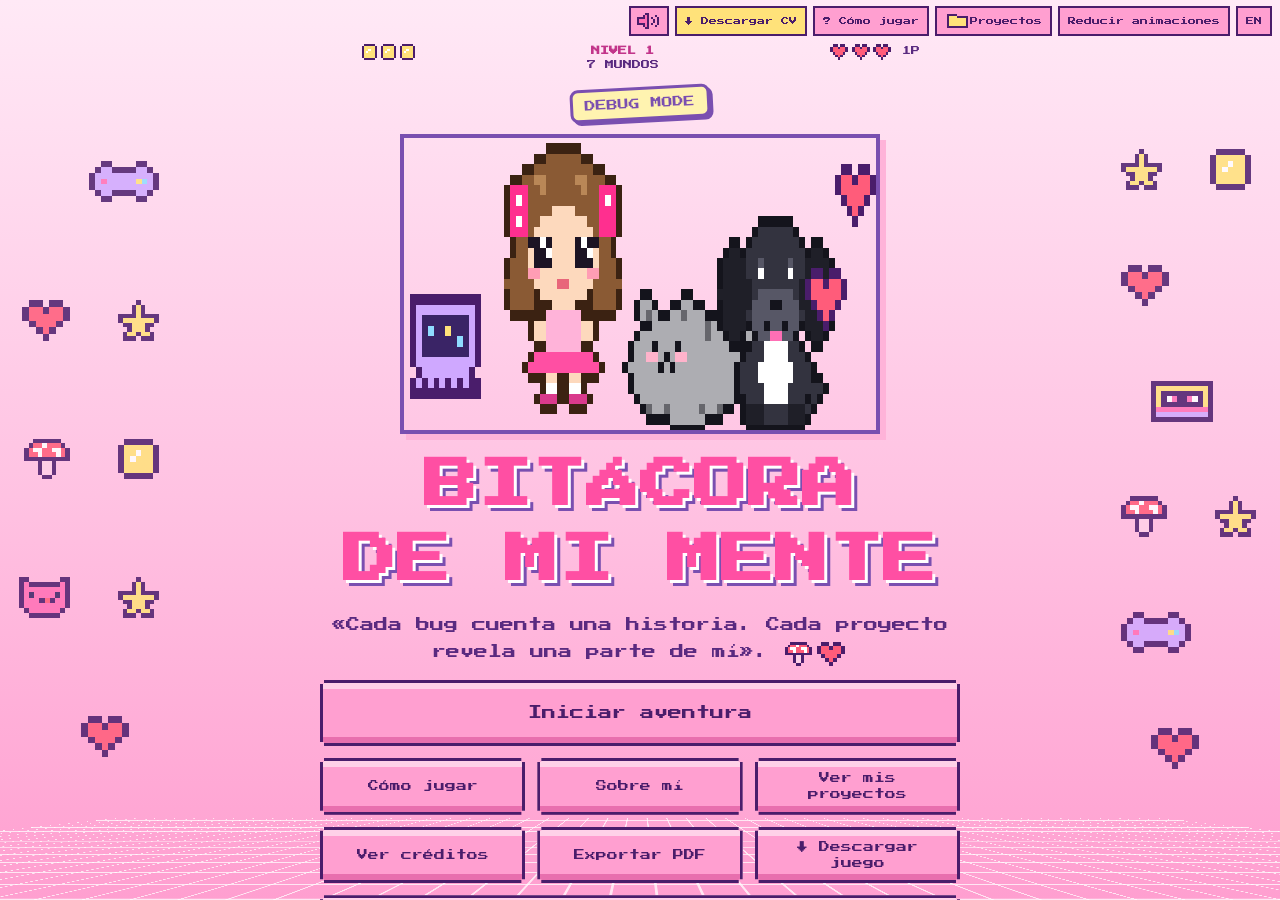
<file: 8bits/index.html>
<!DOCTYPE html>
<html lang="es">
<head>
<meta charset="utf-8">
<meta name="viewport" content="width=device-width, initial-scale=1, minimum-scale=1, maximum-scale=1, viewport-fit=cover">
<meta name="theme-color" content="#ffe9f6">
<meta name="mobile-web-app-capable" content="yes">
<meta name="apple-mobile-web-app-capable" content="yes">
<meta name="apple-mobile-web-app-status-bar-style" content="black-translucent">
<meta name="description" content="Un juego 8-bit kawaii donde recorrés el CV y los proyectos de Flor Bagnis: Customer Support con perfil técnico.">
<meta property="og:type" content="website">
<meta property="og:url" content="https://florbagnis.github.io/8bits/">
<meta property="og:title" content="Bitácora de mi mente · Juego 8-bit de Flor Bagnis">
<meta property="og:description" content="Cada bug cuenta una historia. Jugá, explorá mis proyectos y desbloqueá el cofre con mis links. 🌸">
<meta property="og:image" content="https://florbagnis.github.io/8bits/og-bitacora.png?v=2">
<meta property="og:image:type" content="image/png">
<meta property="og:image:width" content="1200">
<meta property="og:image:height" content="630">
<meta property="og:image:alt" content="Bitácora de mi mente: ventana retro rosa en 8 bits con Flor, Effy y Venom">
<meta name="twitter:card" content="summary_large_image">
<meta name="twitter:image" content="https://florbagnis.github.io/8bits/og-bitacora.png?v=2">
<title>Bitácora de mi mente — Modo 8-Bits</title>
<link rel="icon" type="image/svg+xml" href="data:image/svg+xml,%3Csvg%20xmlns=%22http://www.w3.org/2000/svg%22%20viewBox=%220%200%2016%2016%22%20shape-rendering=%22crispEdges%22%3E%3Cpath%20fill=%22%234a1d6b%22%20d=%22M7%200h1v1h-1zM8%200h1v1h-1zM6%201h1v1h-1zM9%201h1v1h-1zM5%202h1v1h-1zM10%202h1v1h-1zM3%203h1v1h-1zM4%203h1v1h-1zM5%203h1v1h-1zM10%203h1v1h-1zM11%203h1v1h-1zM12%203h1v1h-1zM2%204h1v1h-1zM5%204h1v1h-1zM10%204h1v1h-1zM13%204h1v1h-1zM1%205h1v1h-1zM6%205h1v1h-1zM7%205h1v1h-1zM8%205h1v1h-1zM9%205h1v1h-1zM14%205h1v1h-1zM0%206h1v1h-1zM6%206h1v1h-1zM9%206h1v1h-1zM15%206h1v1h-1zM1%207h1v1h-1zM5%207h1v1h-1zM10%207h1v1h-1zM14%207h1v1h-1zM1%208h1v1h-1zM5%208h1v1h-1zM10%208h1v1h-1zM14%208h1v1h-1zM2%209h1v1h-1zM3%209h1v1h-1zM6%209h1v1h-1zM9%209h1v1h-1zM12%209h1v1h-1zM13%209h1v1h-1zM2%2010h1v1h-1zM7%2010h1v1h-1zM8%2010h1v1h-1zM13%2010h1v1h-1zM2%2011h1v1h-1zM13%2011h1v1h-1zM2%2012h1v1h-1zM13%2012h1v1h-1zM3%2013h1v1h-1zM7%2013h1v1h-1zM8%2013h1v1h-1zM12%2013h1v1h-1zM4%2014h1v1h-1zM5%2014h1v1h-1zM6%2014h1v1h-1zM9%2014h1v1h-1zM10%2014h1v1h-1zM11%2014h1v1h-1z%22/%3E%3Cpath%20fill=%22%23ffd1e8%22%20d=%22M7%201h1v1h-1zM8%201h1v1h-1zM6%202h1v1h-1zM9%202h1v1h-1zM6%203h1v1h-1zM3%204h1v1h-1zM4%204h1v1h-1zM6%204h1v1h-1zM11%204h1v1h-1zM12%204h1v1h-1zM2%205h1v1h-1zM5%205h1v1h-1zM10%205h1v1h-1zM13%205h1v1h-1zM1%206h1v1h-1zM10%206h1v1h-1zM14%206h1v1h-1zM2%207h1v1h-1zM2%208h1v1h-1zM11%208h1v1h-1zM4%209h1v1h-1zM5%209h1v1h-1zM10%209h1v1h-1zM3%2010h1v1h-1zM6%2010h1v1h-1zM9%2010h1v1h-1zM12%2010h1v1h-1zM3%2011h1v1h-1zM7%2011h1v1h-1zM8%2011h1v1h-1zM3%2012h1v1h-1zM4%2013h1v1h-1zM9%2013h1v1h-1z%22/%3E%3Cpath%20fill=%22%23ff8cc6%22%20d=%22M7%202h1v1h-1zM8%202h1v1h-1zM7%203h1v1h-1zM8%203h1v1h-1zM7%204h1v1h-1zM8%204h1v1h-1zM3%205h1v1h-1zM4%205h1v1h-1zM11%205h1v1h-1zM12%205h1v1h-1zM2%206h1v1h-1zM3%206h1v1h-1zM4%206h1v1h-1zM11%206h1v1h-1zM12%206h1v1h-1zM13%206h1v1h-1zM3%207h1v1h-1zM4%207h1v1h-1zM11%207h1v1h-1zM12%207h1v1h-1zM4%2010h1v1h-1zM5%2010h1v1h-1zM10%2010h1v1h-1zM11%2010h1v1h-1zM4%2011h1v1h-1zM5%2011h1v1h-1zM6%2011h1v1h-1zM9%2011h1v1h-1zM10%2011h1v1h-1zM11%2011h1v1h-1zM4%2012h1v1h-1zM5%2012h1v1h-1zM6%2012h1v1h-1zM9%2012h1v1h-1zM10%2012h1v1h-1zM11%2012h1v1h-1z%22/%3E%3Cpath%20fill=%22%23e86fae%22%20d=%22M9%203h1v1h-1zM9%204h1v1h-1zM5%206h1v1h-1zM13%207h1v1h-1zM3%208h1v1h-1zM4%208h1v1h-1zM12%208h1v1h-1zM13%208h1v1h-1zM11%209h1v1h-1zM12%2011h1v1h-1zM7%2012h1v1h-1zM8%2012h1v1h-1zM12%2012h1v1h-1zM5%2013h1v1h-1zM6%2013h1v1h-1zM10%2013h1v1h-1zM11%2013h1v1h-1z%22/%3E%3Cpath%20fill=%22%23ffe27a%22%20d=%22M7%206h1v1h-1zM8%206h1v1h-1zM6%207h1v1h-1zM7%207h1v1h-1zM8%207h1v1h-1zM6%208h1v1h-1zM7%208h1v1h-1z%22/%3E%3Cpath%20fill=%22%23e0a830%22%20d=%22M9%207h1v1h-1zM8%208h1v1h-1zM9%208h1v1h-1zM7%209h1v1h-1zM8%209h1v1h-1z%22/%3E%3C/svg%3E">
<link rel="icon" type="image/png" sizes="32x32" href="[data-uri]">
<link rel="apple-touch-icon" sizes="180x180" href="[data-uri]">
<link rel="preconnect" href="https://fonts.googleapis.com">
<link href="https://fonts.googleapis.com/css2?family=Press+Start+2P&family=Nunito:wght@600&display=swap" rel="stylesheet">
<style>
:root{--pink:#ff007f;--pastel:#ffb7c5;--violet:#7a2cff;--night:#0b0a1f;--ink:#fff}
*{box-sizing:border-box}
html{-webkit-text-size-adjust:100%;text-size-adjust:100%}
html,body{margin:0;height:100%;background:var(--night);color:var(--ink);font-family:Nunito,system-ui,sans-serif;overflow:hidden;touch-action:manipulation}
h1,h2,.px,button{font-family:"Press Start 2P",monospace}
#app{position:relative;height:100%;display:flex;align-items:center;justify-content:center}
canvas{width:min(100vw,calc((var(--vh) - 150px)*1.6));aspect-ratio:8/5;image-rendering:pixelated;border:3px solid var(--pink);box-shadow:0 0 24px var(--violet)}
.ov{position:absolute;inset:0;display:none;flex-direction:column;align-items:center;justify-content:center;gap:14px;padding:20px;text-align:center;background:radial-gradient(circle at 50% 20%,#2b0a52,var(--night) 70%);overflow-x:hidden;overflow-y:auto;z-index:5}
 .ov.on{display:flex}
h1{color:var(--pink);font-size:clamp(16px,5vw,34px);margin:0;text-shadow:3px 3px var(--violet);line-height:1.4}
.lema{max-width:520px;color:var(--pastel);font-size:17px;margin:0}
button,.btn{background:var(--pink);color:#fff;border:3px solid var(--pastel);padding:12px 14px;font-size:11px;cursor:pointer;text-decoration:none;display:inline-block;box-shadow:4px 4px var(--violet)}
button:hover,.btn:hover{background:var(--violet)}
button:focus-visible,.btn:focus-visible{outline:3px solid #fff;outline-offset:2px}
.btn[aria-disabled=true]{opacity:.5;pointer-events:none}
.row{display:flex;flex-wrap:wrap;gap:12px;justify-content:center}
#pad{position:absolute;bottom:8px;left:0;right:0;display:none;justify-content:space-between;padding:0 14px;z-index:3}
#pad.on{display:flex}
#dp{display:grid;grid-template-columns:repeat(3,44px);grid-template-rows:repeat(3,44px);gap:3px}
#pad,#pad button{touch-action:none;-webkit-touch-callout:none;-webkit-tap-highlight-color:transparent}
#pad,#pad *,#c{-webkit-text-size-adjust:100%;touch-action:none;-webkit-user-select:none;user-select:none;-webkit-touch-callout:none;-webkit-tap-highlight-color:transparent}
#dp i{pointer-events:none}
#pad button{padding:0;font-size:14px;box-shadow:none;user-select:none;-webkit-user-select:none}
#ab{display:flex;gap:10px;align-items:center}#ab button{width:58px;height:58px;border-radius:50%}
#cred{overflow:hidden;justify-content:flex-start}
#roll{max-width:560px;animation:up 60s linear forwards;padding-top:var(--vh);font-size:17px;line-height:1.5}
#roll p{margin:0 0 22px}#roll small{display:block;color:var(--pastel)}
@keyframes up{to{transform:translateY(-100%)}}
.low #roll{animation:none;padding-top:20px;max-height:none}
.low #cred{overflow:auto}
#top{position:absolute;top:6px;right:8px;z-index:6}#top button{font-size:8px;padding:6px 8px;box-shadow:none}

#title{background:linear-gradient(#12062b,#3a0a5e 55%,#ff007f 100%)}
#title::before{content:"";position:fixed;left:-50%;right:-50%;bottom:0;height:48%;background:repeating-linear-gradient(90deg,#ff7ac855 0 2px,transparent 2px 48px),repeating-linear-gradient(0deg,#0ff6 0 2px,transparent 2px 36px);transform:perspective(260px) rotateX(62deg);transform-origin:bottom;animation:grid 1.2s linear infinite;z-index:0}
@keyframes grid{to{background-position:0 0,0 36px}}
#title>*{position:relative;z-index:1}
h1{color:#fff;text-shadow:3px 0 #0ff,-3px 0 var(--pink),0 0 22px var(--pink),0 6px 0 var(--violet);animation:flick 4s infinite}
@keyframes flick{0%,92%,100%{opacity:1}94%{opacity:.7}96%{opacity:1}98%{opacity:.8}}
.hud{display:flex;justify-content:space-between;width:min(560px,100%);font-size:9px;color:#0ff;line-height:1.6}
.hud b{color:var(--pink)}
.neon{font-family:"Press Start 2P",monospace;font-size:11px;color:var(--pastel);border:3px solid var(--pink);padding:8px 12px;border-radius:8px;box-shadow:0 0 14px var(--pink),inset 0 0 10px var(--pink);text-shadow:0 0 8px var(--pink);transform:rotate(-3deg);animation:neon 2.5s infinite}
@keyframes neon{0%,18%,22%,100%{opacity:1}20%{opacity:.4}}
#tc{width:360px;max-width:80vw;image-rendering:pixelated;filter:drop-shadow(0 0 8px var(--pink))}
.fl i{position:absolute;font-style:normal;font-size:26px;animation:fl 4s ease-in-out infinite;z-index:0;opacity:.85}
.fl i:nth-child(1){left:6%;top:18%}.fl i:nth-child(2){right:8%;top:24%;animation-delay:-1s}.fl i:nth-child(3){left:12%;top:60%;animation-delay:-2s;color:#0ff}.fl i:nth-child(4){right:12%;top:55%;animation-delay:-.5s}.fl i:nth-child(5){left:44%;top:8%;animation-delay:-3s}.fl i:nth-child(6){right:30%;top:70%;animation-delay:-1.5s;color:var(--pastel)}
@keyframes fl{50%{transform:translateY(-14px) rotate(8deg)}}
#title button,#title .btn{transition:transform .1s}
#title button:hover,#title .btn:hover{transform:translate(-2px,-3px) scale(1.04)}
#title #go{animation:pulse 1.4s infinite}
@keyframes pulse{50%{box-shadow:4px 4px var(--violet),0 0 20px var(--pink)}}
canvas{animation:cg 3s ease-in-out infinite}
@keyframes cg{50%{box-shadow:0 0 38px var(--pink)}}
.low *,.low *::before{animation:none!important}

:root{--night:#f3e6ff;--ink:#4a1d6b;--pink:#ff4fa3;--pastel:#c2358a;--violet:#7a4fb0}
html,body{background:#f3e6ff;color:#4a1d6b}
canvas{border:4px solid #7a4fb0;box-shadow:6px 6px 0 #ffb3d9;animation:none}
.ov{background:linear-gradient(#e9d5ff,#ffd6ec)}
#title{background:linear-gradient(#cfe9ff,#ead6ff 55%,#ffc9e6)}
#title::before{background:repeating-linear-gradient(90deg,#fffa 0 3px,transparent 3px 48px),repeating-linear-gradient(0deg,#fffa 0 3px,transparent 3px 36px)}
h1{color:#ff4fa3;text-shadow:3px 3px 0 #fff,6px 6px 0 #7a4fb0;animation:none}
.lema,.hud{color:#5a2a80}.hud b{color:#c2358a}
button,.btn{background:#ff8cc6;color:#4a1d6b;border:3px solid #7a4fb0;box-shadow:4px 4px 0 #7a4fb0}
button:hover,.btn:hover{background:#ffe27a}
#pad button{background:#ffd6ec}
.neon{background:#fff3b0;color:#7a4fb0;border-color:#7a4fb0;box-shadow:3px 3px 0 #7a4fb0;text-shadow:none;animation:none}
#roll small{color:#8a3fb0}
#tc{width:480px;max-width:90vw;filter:none}
.fl i{color:#ff4fa3!important}

.win{width:min(600px,100%);background:#fff3fb;border:4px solid #4a1d6b;box-shadow:6px 6px 0 #7a4fb0;text-align:left;color:#4a1d6b}
.wt{display:flex;justify-content:space-between;align-items:center;background:linear-gradient(90deg,#ff6fb5,#b78cff);color:#fff;padding:7px 9px;font-family:"Press Start 2P",monospace;font-size:9px;border-bottom:4px solid #4a1d6b}
.wt span{background:#fff;color:#4a1d6b;padding:1px 5px;border:2px solid #4a1d6b}
.wb{padding:14px;font-size:17px;line-height:1.4}
.tabs{display:flex;flex-wrap:wrap;gap:6px;margin-bottom:12px}.tabs button{font-size:8px;padding:7px 8px;box-shadow:2px 2px 0 #7a4fb0}.tabs button.on{background:#ffe27a}
#pgif{display:none;aspect-ratio:16/9;background:#150a2e;color:#8fdcff;align-items:center;justify-content:center;font-family:"Press Start 2P",monospace;font-size:9px;border:3px solid #4a1d6b;overflow:hidden}
#pgif img{width:100%;height:100%;object-fit:contain;image-rendering:pixelated}
.crt{position:relative;height:min(50vh,360px);overflow:hidden;background:#150a2e;text-align:center}
.crt::before{content:"";position:absolute;inset:0;background-image:radial-gradient(#fff 1px,transparent 1.6px),radial-gradient(#ff9bd0 1px,transparent 1.6px);background-size:58px 58px,91px 91px;background-position:0 0,30px 40px;opacity:.5;animation:tw 2s steps(2) infinite}
@keyframes tw{50%{opacity:.25}}
.crt::after{content:"";position:absolute;inset:0;background:repeating-linear-gradient(0deg,#0000 0 2px,#0007 2px 3px);pointer-events:none;box-shadow:inset 0 0 40px #000}
#roll{position:relative;z-index:1;max-width:none;padding:min(50vh,360px) 16px 20px;font-size:16px;color:#ffd6ec;animation:up 55s linear forwards}
#roll small{color:#8fdcff}#roll h1{font-size:15px;text-shadow:2px 2px #7a4fb0;color:#ff9bd0}
#cred{overflow:auto}.low .crt{overflow:auto}.low #roll{padding-top:16px}
#cc{width:300px;max-width:80vw;image-rendering:pixelated}
#pb{font-size:8px;padding:6px 8px;box-shadow:none}

.ic{height:1.7em;width:auto;vertical-align:-.5em;margin:0 .2em;image-rendering:pixelated}
.fl .ic{height:1.6em}.wt .ic{height:2em;vertical-align:-.6em}
.crt{--h:min(64vh,470px);height:var(--h)}
#roll{font-family:"Press Start 2P",monospace;font-size:12px;line-height:1.9;padding-top:var(--h);animation-duration:80s;color:#ffd6ec;text-shadow:2px 2px #7a2c8a}
#roll p{margin:0 0 34px}
#roll small{display:block;margin-top:12px;font-size:10px;line-height:1.9;color:#8fdcff;text-shadow:none}
#roll .ic{height:2.3em;vertical-align:-.9em}
#roll h1{font-size:18px;line-height:1.5;margin:10px 0}
#cc{width:150px}
.low #roll{padding-top:16px}

html,body{font-family:"Press Start 2P",monospace}
.lema{font-size:12px;line-height:1.9}
.wb{font-size:11px;line-height:1.9}
#title,#loot,#cred,#projw{padding-top:48px}
#cred{padding-bottom:8px}
#cred .win{display:flex;flex-direction:column;height:calc(var(--vh) - 60px);max-height:760px;background:#150a2e;border-color:#ff9bd0;box-shadow:6px 6px 0 #7a2c8a}
#cred .wt{flex:none}
#cred .crt{flex:1;height:auto;min-height:0}
#cred #roll{padding-top:60vh}
#cred .wb{flex:none;display:flex;align-items:center;justify-content:center;gap:14px;flex-wrap:wrap;padding:8px;background:#150a2e;border-top:4px solid #ff9bd0}
#cred .row{flex-direction:column;gap:8px}
#cred .row .btn,#cred .row button{font-size:8px;padding:9px 10px}
#cc{width:170px}
.low #cred #roll{padding-top:16px}

/* ===== Kawaii tech rosa · pulido ===== */
html,body{background:#ffd9ec}
.ov{justify-content:flex-start;background:linear-gradient(#ffe3f3,#ffc9e6)}
.ov>:first-child{margin-top:auto}.ov>:last-child{margin-bottom:auto}
#title{background:linear-gradient(#ffe9f6,#ffc2e2 55%,#ff9fd0)}
#title::before{background:repeating-linear-gradient(90deg,#fffb 0 3px,transparent 3px 48px),repeating-linear-gradient(0deg,#fffb 0 3px,transparent 3px 36px)}
#c{border:4px solid #4a1d6b;box-shadow:6px 6px 0 #ff8cc6}
button,.btn{border:0;background:#ff9fd0;color:#4a1d6b;padding:14px 16px;
 box-shadow:inset 0 0 0 3px #4a1d6b,inset 0 6px 0 3px #ffd1e8,inset 0 -6px 0 3px #e86fae;
 clip-path:polygon(0 4px,4px 4px,4px 0,calc(100% - 4px) 0,calc(100% - 4px) 4px,100% 4px,100% calc(100% - 4px),calc(100% - 4px) calc(100% - 4px),calc(100% - 4px) 100%,4px 100%,4px calc(100% - 4px),0 calc(100% - 4px));
 transition:transform .1s}
button:hover,.btn:hover{background:#ffe27a}
button:active,.btn:active{transform:translateY(2px)}
button:focus-visible,.btn:focus-visible{outline:none;background:#ffe27a;box-shadow:inset 0 0 0 3px #4a1d6b,inset 0 0 0 7px #fff}
#pad button{clip-path:none;box-shadow:inset 0 0 0 3px #4a1d6b;padding:0}
#top button{padding:8px 10px;box-shadow:inset 0 0 0 2px #4a1d6b;clip-path:none}
.tabs button{padding:8px 9px;box-shadow:inset 0 0 0 2px #4a1d6b;clip-path:none}
.tabs button.on{background:#ffe27a}
.win{border-radius:0}
.wt span{cursor:pointer}
.kc{display:inline-block;min-width:26px;padding:7px 8px;margin:2px;background:#fff;color:#4a1d6b;border:3px solid #4a1d6b;border-radius:4px;box-shadow:0 4px 0 #7a4fb0;font-size:10px;text-align:center;line-height:1}
.kc.w{min-width:90px}
.mini{margin:0;font-size:9px;line-height:2.4;color:#5a2a80}
.howg{display:grid;grid-template-columns:auto 1fr;gap:12px 16px;align-items:center}
.howg>div:nth-child(odd){text-align:right}
.ph{font-size:10px;color:#c2358a;margin:14px 0 8px;line-height:1.6}
.ph:first-child{margin-top:0}
.tip{margin:12px 0 0;padding:10px;background:#ffe9a8;border:3px dashed #7a4fb0;font-size:9px;line-height:1.9}
.steps{margin:0;padding-left:36px;font-size:10px;line-height:2.2}
.steps li{margin-bottom:12px;padding-left:4px}
#projw .win,#perfil .win{width:min(680px,100%)}
#pgif{display:flex;width:100%;max-height:42vh;aspect-ratio:16/9;margin-bottom:10px;background:#150a2e;color:#8fdcff;align-items:center;justify-content:center;font-size:9px;border:3px solid #4a1d6b}
#pgif img{width:100%;height:100%;object-fit:contain}
.ptype{margin:0 0 6px;font-size:9px;color:#7a4fb0;line-height:1.8}
#pwhat,#pwhy{margin:0 0 8px}
.chips{display:flex;flex-wrap:wrap;gap:6px;margin:6px 0 4px}
.chips i{font-style:normal;font-size:8px;line-height:1;padding:6px 7px;background:#fff;border:2px solid #4a1d6b;color:#4a1d6b;box-shadow:2px 2px 0 #ff8cc6}
.stats{display:grid;grid-template-columns:repeat(auto-fit,minmax(120px,1fr));gap:8px;margin:6px 0}
.stat{background:#fff;border:3px solid #4a1d6b;box-shadow:3px 3px 0 #ff8cc6;padding:8px;text-align:center}
.stat b{display:block;font-size:15px;color:#c2358a;margin-bottom:6px}
.stat span{font-size:8px;line-height:1.7}
#perfil p{margin:0 0 8px}
@media(max-width:520px){.howg{grid-template-columns:1fr}.howg>div:nth-child(odd){text-align:left}}

/* ===== Pantalla grande y responsive ===== */
#c{width:min(calc(100vw - 8px),calc((var(--vh) - 20px)*1.6));height:auto}
body.touch #c{width:min(calc(100vw - 8px),calc((var(--vh) - 175px)*1.6))}
h1{font-size:clamp(18px,4.2vw,56px)}
.lema{font-size:clamp(11px,1.1vw,16px);max-width:700px}
.mini{font-size:clamp(9px,.9vw,13px)}
#title button,#title .btn{font-size:clamp(10px,1vw,15px);padding:clamp(12px,1.3vw,18px) clamp(14px,1.6vw,24px)}
@media(min-width:1000px){
 #projw .win,#perfil .win,#how .win{width:min(920px,100%)!important}
 .wb{font-size:13px}.ph{font-size:12px}.kc{font-size:12px}.steps{font-size:12px}.tip,.ptype,.stat span{font-size:11px}.chips i{font-size:10px}
 .tabs button{font-size:10px}
}
@media(max-width:600px){
 .wb{padding:10px}.tabs button{font-size:7px;padding:7px 6px}
 #top{top:4px;right:4px}#top button{font-size:7px;padding:6px}
 #title,#loot,#projw,#how,#perfil{padding:44px 10px 12px}
}

/* ===== Pantalla de botín ordenada ===== */
#loot{gap:12px}
#links{flex-direction:column;flex-wrap:nowrap;align-items:stretch;width:min(440px,100%);gap:10px}
#links .btn{display:block;text-align:center;font-size:clamp(10px,1vw,13px)}
#loot .row:last-child{display:grid;grid-template-columns:1fr 1fr;width:min(440px,100%);gap:10px}
#loot .row:last-child>*{text-align:center;font-size:9px;padding:12px 8px}

.fl i:nth-child(5){left:auto!important;right:20%!important;top:12%!important}.fl i:nth-child(6){right:15%!important;top:76%!important}
#loot .row:last-child>:last-child{grid-column:1/-1}
#rot{display:none;position:absolute;top:46px;left:50%;transform:translateX(-50%);z-index:4;font-size:7px;line-height:1.6;padding:6px 8px;background:#fff3b0;color:#4a1d6b;border:2px solid #4a1d6b;white-space:nowrap;pointer-events:none}
@media(orientation:portrait){body.touch #rot{display:block}}
#snd{padding:6px 8px!important}#snd .ic{height:16px;margin:0;vertical-align:middle}
.ov>.fl{position:absolute!important;inset:0;margin:0;pointer-events:none;z-index:0}
#title>.hud{margin-top:auto}
@media(max-width:700px){.fl i:nth-child(n+3){display:none}}
@media(max-height:820px){#title{gap:8px}#tc{width:min(260px,38vh)}#title h1{font-size:clamp(16px,3.2vw,34px)}#title .lema{margin:0}}

/* ===== Barra superior sin encimarse + GIFs nítidos ===== */
:root{--topH:48px}
#app{padding-top:var(--topH)}
#top{top:6px;left:8px;right:8px;display:flex;flex-wrap:wrap;justify-content:flex-end;align-items:center;gap:6px}
#top button{white-space:nowrap;line-height:1.2}
#c{width:min(calc(100vw - 8px),calc((var(--vh) - var(--topH) - 12px)*1.6))}
body.touch #c{width:min(calc(100vw - 8px),calc((var(--vh) - var(--topH) - 140px)*1.6))}
#title,#loot,#cred,#projw,#how,#perfil{padding-top:var(--topH)}
#cred .win{height:calc(var(--vh) - var(--topH) - 16px)}
#rot{top:calc(var(--topH) + 2px)}
@media(max-width:600px){
 #top{top:4px;left:4px;right:4px;gap:4px}
 #title,#loot,#projw,#how,#perfil{padding:var(--topH) 10px 12px}
}
#pgif{display:flex;position:relative;align-items:center;justify-content:center;width:100%;aspect-ratio:16/9;max-height:60vh;min-height:0;padding:0;overflow:hidden;background:linear-gradient(#ffe9f6,#ffd1e8);color:#7a4fb0;text-align:center;line-height:1.8}
#pgif::before{content:"";position:absolute;inset:-24px;background:var(--bg) center/cover;filter:blur(20px) saturate(1.1);opacity:.55;pointer-events:none}
#pgif img{display:block;position:relative;flex:none;width:100%;height:100%;max-width:100%;max-height:100%;object-fit:contain;object-position:center;image-rendering:auto;background:transparent;border:0;box-shadow:none;-webkit-user-drag:none;cursor:zoom-in}
#pgif .gload{position:relative;align-self:center;padding:20px 0;animation:tw 1s steps(2) infinite}
/* Visor de GIF a pantalla completa (vive en <body>, fuera de las ventanas con scroll) */
#lbx{display:none;position:fixed;top:0;left:0;right:0;bottom:0;z-index:9999;align-items:center;justify-content:center;box-sizing:border-box;padding:calc(var(--sat,0px) + 54px) calc(var(--sar,0px) + 12px) calc(var(--sab,0px) + 12px) calc(var(--sal,0px) + 12px);background:rgba(36,12,66,.94);cursor:zoom-out}
#lbx.on{display:flex}
#lbx img{display:block;max-width:100%;max-height:100%;width:auto;height:auto;object-fit:contain;background:#fff;border:4px solid #4a1d6b;box-shadow:6px 6px 0 #ff6fb5}
#lbx button{position:absolute;top:calc(var(--sat,0px) + 10px);right:calc(var(--sar,0px) + 12px);width:40px;height:40px;padding:0;background:#fff;color:#4a1d6b;border:4px solid #4a1d6b;box-shadow:3px 3px 0 #ff6fb5;font:14px "Press Start 2P",monospace;cursor:pointer}
#top .btn{font-size:8px;padding:8px 10px;box-shadow:inset 0 0 0 2px #4a1d6b;clip-path:none;white-space:nowrap;line-height:1.2;background:#ffe27a}
#top .btn:hover{background:#fff}
@media(max-width:600px){#top .btn{font-size:7px;padding:6px}}
#achv{margin:0}
#mn{display:none;background:#ffe27a;white-space:nowrap}body.playing #mn{display:inline-block}#mn:hover{background:#fff}

/* ===== Barra superior segura: respeta notch, barra del navegador y gestos ===== */
:root{--vh:100vh;--sat:env(safe-area-inset-top,0px);--sab:env(safe-area-inset-bottom,0px);--sal:env(safe-area-inset-left,0px);--sar:env(safe-area-inset-right,0px);--topH:calc(48px + var(--sat))}
@supports(height:100dvh){:root{--vh:100dvh}}
html,body{height:var(--vh)}
#app{height:var(--vh)}
#top{top:calc(var(--sat) + 6px);left:calc(var(--sal) + 8px);right:calc(var(--sar) + 8px)}
#c{width:min(calc(100vw - 8px - var(--sal) - var(--sar)),calc((var(--vh) - var(--topH) - 12px - var(--sab))*1.6))}
body.touch #c{width:min(calc(100vw - 8px - var(--sal) - var(--sar)),calc((var(--vh) - var(--topH) - 140px - var(--sab))*1.6))}
#pad{bottom:calc(8px + var(--sab));padding-left:calc(14px + var(--sal));padding-right:calc(14px + var(--sar))}
#title,#loot,#cred,#projw,#how,#perfil{padding-bottom:calc(12px + var(--sab));padding-left:max(20px,var(--sal));padding-right:max(20px,var(--sar))}
@media(max-width:600px){
 #top{top:calc(var(--sat) + 4px);left:calc(var(--sal) + 4px);right:calc(var(--sar) + 4px)}
 #title,#loot,#projw,#how,#perfil{padding-left:max(10px,var(--sal));padding-right:max(10px,var(--sar))}
}
#perfil{--cw:clamp(90px,17vw,240px)}
#scn{display:contents}
#scn canvas{position:fixed;top:50%;transform:translateY(-50%);width:var(--cw);height:calc(var(--cw)*1.0833);aspect-ratio:auto;border:0;box-shadow:none;background:none;pointer-events:none;image-rendering:pixelated}
@media(min-width:700px){#perfil{--w:min(920px,calc(100vw - 2*var(--cw) - 40px))}
#perfil .win{width:var(--w)!important}
#sc1{left:calc(50vw - var(--w)/2 - var(--cw) - 14px)}#sc2{right:calc(50vw - var(--w)/2 - var(--cw) - 14px)}}
#projw{--cw:clamp(90px,17vw,240px)}
#scn2{display:contents}
#scn2 canvas{position:fixed;top:50%;transform:translateY(-50%);width:var(--cw);height:calc(var(--cw)*1.0833);aspect-ratio:auto;border:0;box-shadow:none;background:none;pointer-events:none;image-rendering:pixelated}
@media(min-width:700px){#projw{--w:min(920px,calc(100vw - 2*var(--cw) - 40px))}
#projw .win{width:var(--w)!important}
#sc3{left:calc(50vw - var(--w)/2 - var(--cw) - 14px)}#sc4{right:calc(50vw - var(--w)/2 - var(--cw) - 14px)}}
@media(max-width:699px){
#perfil,#projw{--cw:clamp(112px,38vw,190px);padding-bottom:calc(var(--cw)*1.0833 + 16px)!important}
#projw{--cw:clamp(130px,46vw,230px)}
#scn canvas,#scn2 canvas{top:auto;bottom:0;transform:none}
#sc1,#sc3{left:0;right:auto}#sc2,#sc4{right:0;left:auto}}
/* PC (Ver proyectos): sin piso viejo en los muñequitos; piso rosa en movimiento de fondo, como en créditos */
@media(min-width:700px){
#projw, #perfil, #how {background:linear-gradient(#ffe9f6,#ffc2e2 55%,#ff9fd0)}
#projw::before, #perfil::before, #how::before {content:"";position:fixed;left:-50%;right:-50%;bottom:0;height:48%;background:repeating-linear-gradient(90deg,#fffb 0 3px,transparent 3px 48px),repeating-linear-gradient(0deg,#fffb 0 3px,transparent 3px 36px);transform:perspective(260px) rotateX(62deg);transform-origin:bottom;animation:grid 1.2s linear infinite;z-index:0;pointer-events:none}
.low #projw::before, .low #perfil::before, .low #how::before {animation:none}
#projw>.win, #perfil>.win, #how>.win {position:relative;z-index:1}
#scn2 canvas, #scn canvas {z-index:1}
#scn canvas,#scn2 canvas{top:auto;bottom:0;transform:none}
}
/* Móvil: los muñequitos viven en una franja reservada abajo; solo la ventana scrollea */
@media(max-width:699px){
#perfil.on,#projw.on{overflow:hidden}
#perfil .win,#projw .win{position:relative;z-index:1}
#scn canvas,#scn2 canvas{z-index:1}
#perfil .win,#projw .win{display:flex;flex-direction:column;flex:0 1 auto;min-height:0;max-height:100%;margin-bottom:auto}
#perfil .win>.wt,#projw .win>.wt{flex:none}
#perfil .win>.wb,#projw .win>.wb{flex:1 1 auto;min-height:0;overflow-y:auto;-webkit-overflow-scrolling:touch;overscroll-behavior:contain}
}
#title{padding-left:max(78px,var(--sal))!important;padding-right:max(78px,var(--sar))!important}
#title{--half:min(460px,calc(50vw - 78px))}
#title .fl i{position:static;font-size:clamp(14px,2vw,26px)}
#title .fl .sd{position:absolute;top:13%;bottom:11%;width:min(calc(50% - var(--half) - 16px),240px);display:flex;flex-wrap:wrap;align-content:space-around;gap:10px 8px}
#title .fl .sd.l{right:calc(50% + var(--half) + 16px);justify-content:flex-end}
#title .fl .sd.r{left:calc(50% + var(--half) + 16px);justify-content:flex-start}
#title .fl .sd i:nth-child(even){animation-delay:-2s}
#title .fl .sd i:nth-child(3n){animation-delay:-1s}
@media(min-width:1280px){#title .fl .sd.l i:nth-child(even){margin-right:30px}#title .fl .sd.r i:nth-child(even){margin-left:30px}}
@media(max-width:1279px){#title .fl .sd i:nth-child(n+7){display:none}}
@media(max-width:699px){#title .fl{display:none}#title{padding-left:max(10px,var(--sal))!important;padding-right:max(10px,var(--sar))!important}}

/* ===== Créditos: piso rosa, escritorio animado y créditos en loop ===== */
#cred{background:linear-gradient(#ffe9f6,#ffc2e2 55%,#ff9fd0);--csw:min(200px,calc(50vw - 360px - 30px))}
#cred::before{content:"";position:fixed;left:-50%;right:-50%;bottom:0;height:48%;background:repeating-linear-gradient(90deg,#fffb 0 3px,transparent 3px 48px),repeating-linear-gradient(0deg,#fffb 0 3px,transparent 3px 36px);transform:perspective(260px) rotateX(62deg);transform-origin:bottom;animation:grid 1.2s linear infinite;z-index:0}
.low #cred::before{animation:none}
#cred>.win{position:relative;z-index:1;margin-bottom:auto}
#cs{flex:none;width:clamp(100px,15vw,140px);height:auto;aspect-ratio:120/130;image-rendering:pixelated;background:none;border:3px solid #7a4fb0;box-shadow:none;pointer-events:none}
#cred #cc{width:clamp(125px,17vw,170px)}
@media(min-width:1100px){#cs{position:absolute;right:calc(100% + 18px);bottom:2px;width:var(--csw);background:none;border:0}#cred #cc{width:200px}}
@keyframes upl{from{transform:translateY(var(--ch))}to{transform:translateY(-100%)}}
#cred #roll{padding-top:0;--ch:70vh;animation:upl 80s linear infinite}
.low #cred #roll{animation:none;transform:none;padding-top:16px}
/* ===== Celular horizontal: la pantalla del juego usa todo el alto disponible (los controles quedan a los costados) ===== */
@media(orientation:landscape) and (max-height:560px){
 body.touch #c{width:min(calc(100vw - 8px - var(--sal) - var(--sar) - 2*116px),calc((var(--vh) - var(--topH) - 12px - var(--sab))*1.6))}
 #dp{grid-template-columns:repeat(3,36px);grid-template-rows:repeat(3,36px);gap:2px}
 #ab button{width:48px;height:48px}
 #pad{bottom:calc(6px + var(--sab))}
}

/* ===== Inicio: botones en grilla prolija (PC y celu) ===== */
#title .menu{display:grid;grid-template-columns:repeat(3,minmax(0,1fr));gap:12px;width:min(640px,100%);margin:0}
#title .menu>*{display:flex;align-items:center;justify-content:center;text-align:center;width:100%;min-width:0;min-height:54px;margin:0;line-height:1.5;font-size:clamp(9px,.85vw,12px);padding:12px 10px}
#title .menu>.wide{grid-column:1/-1}
#title .menu>#go{min-height:66px;font-size:clamp(11px,1.1vw,15px)}
#title .menu>#go{animation:gopulse 1.4s infinite}
@keyframes gopulse{50%{filter:brightness(1.08)}}
@media(max-width:699px){
 #title .menu{grid-template-columns:repeat(2,minmax(0,1fr));gap:10px;width:min(420px,100%)}
 #title .menu>*{min-height:46px;font-size:9px;padding:10px 6px}
 #title .menu>#go{min-height:56px;font-size:11px}
}
/* ===== Barra superior pareja (mismo alto, filas completas en el celu) ===== */
#top{align-items:stretch}
#top>button:not(#mn),#top>.btn{display:inline-flex;align-items:center;justify-content:center;text-align:center;line-height:1.3}
@media(max-width:699px){#top>button:not(#mn):not(#snd),#top>.btn{flex:1 1 auto}}
/* ===== Botón Exportar PDF dentro del cofre ===== */
#links button{display:block;width:100%;text-align:center;font-size:clamp(10px,1vw,13px)}
/* ===== Ventana de respaldo del PDF (si el navegador bloquea la ventana nueva) ===== */
#pdfov{z-index:8}
#pdfov .bar{height:22px;border:4px solid #4a1d6b;background:#fff;box-shadow:4px 4px 0 #7a4fb0;margin:10px 0}
#pdfov .bar i{display:block;height:100%;width:0;background:#ff6fb5}
#pdfov #pdfmsg{margin:0 0 6px;font-size:10px;line-height:1.9}
#pdfov .row{margin-top:10px}

/* ===== Pantalla de GIFs: estado cargando / error / próximamente en rosa tech kawaii ===== */
#pgif .gscr{position:absolute;inset:0;z-index:2;display:flex;flex-direction:column;align-items:center;justify-content:center;gap:clamp(8px,2vw,16px);padding:16px;text-align:center;overflow:hidden;
 background:radial-gradient(ellipse at 50% 42%,#fff 0,rgba(255,255,255,.55) 38%,rgba(255,255,255,0) 70%),repeating-linear-gradient(0deg,rgba(255,255,255,.4) 0 2px,transparent 2px 6px),radial-gradient(rgba(255,111,181,.38) 1.6px,transparent 1.8px) 0 0/22px 22px,linear-gradient(#ffe9f6,#ffc2e2)}
#pgif .gscr::before{content:"";position:absolute;inset:10px;border:3px dashed rgba(122,79,176,.5);pointer-events:none}
#pgif .gscr::after{content:"✦";position:absolute;top:20px;right:26px;color:#ff6fb5;font-size:14px;text-shadow:2px 2px 0 #fff;pointer-events:none}
#pgif .gico{image-rendering:pixelated;position:relative;border:0;box-shadow:none;background:none;max-width:none}
#pgif .g-pc{width:clamp(66px,13vw,112px);height:auto;aspect-ratio:12/10;filter:drop-shadow(4px 4px 0 rgba(122,79,176,.55));animation:gbob 1.6s steps(2) infinite}
#pgif .gh{position:absolute;width:clamp(16px,3vw,26px);height:auto;aspect-ratio:7/6;top:calc(50% - clamp(44px,8vw,70px));opacity:0;animation:gfl 2.4s steps(6) infinite}
#pgif .gh1{left:calc(50% - clamp(70px,12vw,110px))}
#pgif .gh2{left:calc(50% + clamp(46px,8vw,76px));animation-delay:1.1s}
#pgif .gt{position:relative;color:#7a4fb0;font-size:clamp(9px,1.6vw,14px);line-height:1.8;letter-spacing:1px;text-shadow:2px 2px 0 #fff}
#pgif .gscr.load .gt{animation:tw 1s steps(2) infinite}
#pgif .gb{position:relative;display:inline-block;padding:clamp(7px,1.2vw,11px) clamp(10px,1.8vw,16px);background:#ff9fd0;color:#4a1d6b;border:3px solid #4a1d6b;box-shadow:4px 4px 0 #7a4fb0;font-size:clamp(8px,1.3vw,12px);transition:transform .12s}
#pgif .gscr.err{cursor:pointer}#pgif .gscr.err:hover .gb{transform:translate(-2px,-2px) scale(1.05);background:#ffe27a}
@keyframes gbob{50%{transform:translateY(-5px)}}
@keyframes gfl{0%{opacity:0;transform:translateY(8px)}30%{opacity:1}100%{opacity:0;transform:translateY(-26px)}}
.low #pgif .g-pc,.low #pgif .gh,.low #pgif .gscr.load .gt{animation:none}.low #pgif .gh{opacity:1}

/* ===== Marco de la pantalla de GIFs: consola tech rosa kawaii ===== */
.gfrm{position:relative;margin:0 0 14px;padding:0 0 8px;border:4px solid #4a1d6b;background:linear-gradient(135deg,#ffc2e2 0,#ff9fd0 45%,#cfa8ff 100%);box-shadow:6px 6px 0 #7a4fb0,inset 0 0 0 3px #fff3fb;font-family:"Press Start 2P",monospace}
.gfrm::before{content:"✦";position:absolute;left:8px;top:-17px;color:#ffe27a;font-size:18px;text-shadow:2px 2px 0 #4a1d6b;animation:tw 1.4s steps(2) infinite;pointer-events:none}
.gfrm::after{content:"♥";position:absolute;right:8px;bottom:-15px;color:#ff4fa3;font-size:18px;text-shadow:2px 2px 0 #4a1d6b;animation:tw 1.8s steps(2) infinite .5s;pointer-events:none}
.gbar{display:flex;align-items:center;gap:10px;padding:7px 10px;margin-bottom:8px;background:linear-gradient(90deg,#ff6fb5,#b78cff);border-bottom:4px solid #4a1d6b;color:#fff;font-size:9px;text-shadow:2px 2px 0 #7a2c8a}
.gbar b{flex:1;font-weight:400;letter-spacing:1px}
.gd{display:flex;gap:5px}.gd i{display:block;width:10px;height:10px;border:2px solid #4a1d6b;background:#ffe27a}.gd i:nth-child(2){background:#fff}.gd i:nth-child(3){background:#8fdcff}
.gbat{color:#fff;letter-spacing:2px;font-size:9px}
.gfrm #pgif{margin:0 8px;width:calc(100% - 16px);border:3px solid #4a1d6b;box-shadow:0 0 0 3px #fff3fb,0 0 0 6px #ff6fb5,0 0 22px rgba(255,255,255,.7)}
.gfoot{display:flex;align-items:center;gap:10px;padding:12px 12px 2px;color:#4a1d6b;font-size:8px}
.gtxt{flex:1;text-align:center;letter-spacing:1px;text-shadow:1px 1px 0 #fff}
.led{display:flex;gap:6px}.led i{display:block;width:9px;height:9px;border:2px solid #4a1d6b;background:#ff4fa3;animation:tw 1.2s steps(2) infinite}.led i:nth-child(2){background:#ffe27a;animation-delay:.4s}.led i:nth-child(3){background:#8fdcff;animation-delay:.8s}
.spk{width:34px;height:12px;background:radial-gradient(#4a1d6b 1.6px,transparent 1.8px) 0 0/7px 6px;opacity:.7}
.low .gfrm::before,.low .gfrm::after,.low .led i{animation:none}
@media(max-width:699px){.gbar{font-size:7px;padding:6px 8px}.gfoot{font-size:6px}.gfrm #pgif{margin:0 6px;width:calc(100% - 12px)}}

/* ===== GIF quieto + botón PLAY/STOP ===== */
#pgif canvas.gstill{display:block;position:relative;flex:none;width:100%;height:100%;max-width:100%;max-height:100%;aspect-ratio:auto;object-fit:contain;object-position:center;border:0;box-shadow:none;background:transparent;image-rendering:auto;cursor:default}
#pgif .gplay{position:absolute;right:12px;bottom:12px;z-index:5;padding:clamp(7px,1.2vw,11px) clamp(10px,1.8vw,15px);background:#ff6fb5;color:#fff;border:3px solid #4a1d6b;box-shadow:4px 4px 0 #7a4fb0;font:clamp(8px,1.3vw,12px) "Press Start 2P",monospace;text-shadow:2px 2px 0 #7a2c8a;cursor:pointer;transition:transform .12s,background .12s}
#pgif .gplay:hover{transform:translate(-2px,-2px) scale(1.06);background:#ff8cc6}
#pgif .gplay:active{transform:translate(2px,2px);box-shadow:2px 2px 0 #7a4fb0}
#pgif .gplay.on{background:#b78cff}
#pgif .gplay:focus-visible{outline:3px solid #ffe27a;outline-offset:2px}
#hsc{display:none;position:fixed;left:0;bottom:0;z-index:6;pointer-events:none;image-rendering:pixelated;border:0;background:none}
#how:not(.side){padding-bottom:calc(var(--hsH,150px) + 14px + var(--sab,0px))!important}
#how.on:not(.side){overflow:hidden}
#how.side .win{width:min(600px,100%)!important;zoom:var(--hz,1)}
#how:not(.side) .win{display:flex;flex-direction:column;flex:0 1 auto;min-height:0;max-height:100%;position:relative;z-index:1}
#how:not(.side) .win>.wt{flex:none}
#how:not(.side) .win>.wb{flex:1 1 auto;min-height:0;overflow-y:auto;-webkit-overflow-scrolling:touch;overscroll-behavior:contain}


/* ===== ARREGLOS: piso de #how, desbordes, textos y barra superior ===== */
html,body{max-width:100%}
#app{overflow:hidden;max-width:100%}
#how{clip-path:inset(0)}
/* Piso de #how: SIEMPRE detrás de la ventana (igual que Proyectos), en todos los anchos */
#how{background:linear-gradient(#ffe9f6,#ffc2e2 55%,#ff9fd0)}
#how::before{content:"";position:fixed;left:-50%;right:-50%;bottom:0;height:34%;background:repeating-linear-gradient(90deg,#fffb 0 3px,transparent 3px 48px),repeating-linear-gradient(0deg,#fffb 0 3px,transparent 3px 36px);transform:perspective(260px) rotateX(62deg);transform-origin:bottom;animation:grid 1.2s linear infinite;z-index:0;pointer-events:none}
@media(min-width:700px){#how::before{height:48%}}
.low #how::before{animation:none}
#how>.win{position:relative;z-index:1}
#hsc{max-width:100vw}
/* Textos de #how con aire */
#how .wb{padding:18px 20px 22px;line-height:2.1}
#how .ph{margin:22px 0 14px;line-height:1.8}
#how .ph:first-child{margin-top:2px}
#how .howg{grid-template-columns:minmax(0,1fr) minmax(0,1.15fr);gap:20px 22px;align-items:center}
#how .howg>div{line-height:2.1;min-width:0;overflow-wrap:break-word}
#how .howg>div:nth-child(odd){display:flex;flex-wrap:wrap;justify-content:flex-end;align-items:center;gap:2px 4px;text-align:right}
#how .kc{margin:3px 2px;line-height:1.1}
#how .wb>p{margin:0 0 10px;line-height:2.3}
#how .wb>p .kc{margin:2px 4px 8px}
#how .steps{padding-left:34px;line-height:2.2}
#how .steps li{margin-bottom:14px;padding-left:8px}
#how .steps .kc,#how .tip .kc{margin:2px 4px 6px}
#how .tip{margin:20px 0 6px;padding:14px 16px;line-height:2.2}
#how .ic{margin:0 .35em}
#how .row{margin-top:20px!important}
@media(max-width:699px){
 #how .howg{grid-template-columns:1fr;gap:6px}
 #how .howg>div:nth-child(odd){justify-content:flex-start;text-align:left;margin-top:12px}
 #how .howg>div:nth-child(odd):first-child{margin-top:0}
 #how .wb{padding:14px 14px 18px}
}
/* Barra superior: nunca se pasa del ancho de la pantalla */
#top{box-sizing:border-box;max-width:calc(100% - var(--sal) - var(--sar) - 16px);flex-wrap:wrap}
#top>*{min-width:0;max-width:100%}
@media(max-width:699px){#top{justify-content:center;gap:4px}}
@media(max-width:380px){#top button,#top .btn{font-size:6px!important;padding:5px 4px!important}}

/* ===== ARREGLOS v2: ventanas contenidas, piso en responsive y controles del celu girado ===== */
/* 1) Las ventanas (Cómo jugar / Sobre mí / Proyectos) ya no pasan por debajo de los botones de arriba ni bajan hasta el piso: scrollea el contenido adentro de la ventana */
#how.on,#perfil.on,#projw.on{overflow:hidden}
#how.side .win{display:flex;flex-direction:column;min-height:0;max-height:calc((var(--vh) - var(--topH) - 12px - var(--sab))/var(--hz,1))}
#how.side .win>.wt{flex:none}
#how.side .win>.wb{flex:1 1 auto;min-height:0;overflow-y:auto;-webkit-overflow-scrolling:touch;overscroll-behavior:contain}
@media(min-width:700px){
 #perfil .win,#projw .win{display:flex;flex-direction:column;flex:0 1 auto;min-height:0;max-height:100%;max-width:100%}
 #perfil .win>.wt,#projw .win>.wt{flex:none}
 #perfil .win>.wb,#projw .win>.wb{flex:1 1 auto;min-height:0;overflow-y:auto;-webkit-overflow-scrolling:touch;overscroll-behavior:contain}
}
/* 2) Piso rosa con blanco en movimiento también en modo responsive (Sobre mí y Proyectos) */
#projw,#perfil{background:linear-gradient(#ffe9f6,#ffc2e2 55%,#ff9fd0);clip-path:inset(0)}
#projw::before,#perfil::before{content:"";position:fixed;left:-50%;right:-50%;bottom:0;height:34%;background:repeating-linear-gradient(90deg,#fffb 0 3px,transparent 3px 48px),repeating-linear-gradient(0deg,#fffb 0 3px,transparent 3px 36px);transform:perspective(260px) rotateX(62deg);transform-origin:bottom;animation:grid 1.2s linear infinite;z-index:0;pointer-events:none}
@media(min-width:700px){#projw::before,#perfil::before{height:48%}}
.low #projw::before,.low #perfil::before{animation:none}
#projw>.win,#perfil>.win{position:relative;z-index:1}
/* 3) Celu girado: barra superior en una sola fila y controles fuera de la pantalla del juego */
@media(orientation:landscape) and (max-height:560px){
 :root{--topH:calc(40px + var(--sat))}
 #top{flex-wrap:nowrap;gap:4px;justify-content:flex-end}
 #top button,#top .btn{font-size:clamp(5.5px,1.05vw,8px)!important;padding:5px clamp(3px,.8vw,8px)!important}
 #top>button:not(#mn):not(#snd),#top>.btn{flex:0 1 auto}
 #snd{padding:5px 6px!important}
 body.touch #c{width:min(calc(100vw - 8px - 2*(134px + max(var(--sal),var(--sar)))),calc((var(--vh) - var(--topH) - 12px - var(--sab))*1.6))}
 #dp{grid-template-columns:repeat(3,34px);grid-template-rows:repeat(3,34px)}
 #ab button{width:46px;height:46px}
}

/* ===== ARREGLOS v3: GIF siempre encuadrado (vertical, horizontal y tablet) ===== */
#pgif{max-width:100%}
#pgif img,#pgif canvas.gstill{object-fit:contain!important;object-position:center!important}
#projw .win,#projw .win .wb{max-width:100%;box-sizing:border-box}
#projw .gfrm{max-width:100%;box-sizing:border-box}
/* Celu girado: el visor del GIF cabe en el alto visible y las pestañas van en una sola fila deslizable */
@media(orientation:landscape) and (max-height:560px){
 #projw .tabs{flex-wrap:nowrap;overflow-x:auto;-webkit-overflow-scrolling:touch;padding-bottom:4px;margin-bottom:8px}
 #projw .tabs button{flex:none;white-space:nowrap}
 #projw .wb{padding:8px 10px}
 #projw .gbar{padding:4px 8px;margin-bottom:6px}
 #projw .gfoot{padding:8px 10px 0}
 #projw .gfrm{margin-bottom:10px}
 #pgif{aspect-ratio:auto!important;max-height:none!important;height:max(130px,calc(var(--vh) - var(--topH) - 200px))}
 #lbx{padding-top:calc(var(--sat,0px) + 12px)}
 #lbx button{top:calc(var(--sat,0px) + 6px);width:34px;height:34px}
}
/* Celu girado: la pantalla de inicio se acomoda en dos columnas (personajes + título | botones) y entra completa sin scrollear */
@media(orientation:landscape) and (max-height:560px){
 #title:not(.on){display:none!important}
 #title.on{display:grid!important;grid-template-columns:minmax(0,1fr) minmax(0,1.05fr);grid-auto-rows:min-content;column-gap:20px;row-gap:6px;align-content:center;justify-items:center;padding-top:calc(var(--topH) + 2px)!important;padding-bottom:calc(8px + var(--sab))!important}
 #title .hud{grid-column:1/-1;width:100%}
 #title .neon,#title #tc,#title h1,#title .lema{grid-column:1;margin-top:0;margin-bottom:0}
 #title #tc{width:min(200px,34vh)}
 #title h1{font-size:clamp(14px,3.4vh,24px);line-height:1.3}
 #title .lema{font-size:9px;line-height:1.5;text-align:center}
 #title h1{text-shadow:2px 2px 0 #fff,4px 4px 0 #7a4fb0}
 #title .mini{display:flex;flex-wrap:wrap;justify-content:center;align-items:center;gap:3px 4px;font-size:7px}
 #title .mini .kc{font-size:7px;padding:3px 5px;min-width:0;margin:0}
 #title .menu{grid-column:2;grid-row:2/span 5;grid-template-columns:repeat(2,minmax(0,1fr));gap:6px;width:100%;align-self:center}
 #title .menu>*{min-height:36px;padding:6px 4px;font-size:8px}
 #title .menu>#go{min-height:44px;font-size:10px}
 #title .mini{grid-column:2;margin:0;font-size:8px;line-height:1.6;text-align:center}
}

/* ===== ARREGLOS v4: responsive al girar (iPhone/iPad/Android): todo sigue el área realmente visible ===== */
html,body{overscroll-behavior:none;-webkit-text-size-adjust:100%}
#app{position:fixed;top:var(--vvt,0px);left:var(--vvl,0px);width:var(--vw,100%);height:var(--vh);max-width:none;overflow:hidden}
@media(orientation:landscape) and (max-height:560px){:root{--sat:min(env(safe-area-inset-top,0px),24px)}}
@media(orientation:landscape) and (max-height:560px){
 #pad{padding-left:calc(10px + var(--sal));padding-right:calc(10px + var(--sar));align-items:flex-end}
}
@media(max-height:560px){
 #perfil .win,#projw .win,#how .win{max-height:calc(var(--vh) - var(--topH) - 8px - var(--sab))}
}

/* ===== ARREGLO v7: todo el marco GIF_PLAYER se adapta a la proporción de cada GIF en TODOS los modos (normal, responsive y celu girado). Sin barras ni recortes ===== */
#projw .wb{container-type:inline-size}
#projw .gfrm{width:fit-content;min-width:min(100%,300px);max-width:100%;margin-left:auto;margin-right:auto}
.gfrm #pgif{--ar:1.7778;--H:62vh;aspect-ratio:var(--ar)!important;width:min(calc(100cqw - 10px),calc(var(--H)*var(--ar)))!important;height:auto!important;max-height:none!important;margin:0 auto!important;background:#150a2e}
#pgif::before{display:none!important}
@media(max-width:699px){#projw{padding-left:2px!important;padding-right:2px!important}#projw .wb{padding:4px}.gfrm #pgif{--H:74vh}}
#pgif img,#pgif canvas.gstill{width:100%!important;height:100%!important;object-fit:contain!important;object-position:center!important;background:transparent}
@media(orientation:landscape) and (max-height:560px){
 .gfrm #pgif{--H:max(120px,calc(var(--vh) - var(--topH) - 100px))}
 #projw{padding-bottom:calc(8px + var(--sab))!important}
 /* marco más compacto (sin sacar nada) para que el GIF gane alto */
 #projw .win>.wt{padding:3px 8px;font-size:8px;border-bottom-width:3px}
 #projw .win>.wt span{padding:0 4px}
 #projw .wb{padding:4px 8px}
 #projw .tabs{margin-bottom:5px;gap:4px;padding-bottom:2px}
 #projw .tabs button{font-size:7px;padding:4px 6px}
 #projw .gfrm{margin-bottom:6px;padding-bottom:3px;border-width:3px}
 #projw .gbar{padding:2px 7px;margin-bottom:5px;font-size:7px;border-bottom-width:3px;gap:6px}
 #projw .gd i{width:7px;height:7px;border-width:1.5px}
 #projw .gbat{font-size:7px}
 #projw .gfoot{padding:5px 8px 0;font-size:6px;gap:6px}
 #projw .led i{width:7px;height:7px;border-width:1.5px}
 #projw .spk{height:8px}
}

/* ===== ARREGLO v8: GIFs de Proyectos GRANDES en responsive (vertical y girado). El tamaño se guía por el ANCHO de la ventana, no por el alto de la pantalla; si el GIF es más alto que la pantalla, scrollea adentro de la ventana. Mismo recuadro GIF_PLAYER, sin bordes nuevos ===== */
@media (max-width:699px),(pointer:coarse),(orientation:landscape) and (max-height:560px){
 .gfrm #pgif{--H:calc(var(--vh)*1.35)}
 /* el botón PLAY/STOP pasa arriba para que siempre quede a mano aunque el GIF sea más alto que la pantalla */
 #pgif .gplay{bottom:auto;top:10px}
}
@media (orientation:landscape) and (max-height:560px){
 .gfrm #pgif{--H:calc(var(--vh)*1.7)}
}
/* celu girado: muñequitos un poco más chicos a los costados para que la ventana (y el GIF) ganen ancho */
@media (orientation:landscape) and (max-height:560px) and (min-width:700px){
 #projw{--cw:clamp(72px,11.5vw,120px)}
}
/* ===== Pantallas: arrancan debajo de los botones (sin cortarse arriba) y los botones quedan fijos arriba de todo, sin fondo propio ===== */
@media(orientation:portrait),(min-height:561px){
 #title{justify-content:flex-start}
 #title>.hud{margin-top:auto}
 #title>.mini{margin-bottom:auto}
 #loot,#projw,#how,#perfil{justify-content:safe center}
}
#top{z-index:60;background:none}
/* ===== Celu vertical: los iconos flotantes también aparecen (a los costados, detrás del contenido) ===== */
@media(max-width:699px){
 #title .fl{display:block}
 #title .fl .sd{position:absolute;top:calc(var(--topH) + 4px);bottom:auto;height:min(48%,430px);width:36px;display:flex;flex-direction:column;flex-wrap:nowrap;justify-content:space-around;align-items:center;gap:0}
 #title .fl .sd.l{left:max(2px,var(--sal));right:auto}
 #title .fl .sd.r{right:max(2px,var(--sar));left:auto}
 #title .fl .sd i:nth-child(-n+6){display:block;font-size:16px}
 #title .fl .sd .ic{height:1.7em}
}
/* ===== Scroll invisible: se puede seguir scrolleando, pero sin la barra a un costado ===== */
.ov,.ov *{scrollbar-width:none;-ms-overflow-style:none}
.ov::-webkit-scrollbar,.ov *::-webkit-scrollbar{display:none;width:0;height:0}

/* ===== CELU (responsive): sin adornos que se enciman, cuadro vertical y botones arriba compactos ===== */
body.vert #c{aspect-ratio:auto;margin-top:6px}
body.vert #app{align-items:flex-start}
body.vert #pad{bottom:0;padding:6px calc(14px + var(--sar)) calc(2px + var(--sab)) calc(14px + var(--sal));background:#f1a3ce;align-items:flex-end}
body.vert #dp{grid-template-columns:repeat(3,40px);grid-template-rows:repeat(3,40px);gap:2px}
body.vert #rot{display:none!important}
@media(max-width:699px){
 /* los iconos flotantes de la pantalla de inicio se encimaban con el contenido: en celu se sacan */
 #title .fl{display:none!important}
 /* botones de arriba: una sola fila, pegada lo más arriba posible (debajo del reloj/isla), se desliza hacia los costados */
 #top{top:calc(var(--sat) + 6px)!important;flex-wrap:nowrap!important;justify-content:flex-start!important;overflow-x:auto;overflow-y:hidden;gap:4px;-webkit-overflow-scrolling:touch;scrollbar-width:none;padding:2px 2px 4px}
 #top::-webkit-scrollbar{display:none}
 #top>*{flex:0 0 auto!important;max-width:none}
 #top button,#top .btn{font-size:7px!important;padding:7px 8px!important;min-height:30px;white-space:nowrap}
 #top #snd{padding:6px 8px!important}
}

/* franjas de arriba y de abajo (las zonas que dibuja iPhone): el fondo de la página sigue el color de la pantalla para que no se note el corte */
@media(max-width:699px){
 html{background:linear-gradient(#ffe9f6 0,#ffe9f6 50%,#f2a8d1 50%)!important}
 html:has(#projw.on),html:has(#perfil.on),html:has(#how.on),html:has(#loot.on),html:has(#cred.on){background:linear-gradient(#e9d5ff 0,#e9d5ff 50%,#ffd6ec 50%)!important}
 html:has(body.playing):not(:has(.ov.on)){background:linear-gradient(#ffd9ec 0,#ffd9ec 50%,#f1a3ce 50%)!important}
}

/* franja de abajo del celu: se pinta del color del piso de cada pantalla (queda detrás del juego, solo se ve donde la página no llega) */
@media(max-width:699px){
 html{--bb:#f2a8d1}
 html:has(#projw.on),html:has(#perfil.on),html:has(#how.on),html:has(#loot.on),html:has(#cred.on){--bb:#ffd6ec}
 html:has(body.playing):not(:has(.ov.on)){--bb:#f1a3ce}
 body::before{content:"";position:fixed;left:0;right:0;bottom:0;height:45vh;background:var(--bb);pointer-events:none}
}
</style>
</head>
<body>
<div id="app">
<canvas id="c" width="960" height="600" aria-label="Juego Bitácora de mi mente"></canvas>
<div id="rot" aria-hidden="true">↻ Girá el celu para jugar más grande</div><div id="top"><button id="mn" aria-label="Salir del juego y volver al menú">☰ Menú</button> <button id="snd" aria-label="Silenciar sonido" aria-pressed="false" title="Sonido"></button> <a class="btn px" id="dl" href="https://florbagnis.github.io/CV-Florencia-Bagnis-ES.pdf" download target="_blank" rel="noopener">↓ Descargar CV</a> <button id="hp">? Cómo jugar</button> <button id="pb">📁 Proyectos</button> <button id="lm" aria-pressed="false">Reducir animaciones</button> <button id="lg" aria-label="Switch to English">EN</button></div>

<section class="ov on" id="title">
<div class="fl" aria-hidden="true"><div class="sd l"><i>🎮</i><i>♥</i><i>✦</i><i>🌸</i><i>🪙</i><i>🐾</i><i>✦</i><i>♥</i></div><div class="sd r"><i>✦</i><i>🪙</i><i>♥</i><i>🎨</i><i>🌸</i><i>✦</i><i>🎮</i><i>♥</i></div></div><div class="hud px"><span>🪙🪙🪙</span><span><b>NIVEL 1</b><br>7 MUNDOS</span><span>♥♥♥ 1P</span></div><div class="neon">DEBUG MODE</div><canvas id="tc" width="160" height="56" aria-hidden="true"></canvas>
<h1>BITÁCORA<br>DE MI MENTE</h1>
<p class="lema">«Cada bug cuenta una historia. Cada proyecto revela una parte de mí». 🌸💖</p>
<div class="menu">
<button id="go" class="wide">Iniciar aventura</button>
<button id="hb">Cómo jugar</button><button id="sm">Sobre mí</button><button id="proj">Ver mis proyectos</button>
<button id="vc">Ver créditos</button><button id="xpdf" aria-label="Exportar portfolio en PDF">Exportar PDF</button><a class="btn px" id="dg" href="#" download="Bitacora-de-mi-mente.html">↓ Descargar juego</a>
<a class="btn px wide" href="https://florbagnis.github.io/" data-back>Volver al portfolio</a>
</div>
<p class="mini"><span class="kc">W</span><span class="kc">A</span><span class="kc">S</span><span class="kc">D</span> mover · <span class="kc w">ESPACIO</span> atacar · <span class="kc">E</span> leer / hablar</p>
</section>

<section class="ov" id="loot">
<h2 class="px" style="color:var(--pastel);font-size:14px;line-height:1.6">🏆 LEGENDARY LOOT UNLOCKED!</h2>
<p class="lema" id="achv"></p>
<div class="row" id="links"></div>
<div class="row"><button id="pl">Proyectos</button><button id="ls">Sobre mí</button><button id="lc">Ver créditos</button><button class="again">Volver al inicio</button><a class="btn px" href="https://florbagnis.github.io/" data-back>Volver al portfolio</a></div>
</section>

<section class="ov" id="cred"><div class="win" style="width:min(720px,100%)"><div class="wt"><b>🎮 CREDITOS.EXE</b><span>✕</span></div>
<div class="crt"><div id="roll">
<p>🌸 Idea original, código y kawaiismo: Flor Bagnis<small>(Escribiendo código a las 3 AM con un café frío y 50 pestañas abiertas).</small></p>
<p>👾 Guion y desarrollo técnico: Flor Bagnis<small>(Peleándose contra el CORS error y ganando por cansancio).</small></p>
<p>🎨 Dirección de arte: Flor Bagnis<small>(Asegurándose de que cada píxel tenga el tono rosa perfecto).</small></p>
<p>💕 Agradecimientos fundacionales: Mamá y Papá<small>(Por traerme al mundo y bancar incondicionalmente cada uno de mis proyectos locos).</small></p>
<p>🐾 QA &amp; Soporte emocional de madrugada: Effy (la gata) y Venom (el perro)<small>(Haciendo guardia de calidad, durmiendo arriba del teclado y exigiendo mimos en pleno deploy).</small></p>
<p>🖥️ Lugar de creación: Mi escritorio en mi setup Kawaii Tech<small>(Entre tazas acumuladas, stickers brillantes y un monitor secundario parpadeando).</small></p>
<p>🕹️ Hecho en 8 bits con: HTML5, CSS3 y JavaScript puro<small>(Sin motores de juego ni librerías: cada personaje está dibujado píxel por píxel con código en un canvas, la música y los efectos se generan con Web Audio, el PDF se arma con código propio y las letras son Press Start 2P y Nunito de Google Fonts).</small></p>
<p>✨ Agradecimientos honoríficos:<small>A las pasarelas de pago por no romperse hoy (milagro divino), a Zendesk por los tickets del recuerdo y a Stack Overflow por salvarme la vida 847 veces.</small></p>
<p>🏆 Un mensaje épico para vos:<small>“A vos, que te armaste de paciencia, caminaste por cada rincón de mi mente, esquivaste los bugs y destrabaste el cofre legendario: Gracias de corazón por explorar, leer y conocer cómo pienso y qué hago. ¡Logro desbloqueado: Conectar con alguien genial! 💖”</small></p>
<p>💖 Aviso de Venom<small>Color favorito de Flor: rosa. Sí, otra vez rosa. Ladro oficialmente que no hay nada más lindo. ¡Guau!</small></p>
<h1>BITÁCORA DE MI MENTE</h1><p style="margin-top:14px">«Cada bug cuenta una historia. Cada proyecto revela una parte de mí». 🌸💖</p>
</div></div>
<div class="wb" style="text-align:center"><canvas id="cs" width="120" height="130" aria-hidden="true"></canvas><canvas id="cc" width="140" height="54" aria-hidden="true"></canvas><div class="row"><button class="again">Volver al inicio</button><a class="btn px" href="https://florbagnis.github.io/" data-back>Volver al portfolio</a></div></div></div></section>
<section class="ov" id="projw"><div id="scn2" aria-hidden="true"><canvas id="sc3" width="120" height="130"></canvas><canvas id="sc4" width="120" height="130"></canvas></div><div class="win"><div class="wt"><b id="pn">PROYECTOS.EXE</b><span>✕</span></div><div class="wb"><div class="tabs" id="ptabs"></div>
<div class="gfrm" id="pgfrm"><div class="gbar"><span class="gd"><i></i><i></i><i></i></span><b>GIF_PLAYER.EXE</b><span class="gbat">♥♥♥</span></div><div id="pgif"></div><div class="gfoot"><span class="led"><i></i><i></i><i></i></span><span class="gtxt">▶ PLAY ♥ ♥ ♥</span><span class="spk"></span></div></div><p class="ptype" id="ptype"></p>
<h3 class="ph">QUÉ ES</h3><p id="pwhat"></p>
<h3 class="ph" id="pwhyh">POR QUÉ LO HICE</h3><p id="pwhy"></p>
<div class="chips" id="ptags"></div>
<div class="row" style="margin-top:14px"><a class="btn px" id="pgo" target="_blank" rel="noopener">VER DEMO</a><a class="btn px" id="pcode" target="_blank" rel="noopener">VER CÓDIGO</a><button id="pcl">CERRAR</button></div></div></div></section>

<section class="ov" id="how"><div class="win" style="width:min(680px,100%)"><div class="wt"><b>COMO_JUGAR.EXE</b><span>✕</span></div><div class="wb">
<h3 class="ph">🎮 CONTROLES EN COMPU</h3>
<div class="howg">
<div><span class="kc">W</span><span class="kc">A</span><span class="kc">S</span><span class="kc">D</span> o <span class="kc">←</span><span class="kc">↑</span><span class="kc">↓</span><span class="kc">→</span></div><div>Moverte por el mundo.</div>
<div><span class="kc w">ESPACIO</span></div><div>Atacar. Disparás hacia donde estás caminando.</div>
<div><span class="kc">E</span></div><div>Leer una terminal 🖥️ cuando estás cerca, pasar los diálogos y abrir el cofre final.</div>
<div><span class="kc w">SONIDO</span></div><div>El parlantito de arriba silencia o activa la música y los efectos.</div>
<div><span class="kc w">ESC</span></div><div>Cerrar esta ayuda o la ventana de proyectos.</div>
</div>
<h3 class="ph">📱 EN EL CELU</h3>
<p>Cruz ▲ ◀ ▶ ▼ para moverte, botón <span class="kc">A</span> para atacar y botón <span class="kc">E</span> para leer o continuar. Tocar la pantalla también pasa los diálogos.</p>
<h3 class="ph">✦ CÓMO SE GANA</h3>
<ol class="steps">
<li>Caminá hacia la derecha y vencé al enemigo de cada mundo (tiene una barra de vida rosa).</li>
<li>Cuando aparece <b>▶ SALIDA</b> en el borde derecho, cruzala para pasar de mundo.</li>
<li>Acercate a las terminales 🖥️ y apretá <span class="kc">E</span>: son opcionales y cuentan mi CV y mis proyectos.</li>
<li>Tenés 5 corazones ♥. Si llegás a cero, reintentás el mundo.</li>
<li>Vencé al jefe final con tus comandos y abrí el cofre (<span class="kc">E</span> o botón A) para desbloquear mis links.</li>
<li>Hay 12 ✦ estrellas brillantes escondidas en total (3 por mundo): juntalas todas para desbloquear un logro.</li>
</ol>
<p class="tip">✦ TIP: el botón 📁 Proyectos de arriba abre cada app con GIF, demo y código. El juego se pausa mientras lo mirás.</p>
<div class="row" style="margin-top:14px"><button id="hok">¡Entendido!</button></div></div></div></section>

<section class="ov" id="perfil"><div id="scn" aria-hidden="true"><canvas id="sc1" width="120" height="130"></canvas><canvas id="sc2" width="120" height="130"></canvas></div><div class="win"><div class="wt"><b>SOBRE_MI.EXE</b><span>✕</span></div><div class="wb">
<h3 class="ph">♥ QUIÉN SOY</h3>
<p><b>Florencia Bagnis</b>, Customer Support Specialist con <b>perfil técnico</b>. Más de 5 años resolviendo casos en SaaS, e-commerce y pagos, y creando herramientas propias para resolverlos mejor.</p>
<div class="chips"><i>Disponible para trabajo remoto</i><i>Busco equipo de Customer Support / CX</i></div>
<h3 class="ph">🏆 EN NÚMEROS (TIENDANUBE)</h3>
<div class="stats">
<div class="stat"><b>~60</b><span>tickets por día en Zendesk</span></div>
<div class="stat"><b>2 min</b><span>de primera respuesta</span></div>
<div class="stat"><b>100%</b><span>de SLA</span></div>
<div class="stat"><b>96%</b><span>de CSAT</span></div>
<div class="stat"><b>150+</b><span>tiendas retenidas en riesgo de churn</span></div>
<div class="stat"><b>-25%</b><span>consultas sobre costos con Cuota Nube</span></div>
</div>
<h3 class="ph">🖥️ A QUÉ ME DEDICO</h3>
<p>Resuelvo casos de nivel 1 y 2, hago troubleshooting de APIs y pasarelas de pago, escalo bugs a Desarrollo en GitHub y explico cosas técnicas de forma simple. Cuando veo un problema que se repite, armo una herramienta para resolverlo.</p>
<h3 class="ph">✨ HABILIDADES</h3>
<p style="font-size:9px;margin-bottom:4px">SOPORTE Y CX</p>
<div class="chips"><i>Zendesk</i><i>Salesforce</i><i>Insomnia (APIs)</i><i>Tableau</i><i>Loom</i><i>Excel avanzado</i><i>GitHub Issues</i></div>
<p style="font-size:9px;margin:10px 0 4px">DESARROLLO</p>
<div class="chips"><i>HTML5</i><i>CSS3</i><i>SASS</i><i>Bootstrap</i><i>JavaScript</i><i>React</i><i>PHP</i><i>Python</i><i>MySQL / SQL</i></div>
<p style="font-size:9px;margin:10px 0 4px">HERRAMIENTAS</p>
<div class="chips"><i>GitHub</i><i>Git</i><i>VS Code</i><i>Responsive</i><i>Cloudflare Workers</i><i>GitHub Actions</i><i>Telegram Bot API</i><i>Firebase</i></div>
<h3 class="ph">🌸 GANAS DE APRENDER</h3>
<p>Aprendo construyendo. Estudié Desarrollo Web Frontend en Coderhouse (JavaScript, React, SQL) y me formé en IA aplicada. Y después lo practico con proyectos reales: React con CX Macros, SQL con el Gestor de Productos y el SQL Practical Studio, bots y automatización con Neko Jobs, Firebase con Mensuales.</p>
<h3 class="ph">🌎 IDIOMAS</h3>
<div class="chips"><i>Español: nativo</i><i>Inglés: técnico B2</i><i>Portugués: básico</i></div>
<div class="row" style="margin-top:14px"><button id="pfp">Ver proyectos</button><button id="pfc">Cerrar</button></div></div></div></section>

<section class="ov" id="pdfov" role="dialog" aria-modal="true" aria-labelledby="pdft"><div class="win" style="width:min(520px,100%)"><div class="wt"><b id="pdft">EXPORTAR_PDF.EXE</b><span id="pdfx">✕</span></div><div class="wb">
<p id="pdfmsg">Generando PDF...</p><div class="bar"><i id="pdfbar"></i></div>
<div class="row" id="pdfact" style="display:none"><a class="btn px" id="pdfopen" target="_blank" rel="noopener">Abrir PDF</a><a class="btn px" id="pdfdl" download="Bitacora-de-mi-mente-Florencia-Bagnis.pdf">Descargar</a></div>
<div class="row"><button id="pdfcl">Cerrar</button></div></div></div></section>

<div id="pad"><div id="dp"><i></i><button data-k="u" aria-label="Arriba">▲</button><i></i><button data-k="l" aria-label="Izquierda">◀</button><i></i><button data-k="r" aria-label="Derecha">▶</button><i></i><button data-k="d" aria-label="Abajo">▼</button><i></i></div>
<div id="ab"><button data-k="e" aria-label="Interactuar">E</button><button data-k="a" aria-label="Atacar">A</button></div></div>
</div>

<script>
"use strict";
const BASE="https://florbagnis.github.io/";
let lang=(()=>{try{return localStorage.getItem("lang")==="en"?"en":"es"}catch(e){return"es"}})();
const tr=(a,b)=>lang==="en"?b:a;
/* ---- Enlaces: null = pendiente de completar (se muestra deshabilitado) ---- */
const LINKS=[
 ["CV en español",BASE+"CV-Florencia-Bagnis-ES.pdf"],["CV en inglés",BASE+"CV-Florencia-Bagnis-EN.pdf"],
 ["GitHub","https://github.com/FlorBagnis"],["LinkedIn","https://www.linkedin.com/in/florencia-bagnis"],
 ["Proyectos",BASE+"#proyectos"],
 ["__PDF__",null],
 ["Contacto profesional",BASE+"#contacto"],
 ["Dossier en español",BASE+"Dossier-es.pdf"],["Dossier en inglés",BASE+"Dossier-en.pdf"]];
let g;const W=480,H=300,cv=document.getElementById("c"),g0=cv.getContext("2d"),tg=document.getElementById("tc").getContext("2d");g=g0;
/* Vista del juego: horizontal 480x300 (igual que siempre) o vertical en el celu. W/H siguen siendo el tamaño del mundo */
let VW=480,VH=300;function setView(a,b){if(a===VW&&b===VH)return;VW=a;VH=b;cv.width=a*2;cv.height=b*2}
const $=id=>document.getElementById(id);
const CMDS=["try / catch","console.log()","DEBUG MODE","AUTOMATE_THE_SEARCH()"];
/* Soluciones en código que lanza Flor contra cada error, y errores que tira el enemigo cuando la lastima */
const SOLS=[["Allow-Origin","proxy()","mode:'cors'","fetch(url)"],["retry()","restart gateway","check logs","timeout++"],[],CMDS];
const ERRS=[["CORS blocked","Failed to fetch","Preflight failed"],["502 Bad Gateway","Upstream timeout","503 Unavailable"],[],["404 Not Found","Rejected","No reply"]];
let etx=[];
/* walls [x,y,w,h]; terms [x,y,texto]; en [x,y,nombre,hp] */
const ROOMS=[
{n:"Mundo 1 · CX & Soporte",walls:[[200,100,24,110]],
 intro:[["Effy","Mundo 1: CX & Soporte. Acá arranca el CV de Flor. ¡Un CORS Error bloquea el ticket!"],["Venom","¡Guau! Atacalo con ESPACIO y movete con WASD."],["Venom","Aviso oficial: el color favorito de Flor es el rosa. Por eso acá todo es rosa. ¡Guau!"],["Flor","¡Psst! Hay 12 estrellas escondidas, 3 por mundo. Seguí los brillitos y juntalas todas para desbloquear un logro."]],
 terms:[[60,60,[["Effy","Dato del CV: Flor trabajó en Customer Support y Technical Support."],["Venom","Usaba Zendesk y Salesforce para resolver tickets e incidentes. ¡Bien ahí!"]]],[60,220,[["Effy","Secreto encontrado: hace troubleshooting y entiende conceptos de APIs."],["Venom","Eso le sirve para destrabar casos técnicos. ¡A festejar!"]]],[330,70,[["Effy","Dato del CV: ~60 tickets por día en Zendesk, 2 min de primera respuesta, 100% de SLA y 96% de CSAT."],["Venom","Y retuvo a más de 150 tiendas en riesgo de churn. ¡Guau!"]]]],
 en:[[380,150,"CORS Error",6]]},
{n:"Mundo 3 · Torre de Pagos & Fintech",walls:[[150,60,24,100],[300,140,24,100]],
 intro:[["Effy","Torre de Pagos & Fintech. Flor tiene experiencia con troubleshooting de pagos y APIs."],["Venom","¡Cuidado con el Error 502: Bad Gateway!"]],
 terms:[[50,230,[["Effy","Cuota Nube: calcula cuotas y tarifas. Es un proyecto personal de Flor."],["Venom","Ojo: no es un producto oficial de Tiendanube."]]],[60,50,[["Effy","Dato del CV: resolvió problemas de pagos y de APIs en soporte técnico."],["Venom","¡Hoy las pasarelas no se rompieron, milagro!"]]],[230,150,[["Effy","Dato del CV: Cuota Nube redujo más de un 25% las consultas sobre costos y sirvió de base para la calculadora oficial."],["Venom","Por fin los comerciantes entendían cuánto valían sus tasas. ¡Guau!"]]]],
 en:[[390,80,"Error 502: Bad Gateway",7]]},
{n:"Mundos 2·4·5·6·7 · Laboratorio",walls:[[220,120,40,60]],
 intro:[["Effy","Laboratorio de proyectos. Leé las terminales con E, son opcionales."],["Venom","Después seguí a la derecha: el jefe final espera. Con Proyectos arriba ves cada app."]],
 terms:[[40,40,[["Effy","Bitácora Jobs: la app de Flor para organizar y seguir sus postulaciones."],["Venom","Tocá Proyectos arriba para ver la app y por qué la creó."]]],[130,230,[["Effy","Rincón Zen: acá vive Plantita, uno de los proyectos de Flor."],["Venom","Rosa otra vez. Confirmado: no es una fase, es una skill. ¡Guau!"],["Effy","Abrí Proyectos para conocer a Plantita."]]],[330,40,[["Effy","Neko Jobs es su bot de Telegram para buscar trabajo."],["Venom","Revisa cada hora páginas de empleo tech de Argentina y LATAM y avisa de puestos nuevos. ¡Guau!"]]],[400,200,[["Effy","CX Macros: plantillas de respuesta para equipos de soporte, hecha con React."],["Venom","Trae 12 plantillas listas y una función para pulir el texto. ¡Guau!"]]],[40,150,[["Effy","Skills: JavaScript, React, HTML, CSS, Python, SQL y Firebase."],["Venom","Más Cloudflare Workers, Vercel, GitHub, Zendesk, Salesforce, Tableau e Insomnia."]]],[190,200,[["Effy","Honeymoon: una tienda de ropa kawaii, el proyecto final de Flor en Coderhouse."],["Venom","Sitio responsive hecho con HTML, CSS, SASS y Bootstrap. ¡Guau!"]]],[400,110,[["Effy","Gestor de Productos: un CRUD con PHP y MySQL que Flor hizo para aprender SQL en la práctica."],["Venom","Alta, baja, modificación y consulta de productos."]]],[290,165,[["Effy","SQL Practical Studio: un simulador con consola de consultas en vivo y ejercicios."],["Venom","Nació de querer aprender SQL practicando. ¡Guau!"]]],[255,80,[["Effy","Mensuales: la app de gastos personales de Flor."],["Venom","Hoy la usan más de 30 personas, entre ellas negocios. ¡Guau!"]]],[330,245,[["Effy","Calculadora CSAT: nació en Excel para sus colegas."],["Venom","Después la convirtió en app para compartir con pares de CX."]]]],
 en:[]},
{n:"JEFE FINAL",walls:[[90,40,24,95],[90,165,24,95],[190,30,24,70],[190,200,24,70],[280,20,24,60],[280,220,24,60],[400,90,24,120]],
 intro:[["Venom","EL LIMBO DEL CV: postulaciones sin respuesta. ¡Vencelo con tus comandos!"],["Effy","Tus ataques: try / catch, console.log(), DEBUG MODE y AUTOMATE_THE_SEARCH()."]],
 terms:[],en:[[340,130,"EL LIMBO DEL CV",22]]}];
const TAUNTS=["Error 404: Feedback no encontrado","Tu postulación sigue en revisión…","Gracias por participar. Hemos elegido a otro candidato"];
const stars=Array.from({length:60},(_,i)=>[(i*97)%W,(i*53)%H,i%3+1]);
let dimA=0;let S="title",ri=0,P,en,pr,fx,dlg,cleared,taunt="",tt=0,T=0,shots=0,over=0,win=0,chestOpen=0,pe=0,last=0,hpFlash=0;
const K={};
function reset(){document.body.classList.remove("playing");S="title";show("title")}
function show(id){["title","loot","cred"].forEach(x=>$(x).classList.toggle("on",x===id));if(id==="loot")updAch()}
/* ---- Estrellas escondidas (coleccionables): [x,y] por mundo ---- */
const ESTR=[[[420,250],[150,22],[22,268]],[[225,22],[345,268],[442,172]],[[18,268],[444,266],[250,22]],[[22,22],[444,22],[444,266]]];
const ESTR_N=ESTR.reduce((a,r)=>a+r.length,0);let got=new Set(),achT=0;
const achOK=()=>{try{return localStorage.getItem("ach_stars")==="1"}catch(e){return false}};
function updAch(){const el=$("achv");if(!el)return;el.textContent=(got.size===ESTR_N||achOK())?tr("✦ LOGRO DESBLOQUEADO: Cazadora de estrellas ("+ESTR_N+"/"+ESTR_N+")","✦ ACHIEVEMENT UNLOCKED: Star Hunter ("+ESTR_N+"/"+ESTR_N+")"):tr("✦ Estrellas escondidas: "+got.size+"/"+ESTR_N+" · ¡jugá de nuevo para encontrar las que faltan!","✦ Hidden stars: "+got.size+"/"+ESTR_N+" · play again to find the rest!");icons(el)}
function hideAll(){show("")}
let dq=[],spk="";function nx(){const m=dq.shift();if(m){spk=m[0];dlg=m[1];sfx("blip")}else dlg=null}function say(a){dq=a.slice();nx()}
function load(){const r=ROOMS[ri];P={x:30,y:140,hp:5,inv:0,dx:1,dy:0,cd:0};en=r.en.map(e=>({x:e[0],y:e[1],n:e[2],hp:e[3],m:e[3],f:0,big:ri==3}));pr=[];fx=[];etx=[];cleared=!en.length;say(r.intro);taunt="";over=0}
function start(){document.body.classList.add("playing");ri=0;win=0;chestOpen=0;shots=0;got=new Set();achT=0;load();S="play";hideAll()}
const hit=(a,b)=>a.x<b.x+b.w&&a.x+a.w>b.x&&a.y<b.y+b.h&&a.y+a.h>b.y;
function blocked(x,y){const b={x,y,w:12,h:12};if(x<8||y<8||x>W-20||y>H-20)return true;return ROOMS[ri].walls.some(w=>hit(b,{x:w[0],y:w[1],w:w[2],h:w[3]}))}
function burst(x,y,c){for(let i=0;i<14;i++)fx.push({x,y,vx:(Math.random()-.5)*160,vy:(Math.random()-.5)*160,t:.5,c})}
function update(d){
 T+=d;
 if(S==="win"){win+=d;if(pe&&chestOpen===0&&win>2.5){chestOpen=.001;sfx("win")}if(chestOpen>0){chestOpen+=d;if(chestOpen>4.5&&S==="win"){S="loot";show("loot")}}pe=0;return}
 if(S!=="play"){return}
 if(dlg){if(pe)nx();pe=0;return}
 const r=ROOMS[ri],sp=95*d;let mx=(K.r?1:0)-(K.l?1:0),my=(K.d?1:0)-(K.u?1:0);
 if(mx||my){P.dx=mx;P.dy=my}
 if(!blocked(P.x+mx*sp,P.y))P.x+=mx*sp;if(!blocked(P.x,P.y+my*sp))P.y+=my*sp;
 P.cd-=d;P.inv-=d;
 ESTR[ri].forEach((s,k)=>{const key=ri+":"+k;if(!got.has(key)&&Math.hypot(P.x+6-s[0],P.y+6-s[1])<15){got.add(key);sfx("coin");burst(s[0],s[1],"#ffe27a");if(got.size===ESTR_N){achT=4;sfx("exit");try{localStorage.setItem("ach_stars","1")}catch(e){}}}});if(achT>0)achT-=d;
 if(K.a&&P.cd<=0){P.cd=.3;sfx("shoot");let vx=P.dx,vy=P.dy;if(!vx&&!vy)vx=1;const l=Math.hypot(vx,vy);pr.push({x:P.x+6,y:P.y+6,vx:vx/l*260,vy:vy/l*260,t:.7,l:SOLS[ri].length?SOLS[ri][shots++%SOLS[ri].length]:"*"})}
 pr.forEach(p=>{p.x+=p.vx*d;p.y+=p.vy*d;p.t-=d;const b={x:p.x-3,y:p.y-3,w:6,h:6};
  if(r.walls.some(w=>hit(b,{x:w[0],y:w[1],w:w[2],h:w[3]})))p.t=0;
  en.forEach(e=>{const s=e.big?36:20;if(p.t>0&&hit(b,{x:e.x,y:e.y,w:s,h:s})){p.t=0;e.hp--;e.f=.15;sfx("hit");burst(p.x,p.y,"#ffb7c5")}})});
 pr=pr.filter(p=>p.t>0);
 en.forEach(e=>{const s=e.big?36:20,sp=(e.big?26:34)*d;e.f-=d;const vx=P.x-e.x,vy=P.y-e.y,l=Math.hypot(vx,vy)||1;e.x+=vx/l*sp;e.y+=vy/l*sp;
  if(e.hp<=0)burst(e.x+s/2,e.y+s/2,"#ff007f");
  if(P.inv<=0&&hit({x:P.x,y:P.y,w:12,h:12},{x:e.x,y:e.y,w:s,h:s})){P.hp--;P.inv=1;sfx("hurt");{const E_=ERRS[ri]||[];if(E_.length)etx.push({x:P.x+6,y:P.y-4,vy:-28,t:1.3,s:E_[(Math.random()*E_.length)|0]})}P.x-=vx/l*24;P.y-=vy/l*24;hpFlash=.2}});
 if(en.some(e=>e.hp<=0)){sfx("boom");en=en.filter(e=>e.hp>0);for(let i=0;i<20;i++)burst(P.x+Math.random()*60,P.y+Math.random()*40,"#fff")}
 if(ri==3&&en.length){tt-=d;if(tt<=0){tt=3;taunt=TAUNTS[(Math.random()*3)|0]}}
 etx.forEach(f=>{f.y+=f.vy*d;f.t-=d});etx=etx.filter(f=>f.t>0);
 fx.forEach(f=>{f.x+=f.vx*d;f.y+=f.vy*d;f.t-=d});fx=fx.filter(f=>f.t>0);
 if(!cleared&&!en.length){cleared=true;if(ri==3){setTimeout(()=>{if(S==="wait"){S="win";win=0;chestOpen=0}},600);S="wait"}}
 if(P.hp<=0){sfx("over");S="dead";setTimeout(()=>{if(S==="dead"){load();S="play"}},1400)}
 if(cleared&&ri<3&&P.x>W-26){sfx("exit");ri++;load()}
 if(pe){pe=0;const t=r.terms.find(t=>Math.hypot(t[0]-P.x,t[1]-P.y)<30);if(t)say(t[2])}
}
function txt(s,x,y,c,sz,al){g.font=(sz||10)+'px "Press Start 2P",monospace';g.fillStyle=c||"#fff";g.textAlign=al||"left";g.fillText(s,x,y)}
function pl(x,y,w,h,bg){g.save();g.globalAlpha=.88;g.fillStyle=bg||"#fff";g.fillRect(x,y,w,h);g.globalAlpha=1;g.strokeStyle="#4a1d6b";g.lineWidth=1;g.strokeRect(x+.5,y+.5,w-1,h-1);g.restore()}
function tp(s,x,y,c,sz,al,bg){sz=sz||10;g.font=sz+'px "Press Start 2P",monospace';const w=Math.round(g.measureText(s).width),x0=al==="center"?x-w/2:al==="right"?x-w:x;pl(Math.round(x0)-3,y-sz-2,w+6,sz+5,bg);txt(s,x,y,c,sz,al)}
function wrapPx(s,maxW,sz){g.font=sz+'px "Press Start 2P",monospace';const out=[];let l="";for(const k of s.split(" ")){const t=l?l+" "+k:k;if(l&&g.measureText(t).width>maxW){out.push(l);l=k}else l=t}if(l)out.push(l);return out}
function wrap(s,x,y,m){const w=s.split(" ");let l="";for(const k of w){if((l+k).length>m){txt(l,x,y);y+=14;l=""}l+=k+" "}txt(l,x,y)}
function cat(x,y,j){g.fillStyle="#9aa";g.fillRect(x,y+j,12,10);g.fillRect(x,y-3+j,3,4);g.fillRect(x+9,y-3+j,3,4);g.fillStyle="#0ff";g.fillRect(x+2,y+3+j,3,2);g.fillRect(x+7,y+3+j,3,2)}
function dog(x,y,j){g.fillStyle="#222";g.fillRect(x,y+j,14,10);g.fillRect(x-2,y+j,3,8);g.fillRect(x+13,y+j,3,8);g.fillStyle="#f33";g.fillRect(x+3,y+3+j,3,2);g.fillRect(x+9,y+3+j,3,2)}
function hero(x,y,inv){if(inv>0&&((T*20)|0)%2)return;g.fillStyle="#ff007f";g.fillRect(x-1,y+7,14,7);g.fillStyle="#ffb7c5";g.fillRect(x,y,12,9);g.fillStyle="#7a2cff";g.fillRect(x-2,y,3,5);g.fillRect(x+11,y,3,5);g.fillRect(x,y-2,12,2);g.fillStyle="#000";g.fillRect(x+1,y+3,4,3);g.fillRect(x+7,y+3,4,3);g.fillStyle="#fff";g.fillRect(x+13,y+8,4,5)}
function foes(e){const s=e.big?36:20;let x=e.x,y=e.y;if(e.f>0)x+=(Math.random()-.5)*4;g.fillStyle=e.f>0?"#fff":e.big?"#555a9e":"#e03030";g.fillRect(x,y,s,s);g.fillStyle="#000";g.fillRect(x+s*.2,y+s*.3,s*.2,s*.2);g.fillRect(x+s*.6,y+s*.3,s*.2,s*.2);g.fillRect(x+s*.2,y+s*.7,s*.6,3);
 g.fillStyle="#400";g.fillRect(x-4,y-9,s+8,5);g.fillStyle="#3f6";g.fillRect(x-4,y-9,(s+8)*e.hp/e.m,5)}
function draw(){
 const r=ROOMS[ri];g.setTransform(2,0,0,2,0,0);g.save();const wn=(S==="win"||S==="loot"),vt=VW<VH,z=wn?1:vt?Math.max(1.5,VH/H):innerWidth<700?1.7:1.4,AW=wn?VW:W,AH=wn?VH:H,cx_=wn?0:Math.min(Math.max(P.x+6-VW/2/z,0),Math.max(0,W-VW/z)),cy_=wn?0:Math.min(Math.max(P.y-VH/2/z,0),Math.max(0,H-VH/z));g.scale(z,z);g.translate(-cx_,-cy_);g.fillStyle=["#ffdcee","#ffe6f4","#f6d9ff","#ffc7e2"][ri];g.fillRect(0,0,AW,AH);
 g.fillStyle="#ffffff38";for(let y=0;y<AH;y+=24)for(let x=((y/24)%2)*24;x<AW;x+=48)g.fillRect(x,y,24,24);stars.forEach(s=>{g.fillStyle=((T*2+s[0])|0)%5?"#ffffffcc":"#ff9bd0";g.fillRect(s[0],s[1],s[2]*2,s[2]*2)});
 const mv=document.body.classList.contains("low")?0:T%1;g.lineWidth=1;g.strokeStyle="#ff8cc655";g.beginPath();for(let i=0;i<10;i++){const k=(i+mv)/10,y=130+k*k*(AH-130);g.moveTo(0,y);g.lineTo(AW,y)}for(let i=-9;i<=9;i++){g.moveTo(AW/2+i*10,130);g.lineTo(AW/2+i*70,AH)}g.stroke();
 const lo=document.body.classList.contains("low")?0:1;
 for(let i=0;i<3;i++)spr("cloud",((T*lo*7+i*190)%(AW+90))-45,10+i*6,2);
 (wn&&ri===3?DEC[ri].slice(0,8).map(d=>vt&&(d[0]==="heart"||d[0]==="star")&&d[2]>=200?[d[0],d[1],d[2]-150,d[3],d[4]]:d):(DEC[ri]||[])).forEach(d=>spr(d[0],d[1],d[2]+(d[4]?Math.round(Math.sin(T*2*lo+d[1])*3):0),d[3]));
 g.globalAlpha=.6;for(let i=0;i<9;i++)spr("heart",(i*67+25)%AW,AH-((T*lo*16+i*41)%AH),1);g.globalAlpha=1;
 g.strokeStyle="#7a4fb0";g.lineWidth=4;g.strokeRect(4,4,AW-8,AH-8);
 (wn?[]:r.walls).forEach(w=>{g.fillStyle="#ffa6d5";g.fillRect(w[0],w[1],w[2],w[3]);g.strokeStyle="#4a1d6b";g.lineWidth=2;g.strokeRect(w[0],w[1],w[2],w[3]);for(let k=0;k<w[3]-8;k+=11){g.fillStyle=((T*3+k)|0)%2?"#ff4fa3":"#8fdcff";g.fillRect(w[0]+5,w[1]+6+k,4,4);g.fillStyle="#ffffffaa";g.fillRect(w[0]+12,w[1]+7+k,Math.max(w[2]-18,0),2)}});
 r.terms.forEach(t=>spr("pc",t[0]-12,t[1]-10+Math.round(Math.sin(T*3+t[0])*1.5),2));
 if(S!=="win"&&S!=="loot")ESTR[ri].forEach((s,k)=>{if(!got.has(ri+":"+k)){g.fillStyle="rgba(255,255,255,"+(.45+.25*Math.sin(T*4+k*2))+")";g.beginPath();g.arc(s[0],s[1],11+Math.sin(T*4+k)*1.5,0,7);g.fill();spr("star",s[0]-9,s[1]-9+(lo?0:Math.round(Math.sin(T*5+k)*2)),2);
  /* brillitos que salen de la estrella (quietos si está activado "Reducir animaciones") */
  const Ts=lo?0:T;g.save();for(let i=0;i<8;i++){const ph=(Ts*1.7+k*.37+i*.125)%1,an=i*.785+k*2.3,rr=6+ph*18,sx=Math.round(s[0]+Math.cos(an)*rr),sy=Math.round(s[1]+Math.sin(an)*rr*.8-ph*12);g.globalAlpha=lo?.3+.7*Math.abs(Math.sin(T*3+i*1.3+k)):Math.max(0,1-ph);g.fillStyle="#b78cff";if(i%2===0){g.fillRect(sx-1,sy-3,4,8);g.fillRect(sx-3,sy-1,8,4)}else g.fillRect(sx-1,sy-1,5,5);g.fillStyle=["#fff3b0","#ffffff","#ffd1e8","#cfeaff","#e4d0ff"][i%5];if(i%2===0){g.fillRect(sx,sy-2,2,6);g.fillRect(sx-2,sy,6,2)}else g.fillRect(sx,sy,3,3)}g.restore()}});
 
 if(S==="win"||S==="loot"){drawWin();g.restore();return}
 g.fillStyle="#ff4fa3";pr.forEach(p=>{g.fillRect(p.x-3,p.y-3,6,6)});
 en.forEach(e=>{g.fillStyle="#4a1d6b44";g.fillRect(e.x+2,e.y+(e.big?26:19),e.big?32:16,4)});en.forEach(foes);const j=Math.round(Math.sin(T*8)*2);g.fillStyle="#4a1d6b44";g.fillRect(P.x-4,P.y+10,20,4);g.fillRect(P.x+18,P.y+10,32,4);g.fillRect(Math.max(2,P.x-44)+4,P.y+14,28,4);cat(P.x+14,P.y-18,j);dog(Math.max(2,P.x-44),P.y-28,-j);hero(P.x,P.y,P.inv);
 fx.forEach(f=>{g.fillStyle=f.c;g.fillRect(f.x,f.y,3,3)});
 en.forEach(e=>tp(e.n,e.x+(e.big?18:10),e.y-14,"#ffb7c5",7,"center","#2a0f4a"));pr.forEach(p=>{if(p.l!=="*")tp(p.l,p.x,p.y-8,"#4a1d6b",7,"center")});etx.forEach(f=>tp(f.s,f.x,f.y,"#d1003f",7,"center","#fff"));if(cleared&&ri<3)tp(tr("▶ SALIDA","▶ EXIT"),W-8,H/2,"#c2358a",8,"right");
 g.restore();tp(r.n,12,20,"#4a1d6b",8);const cs=got.size+"/"+ESTR_N;g.font='8px "Press Start 2P",monospace';pl(8,24,26+Math.round(g.measureText(cs).width)+6,15);spr("star",12,26,1);txt(cs,34,35,"#4a1d6b",8);pl(VW-102,8,92,20);for(let i=0;i<P.hp;i++){const x=VW-30-i*16;g.fillStyle="#ff2a6d";g.fillRect(x,12,4,4);g.fillRect(x+6,12,4,4);g.fillRect(x-1,15,12,4);g.fillRect(x+1,19,8,3);g.fillRect(x+3,22,4,2)}
 const t=r.terms.find(t=>Math.hypot(t[0]-P.x,t[1]-P.y)<30);if(t&&!dlg)tp(tr("[E] leer","[E] read"),(t[0]-cx_)*z,(t[1]-18-cy_)*z,"#4a1d6b",8,"center");
 if(taunt&&en.length){const tl=wrapPx(taunt,VW-40,8);tl.forEach((l,k)=>tp(l,VW/2,VH-14-(tl.length-1-k)*16,"#ff007f",8,"center"))}
 if(achT>0){g.fillStyle="#2a0f4aee";g.fillRect(40,56,VW-80,52);g.strokeStyle="#ffe27a";g.lineWidth=3;g.strokeRect(40,56,VW-80,52);txt(tr("¡LOGRO DESBLOQUEADO!","ACHIEVEMENT UNLOCKED!"),VW/2,78,"#ffe27a",9,"center");txt(tr("Cazadora de estrellas · "+ESTR_N+"/"+ESTR_N,"Star Hunter · "+ESTR_N+"/"+ESTR_N),VW/2,98,"#fff",8,"center")}
 dimA+=((dlg?.38:0)-dimA)*.18;if(dimA>.01){g.fillStyle="rgba(30,10,60,"+dimA.toFixed(3)+")";g.fillRect(0,0,VW,VH)}
 if(dlg){const bx=14,bw=VW-28,tx=80,maxW=bw-(tx-bx)-10,ls=wrapPx(dlg,maxW,10),bh=Math.max(84,34+(ls.length-1)*14+22),by=VH-bh-12;g.fillStyle="#2a0f4aee";g.fillRect(bx,by,bw,bh);g.strokeStyle="#ffb3d9";g.lineWidth=3;g.strokeRect(bx,by,bw,bh);if(spk==="Venom")spr("dog",26,by+6,2);else if(spk==="Flor")spr("hero",24,by+6,2);else spr("cat",22,by+16,2);txt(spk,tx,by+16,"#ffb3d9",8);ls.forEach((l,k)=>txt(l,tx,by+34+k*14));txt(tr("[E] continuar","[E] continue"),VW-24,by+bh-6,"#8fdcff",7,"right")}
 if(S==="dead"){g.fillStyle="#000b";g.fillRect(0,0,VW,VH);txt(tr("GAME OVER · reintentando…","GAME OVER · retrying…"),VW/2,VH/2,"#ff007f",12,"center")}
 if(hpFlash>0){hpFlash-=.016;g.fillStyle="#f004";g.fillRect(0,0,VW,VH)}
}
function chest(cx,cy,o){const op=Math.min(o*2,1);g.save();g.translate(cx+24,cy+16);g.scale(1.7,1.7);g.translate(-24,-16);g.lineWidth=2;g.strokeStyle="#000";
 const b=(x,y,w,h,c)=>{g.fillStyle=c;g.fillRect(x,y,w,h);g.strokeRect(x,y,w,h)};
 b(2,28,12,8,"#6b44c8");b(34,28,12,8,"#6b44c8");b(0,10,48,20,"#7b4fe0");b(14,10,20,20,"#f0509a");b(0,18,48,4,"#5a35b0");
 if(op>0){b(4,8,40,4,"#ffe27a")}
 const ly=-8-op*16;b(-2,ly,52,16,"#7b4fe0");b(14,ly,20,16,"#f0509a");b(-2,ly+12,52,4,"#5a35b0");
 b(18,14,12,13,"#ffb7c5");g.fillStyle="#7a1450";g.fillRect(22,18,4,4);g.fillRect(23,22,2,4);g.restore()}
function rays(x,y,o){if(!o)return;const a=Math.min(o,1);g.save();g.globalAlpha=.28*a;g.fillStyle="#ffe27a";for(let k=-3;k<=3;k++){g.beginPath();g.moveTo(x,y-6);g.lineTo(x+k*60-18,y-130);g.lineTo(x+k*60+18,y-130);g.fill()}g.restore();
 for(let i=0;i<9;i++){const sx=x+Math.sin(i*2.1+T)*70,sy=y-20-((T*30+i*23)%100),s=2+i%3*2;g.fillStyle=i%2?"#fff":"#ffe27a";g.fillRect(sx-s/2,sy-1,s,2);g.fillRect(sx-1,sy-s/2,2,s)}}
function drawWin(){
 const o=chestOpen,cx=VW/2-24,oy=Math.max(0,(VH-H)/2),cy=150+oy;
 if(!o){tp("FINAL BOSS DEFEATED!",VW/2,70+oy,"#ff007f",16,"center");tp(tr("Cofre cerrado… [E] / tocá A para abrir","Closed chest… [E] / tap A to open"),VW/2,100+oy,"#4a1d6b",8,"center")}
 chest(cx,cy,o);
 if(o){rays(cx+24,cy,o);tp("LEGENDARY LOOT UNLOCKED!",VW/2,70+oy,"#c2358a",12,"center");const j=Math.abs(Math.sin(T*6))*10,vt=VW<VH;cat(cx-(vt?96:60),cy+14,-j);dog(cx+(vt?104:90),cy+14,-j)}
}
function loop(t){const d=Math.min((t-last)/1000,.05);last=t;if(!pw.classList.contains("on")&&!hw.classList.contains("on")&&!sw.classList.contains("on"))update(d);if($("title").classList.contains("on")){g=tg;tg.clearRect(0,0,160,56);const j=Math.round(Math.sin(T*5)*2);spr("pc",2,30,2);hero(48,42+j,0);cat(74,24,-j);dog(106,14,j);spr("heart",146,6+j,2);spr("heart",136,24-j,2);g=g0}else if($("cred").classList.contains("on")){if(!window.__cs){const cg=$("cc").getContext("2d");g=cg;cg.clearRect(0,0,140,54);const j=Math.round(Math.sin(T*5)*2);hero(24,42+j,0);cat(50,24,j);dog(92,10,-j);g=g0}}else{draw();crt()}requestAnimationFrame(loop)}
/* Controles */
const MAP={ArrowUp:"u",w:"u",W:"u",ArrowDown:"d",s:"d",S:"d",ArrowLeft:"l",a:"l",A:"l",ArrowRight:"r",d:"r",D:"r"," ":"a"};
addEventListener("keydown",e=>{const k=MAP[e.key];if(k){K[k]=1;if(S==="play"||S==="win")e.preventDefault()}if(e.key==="e"||e.key==="E")pe=1});
addEventListener("keyup",e=>{const k=MAP[e.key];if(k)K[k]=0});
/* Controles táctiles: un solo manejador para todo el pad. Se puede deslizar de una flecha a otra, no quedan teclas "pegadas" y se pueden apretar varias a la vez */
const padEl=$("pad"),padBtns=[...document.querySelectorAll("#pad button")],padK=new Map(),DIRS=["u","d","l","r"];
const padKeyAt=(x,y)=>{let best=null,bd=1e9;padBtns.forEach(b=>{const r=b.getBoundingClientRect(),m=9;if(x<r.left-m||x>r.right+m||y<r.top-m||y>r.bottom+m)return;const dx=x-(r.left+r.right)/2,dy=y-(r.top+r.bottom)/2,d=dx*dx+dy*dy;if(d<bd){bd=d;best=b.dataset.k}});return best};
const padSync=()=>{DIRS.forEach(k=>K[k]=0);K.a=0;padK.forEach(v=>{if(v&&v!=="e")K[v]=1})};
const padSet=(id,k)=>{const old=padK.get(id);if(old===k||(old===undefined&&!k))return;if(k){padK.set(id,k);if(k==="e")pe=1;else if(k==="a"&&S==="win"&&old!=="a")pe=1}else padK.delete(id);padSync()};
const padRelease=()=>{padK.clear();padSync()};
padEl.addEventListener("pointerdown",e=>{e.preventDefault();if(e.isPrimary)padRelease();padSet(e.pointerId,padKeyAt(e.clientX,e.clientY))});
addEventListener("pointermove",e=>{if(padK.has(e.pointerId))padSet(e.pointerId,padKeyAt(e.clientX,e.clientY))},{passive:true});
["pointerup","pointercancel"].forEach(ev=>addEventListener(ev,e=>{if(padK.has(e.pointerId))padSet(e.pointerId,null)}));
addEventListener("blur",padRelease);
document.addEventListener("visibilitychange",()=>{if(document.hidden)padRelease()});
padEl.addEventListener("contextmenu",e=>e.preventDefault());padEl.addEventListener("selectstart",e=>e.preventDefault());cv.addEventListener("contextmenu",e=>e.preventDefault());cv.addEventListener("selectstart",e=>e.preventDefault());
cv.addEventListener("pointerdown",()=>{if(dlg||S==="win")pe=1});
if("ontouchstart"in window||matchMedia("(pointer:coarse)").matches){$("pad").classList.add("on");document.body.classList.add("touch")}
$("go").onclick=start;
let credFrom="title";$("vc").onclick=()=>{credFrom="title";show("cred")};$("lc").onclick=()=>{credFrom="loot";show("cred")};
document.querySelectorAll(".again").forEach(b=>b.onclick=reset);
$("mn").onclick=()=>{closeAll();dq=[];dlg=null;pe=0;for(const k in K)K[k]=0;reset()};
$("lm").onclick=e=>{const on=document.body.classList.toggle("low");e.target.setAttribute("aria-pressed",on)};
if(matchMedia("(prefers-reduced-motion:reduce)").matches)document.body.classList.add("low");
const LINK_EN={"CV en español":"CV in Spanish","CV en inglés":"CV in English","Proyectos":"Projects","Calculadora CSAT":"CSAT Calculator","Contacto profesional":"Professional contact","Dossier en español":"Dossier in Spanish","Dossier en inglés":"Dossier in English"};
const gico=(n,map)=>{const a=ART[n],k=document.createElement("canvas");k.width=a[0].length;k.height=a.length;k.className="gico g-"+n;const x=k.getContext("2d");a.forEach((r,yy)=>[...r].forEach((ch,xx)=>{ch=(map&&map[ch])||ch;if(ch!=="."&&PAL[ch]){x.fillStyle=PAL[ch];x.fillRect(xx,yy,1,1)}}));return k};
const gmsg=(box,title,btn,kind)=>{box.textContent="";const w=document.createElement("div");w.className="gscr "+(kind||"");w.setAttribute("role","status");
 const h1=gico("heart"),h2=gico("heart");h1.classList.add("gh","gh1");h2.classList.add("gh","gh2");
 const ic=gico("pc",{L:"P"});const t=document.createElement("b");t.className="gt";t.textContent=title;
 w.appendChild(h1);w.appendChild(h2);w.appendChild(ic);w.appendChild(t);
 if(btn){const b=document.createElement("span");b.className="gb";b.textContent="↻ "+btn;w.appendChild(b)}
 box.appendChild(w);return w};
const renderLinks=()=>{$("links").innerHTML=LINKS.map(([n0,u])=>{if(n0==="__PDF__")return `<button class="px" data-pdf="1" aria-label="${tr("Exportar portfolio en PDF","Export portfolio as PDF")}">${tr("Exportar PDF","Export PDF")}</button>`;const n=lang==="en"?(LINK_EN[n0]||n0):n0;return u?`<a class="btn px" href="${u}" target="${u.startsWith("http")||u.endsWith(".pdf")?"_blank":"_self"}" rel="noopener">${n}</a>`:`<a class="btn px" aria-disabled="true" title="Pendiente de completar">${n} (${tr("pendiente","pending")})</a>`}).join("")};renderLinks();

const PAL={o:"#4a1d6b",P:"#ff6fb5",p:"#ffd1e8",L:"#cfa8ff",l:"#ead9ff",C:"#8fdcff",c:"#e4f7ff",Y:"#ffe27a",W:"#fff",R:"#ff5c7a",K:"#3a2466"};
const C18=m=>{const t=18-m.length,l=t>>1;return ".".repeat(l)+m+".".repeat(t-l)},B=n=>"o"+"c".repeat(n)+"o";
const ART={
hero:["..oo....oo..",".oPPooooPPo.","oPPoKKKKoPPo","oPoKppppKoPo",".ooWKppWKoo.","..oppPPppo..","..oppppppo..",".oPPPPPPPPo.","oYYoPPPPPPo.","oYYoPPPPPPo.",".ooPPPPPPPo.","..oPPooPPo..","..oLLooLLo..","..oooooooo.."],
cat:["oo.......oo","oLoooooooLo","oLLLLLLLLLo","oLCKLLLKCLo","oLLLLpLLLLo","oLLLLLLLLLo",".oLLLLLLLo.",".oLoLLLoLo.",".ooooooooo."],
dog:["oo........oo","oKooooooooKo","oKKKKKKKKKKo","oKWKKKKKWKKo","oKKKKooKKKKo",".oRRRRRRRRo.",".oKKKKKKKKo.",".oKoKKKKoKo.",".oooooooooo."],
heart:[".oo.oo.","oRRoRRo","oRRRRRo",".oRRRo.","..oRo..","...o..."],
e1:["..o....o..","...o..o...","oooooooooo","oRRRRRRRRo","oRKKRRKKRo","oRKKRRKKRo","oRRRRRRRRo","oRRoooooRo","oRRRRRRRRo","oooooooooo"],
pc:["oooooooooooo","oLLLLLLLLLLo","oLKKKKKKKKLo","oLKCKKYKKKLo","oLKKKKKKCKLo","oLKKKKKKKKLo","oLLLLLLLLLLo",".oLLLLLLLLo.","oLoLoLoLoLoo","oooooooooooo"],
boss:[C18("ooo..ooo"),C18("occcoocccco"),C18(B(12)),C18(B(14)),B(16),"o"+"ccKKKKcccccKKKKc"+"o","o"+"cpppcccccccccppc"+"o","o"+"cccccccKKccccccc"+"o",B(16),C18(B(14)),C18("o".repeat(12))]};
Object.assign(PAL,{"a": "#3b2212", "H": "#8a5a34", "h": "#b98757", "s": "#fdd9bd", "k": "#1c1424", "w": "#ffffff", "b": "#ff9db4", "m": "#e8667a", "V": "#ff2f8f", "T": "#ffb3d9", "S": "#ff4fa3", "G": "#d93a8c", "n": "#14141c", "y": "#adadb2", "z": "#66666c", "q": "#ffb3cb", "d": "#33333f", "D": "#1f1f28", "e": "#575766"});Object.assign(ART,{"hero": [".......aaaaaa.......", ".....aaHHHHHHaa.....", "...aaHHHHHHHHHHaa...", ".aaHHhhHHHHHhhHHHaa.", "aVVVHHhHHHHHHhHHVVVa", "aVwVHHHHHHHHHHHHVwVa", "aVVVHHHHssssHHHHVVVa", "aVwVHHssssssssHHVVVa", "aVVVHssssssssssHVVVa", ".aHHkkwksssskwkkHHa.", ".aHHskkwsssskkwsHHa.", "aHHHskkksssskkksHHHa", "aHHHbbssssssssbbHHHa", "HHHHHssssmmssssHHHHH", "aHHHHassssssssaHHHHa", "aHHHHaaassssaaaHHHHa", ".aaaaaaTTTTTTaaaaaa.", "....assTTTTTTssa....", "....assTTTTTTssa....", ".....aaTTTTTTaa.....", "....aSSSSSSSSSSa....", "...aSSSSSSSSSSSSa...", "....aaassaassaaa....", "......awwaawwa......", ".....aGGGaaGGGa.....", "......aaa..aaa......"], "cat": ["........................", "........................", "...nn.....nn............", "..nyyn..nnyynn......nn..", "..nyzynnyyzyyynnnn.nyyn.", "...nnyyyyyyyyyzyyznnyzn.", "..nyyyyyyyyyyyzyyzynyyn.", ".nyyynyyynyyyyyyyyyynn..", ".nyyqqynyqqyyyyyyyyyn...", "nyyyyynynyyyyyyyyyyyyn..", ".nyyyyyyyyyyyyyyyyyyn...", ".nyyyyyyyyyyyyyyyyyyn...", "..nyyyyyyyyyyyyyyyyn....", "...nzyyzyyyyyzyyznn.....", "....nnnnyyyyyynnn.......", "........nnnnnn.........."], "dog": ["....................", ".......nnnnnn.......", "......nddddddn......", "..nn.nddddddddn.nn..", ".nDDnddddddddddnDDn.", "nDDDDddeddddeddDDDDn", "nDDDDddwddddwddDDDDn", "nDDDDDddddddddDDDDDn", "DDDDDDdeeeeeedDDDDDn", "nDDDDDeeenneeeDDDDDn", "nDDDDdeeeeeeeedDDDDn", "nDDDDneeneeneenDDDDn", ".nDDn.neePPeen.nDDn.", "..nn.nddwwwwddn.nn..", "....ndddwwwwdddn....", "...ndddwwwwwwdddn...", "...ndddwwwwwwdddnn..", "...nddddwwwwddddddn.", "....ndddwwwwdddndn..", "....nDDDddddDDDdn...", "....nDDDddddDDDn....", ".....nnnnnnnnnn....."]});ART.e2=ART.e1.map(r=>r.replace(/R/g,"C"));
const IMG={};
function spr(n,x,y,s){let i=IMG[n];if(!i){const a=ART[n];i=IMG[n]=document.createElement("canvas");i.width=a[0].length;i.height=a.length;const x2=i.getContext("2d");a.forEach((r,yy)=>[...r].forEach((ch,xx)=>{if(PAL[ch]){x2.fillStyle=PAL[ch];x2.fillRect(xx,yy,1,1)}}))}g.imageSmoothingEnabled=false;g.drawImage(i,x,y,i.width*s,i.height*s)}
function cat(x,y,j){spr("cat",x-2,y-6+j,2)}
function dog(x,y,j){spr("dog",x-2,y-6+j,2)}
function hero(x,y,inv){if(inv>0&&((T*20)|0)%2)return;spr("hero",x-6,y-16,2)}
function foes(e){const s=e.big?36:20;let x=e.x,y=e.y;if(e.f>0)x+=(Math.random()-.5)*4;if(e.f>0)g.globalAlpha=.5;spr(e.big?"boss":e.n[0]=="C"?"e1":"e2",x,e.big?y+7:y,2);g.globalAlpha=1;
 g.fillStyle="#4a1d6b";g.fillRect(x-5,y-10,s+10,7);g.fillStyle="#ff6fb5";g.fillRect(x-4,y-9,(s+8)*e.hp/e.m,5);txt(e.n,x+s/2,y-15,"#4a1d6b",7,"center")}
function cat(x,y,j){spr("cat",x,y+j,2)}
function dog(x,y,j){spr("dog",x,y+j,2)}
function hero(x,y,inv){if(inv>0&&((T*20)|0)%2)return;spr("hero",x-14,y-40,2)}

function crt(){g.fillStyle="rgba(60,20,90,.07)";for(let y=0;y<VH;y+=3)g.fillRect(0,y,VW,1);g.save();g.translate(VW/2,VH/2);g.scale(VW/480,VH/300);const v=g.createRadialGradient(0,0,135,0,0,297);v.addColorStop(0,"rgba(0,0,0,0)");v.addColorStop(1,"rgba(60,20,90,"+(VW<VH?.4:.28)+")");g.fillStyle=v;g.fillRect(-240,-150,480,300);g.restore()}
/* Proyectos (datos del portfolio común). gif: ruta relativa al portfolio; null = todavía no está */
const PROJECTS=[
{n:"Cuota Nube",tipo:"Proyecto práctico · Herramienta para e-commerce",que:"Calculadora que simula tasas, cuotas y montos netos según el plan y el medio de pago.",why:"Los comerciantes no sabían cuánto valían realmente sus tasas y la app oficial solo mostraba el cálculo en una cuota. Redujo más de un 25% las consultas sobre costos y sirvió de base para la calculadora oficial, con reconocimiento de Producto.",tags:["HTML5","CSS3","JavaScript"],demo:"https://calculadora-tiendanube.vercel.app",code:"https://github.com/FlorBagnis/calculadora-tiendanube",gif:BASE+"calculadorademo.gif"},
{n:"Calculadora CSAT",tipo:"Proyecto personal · Herramienta para Customer Support",que:"Calcula cuántas valoraciones positivas necesitás para llegar a tu objetivo de CSAT. Objetivo editable, cálculo en tiempo real y exportación a PDF.",why:"Nació como una calculadora en Excel para controlar mi propio CSAT. La compartí con mis compañeros de Tiendanube para entender mejor las métricas y después la pasé a app web para compartirla con más colegas.",tags:["HTML5","CSS3","JavaScript","Excel","Responsive"],demo:"https://florbagnis.github.io/calculadora-csat/",code:"https://github.com/FlorBagnis/calculadora-csat",gif:BASE+"calculadoracsatdemo.gif"},
{n:"CX Macros",tipo:"Proyecto personal · Herramienta para Customer Experience",que:"12 plantillas de respuesta listas, plantillas propias editables, favoritas, exportación a PDF/CSV y una función Pulir texto que corrige puntuación, tildes y mayúsculas.",why:"La armé para usarla en el día a día del soporte y, a la vez, aprender React.",tags:["React","Vite","JavaScript","CSS3","localStorage","Responsive"],demo:"https://cx-macros.vercel.app/",code:"https://github.com/FlorBagnis/CX-macros",gif:BASE+"cxmacrosdemo.gif"},
{n:"Mensuales",tipo:"Proyecto personal · Gestión de gastos",que:"App gratuita, simple y privada para controlar tus gastos mensuales y educarte financieramente.",why:"La creé para controlar mis propios gastos y saber en qué se me va la plata. Hoy la usan más de 30 personas, entre ellas negocios.",tags:["HTML5","CSS3","JavaScript","Firebase","Responsive"],demo:"https://gastosmensuales-two.vercel.app/",code:"https://github.com/FlorBagnis/Mensuales",gif:BASE+"mensualesdemo.gif"},
{n:"Neko Jobs",tipo:"Proyecto personal · Bot de Telegram para búsqueda laboral",que:"Bot que revisa cada hora las páginas de empleo de empresas tech de Argentina y LATAM y te avisa de los puestos nuevos que coinciden con tus palabras clave, sin repetir avisos. Se configura con comandos como /agregar y /excluir.",why:"Empezó como código para copiar y pegar que había que forkear y configurar. Lo transformé en un bot compartido para que cualquiera pueda usarlo sin saber programar.",tags:["JavaScript","Cloudflare Workers","Firebase","Python","GitHub Actions","Telegram API"],demo:"https://t.me/NekoJobsLATAM_bot",demoLabel:"ABRIR BOT",code:"https://github.com/FlorBagnis/Neko-Jobs",gif:BASE+"NekoJobs-demo.gif"},
{n:"Plantita",tipo:"Proyecto personal · Minijuego de metas",que:"Minijuego en el que regás una planta hasta formar un árbol. La regás agregando tus metas, lo que hiciste en el día. Tiene tienda, logros e historial con exportación a PDF y CSV.",why:"Quise convertir las metas del día en un minijuego: lo que hacés cada día riega la planta hasta que se forma un árbol.",tags:["HTML5","CSS3","JavaScript","PWA","localStorage","jsPDF","Canvas","Open-Meteo API","Web Audio API","Notifications API","Dark mode","Responsive"],demo:"https://plantita.vercel.app/",code:"https://github.com/FlorBagnis/plantita",gif:BASE+"plantita-demo.gif"},
{n:"Bitácora Jobs",tipo:"Proyecto personal · Búsqueda laboral",que:"App para llevar el registro de mis postulaciones a empleos, con estadísticas: si recibí respuesta o si quedó en ghosting. También me avisa cuando tengo una entrevista o hay que hacer seguimiento de un puesto.",why:"La hice para llevar un registro de mis postulaciones y ver estadísticas de cómo me va: cuántas tienen respuesta y cuántas quedan en ghosting.",tags:["HTML5","CSS3","JavaScript","PWA","localStorage","IndexedDB","Web Speech API","Web Crypto API","Canvas","Notifications API","Responsive"],demo:"https://bitacora-jobs.vercel.app/",code:"https://github.com/FlorBagnis/bitacora-jobs",gif:BASE+"bitacorajobs-demo.gif"},
{n:"Honeymoon",tipo:"Proyecto final · Coderhouse",que:"Sitio responsive para una marca de indumentaria con estética kawaii.",why:"Nació de la idea de una tienda de ropa kawaii y fue mi proyecto final para recibirme de Desarrolladora Web en Coderhouse.",tags:["HTML5","CSS3","SASS","Bootstrap","Responsive"],demo:"https://honeymoon-eight-nu.vercel.app/index.html",code:"https://github.com/FlorBagnis/coderhouse-honeymoon",gif:BASE+"honeymoon.gif"},
{n:"Gestor de Productos",tipo:"Proyecto práctico · CRUD con base de datos",que:"Administra un catálogo de productos con alta, baja, modificación y consulta sobre una base de datos.",why:"Lo desarrollé para aprender SQL en la práctica.",tags:["PHP","MySQL","SQL","HTML5","CSS3"],demo:"https://florbagnis.github.io/Crud-Php-Mysql/",code:"https://github.com/FlorBagnis/crud-php-mysql",gif:BASE+"cruddemo.gif"},
{n:"SQL Practical Studio",tipo:"Simulador interactivo · Bases de datos",que:"Simulador con consola de consultas en vivo, preguntas de verdadero o falso y ejercicios para completar, con tablas que se renderizan dinámicamente.",why:"Nació de querer aprender SQL de forma práctica.",tags:["HTML5","CSS3 moderno","JavaScript ES6","SQL","DOM dinámico"],demo:"https://florbagnis.github.io/SQL_DEV/",code:"https://github.com/FlorBagnis/SQL_DEV",gif:BASE+"sqldevdemo.gif"}];
const pw=$("projw"),hw=$("how"),sw=$("perfil"),pt=$("ptabs");let pi=0;
function setLink(a,u,label){a.textContent=label;a.style.display=u?"":"none";if(u)a.href=u}
/* ---- Precarga de GIFs: uno por vez, sin tocar los archivos (misma calidad) ---- */
const GL={},GS={};function mkStill(g){const c=document.createElement("canvas");c.width=g.naturalWidth||640;c.height=g.naturalHeight||360;try{const x=c.getContext("2d");x.fillStyle="#fff";x.fillRect(0,0,c.width,c.height);x.drawImage(g,0,0,c.width,c.height)}catch(e){}return c}
let Q=[],busy=0,gifTk=0;
const openLbx=(src,alt)=>{let L=document.getElementById("lbx");if(!L){L=document.createElement("div");L.id="lbx";L.setAttribute("role","dialog");L.setAttribute("aria-modal","true");
 L.innerHTML='<img alt=""><button type="button" aria-label="Cerrar">\u2715</button>';document.body.appendChild(L);
 const cl=()=>{L.classList.remove("on");L.querySelector("img").removeAttribute("src")};L._cl=cl;L.onclick=cl;
 addEventListener("keydown",ev=>{if(ev.key==="Escape"&&L.classList.contains("on")){ev.stopImmediatePropagation();cl()}},true)}
 const im=L.querySelector("img");im.alt=alt||"";im.src=src;L.querySelector("button").setAttribute("aria-label",tr("Cerrar","Close"));L.classList.add("on")};
function pump(){while(busy<3){const u=Q.shift();if(!u)return;if(GL[u])continue;busy++;const m=new Image();GL[u]=m;m.decoding="async";const d=()=>{busy--;setTimeout(pump,30)};m.onload=()=>{try{if(!GS[u])GS[u]=mkStill(m)}catch(e){}d()};m.onerror=d;m.src=u}}
function warm(from,n){const c=navigator.connection||{};if(c.saveData||/2g/.test(c.effectiveType||""))return;const L=PROJECTS.length;Q=[];for(let k=0;k<Math.min(n||L,L);k++){const u=PROJECTS[(from+k)%L].gif;if(u&&!GL[u])Q.push(u)}pump()}
setTimeout(()=>warm(0),150);
["pb","proj","pfp","pl"].forEach(id=>{const e=$(id);if(e)["pointerenter","pointerdown"].forEach(ev=>e.addEventListener(ev,()=>warm(pi),{passive:true}))});
function pshow(i){pi=i;const p=PROJECTS[i];[...pt.children].forEach((b,k)=>b.classList.toggle("on",k==i));
 $("pn").textContent=p.n.toUpperCase()+".EXE";$("ptype").textContent=p.tipo;$("pwhat").textContent=p.que;$("pwhy").textContent=p.why||"";$("pwhy").style.display=$("pwhyh").style.display=p.why?"":"none";
 $("ptags").innerHTML=p.tags.map(t=>"<i>"+t+"</i>").join("");
 setLink($("pgo"),p.demo,p.demoLabel||tr("VER DEMO","VIEW DEMO"));setLink($("pcode"),p.code,tr("VER CÓDIGO","VIEW CODE"));
 const box=$("pgif"),tk=++gifTk;box.textContent="";box.style.display="";box.style.removeProperty("--bg");box.style.removeProperty("--ar");
 if(p.gif){
  const load=n=>{
   box.onclick=null;box.style.removeProperty("--bg");box.textContent="";
   const u=n?p.gif+"?r="+n:p.gif,cs=!n&&GS[p.gif],im=new Image();let ok=0;im.decoding="async";im.fetchPriority="high";
   im.alt=tr("GIF de ","GIF of ")+p.n;im.title=tr("Tocá para agrandar","Tap to enlarge");
   const mount=st=>{
     if(tk!==gifTk)return;
     if(st.width&&st.height)box.style.setProperty("--ar",Math.min(4,Math.max(.3,st.width/st.height)).toFixed(4));
     im.className=st.width/st.height>=1.15?"wide":"tall";box.textContent="";box.appendChild(im);warm(i+1);
     /* GIF quieto (primer cuadro) hasta apretar PLAY; STOP lo vuelve a dejar estático */
     st.className="gstill";
     const btn=document.createElement("button");btn.type="button";btn.className="gplay";
     const txt=$("pgfrm")&&$("pgfrm").querySelector(".gtxt");
     const setP=on=>{
      if(on){const s0=im.src;im.src="";im.src=s0;im.style.display="";st.style.display="none";box.style.setProperty("--bg","url("+u+")")}
      else{im.classList.remove("zoomed");im.style.display="none";st.style.display="";box.style.removeProperty("--bg")}
      btn.textContent=on?"■ STOP":"▶ PLAY";btn.classList.toggle("on",!!on);btn.setAttribute("aria-pressed",on?"true":"false");btn.setAttribute("aria-label",on?tr("Detener GIF","Stop GIF"):tr("Reproducir GIF","Play GIF"));
      if(txt)txt.textContent=on?"■ PLAYING ♥ ♥ ♥":"▶ PLAY ♥ ♥ ♥"};
     im.style.display="none";box.insertBefore(st,im);box.appendChild(btn);st.onclick=()=>btn.click();
     setP(0);
     btn.onclick=e=>{e.stopPropagation();setP(!btn.classList.contains("on"))}};
   im.onload=()=>{if(ok||tk!==gifTk)return;ok=1;const st=mkStill(im);if(!n)GS[p.gif]=st;mount(st)};
   im.onerror=()=>{if(ok||tk!==gifTk)return;
    if(n<2){setTimeout(()=>{if(tk===gifTk)load(n+1)},1200);return}
    gmsg(box,tr("NO SE PUDO CARGAR EL GIF","COULD NOT LOAD THE GIF"),tr("TOCÁ PARA REINTENTAR","TAP TO RETRY"),"err");box.onclick=()=>{if(tk===gifTk)load(3)}};
   im.onclick=e=>{e.stopPropagation();openLbx(im.currentSrc||im.src,im.alt)};
   GL[p.gif]=im;
   if(cs){ok=1;mount(cs);im.src=u}
   else{Q=[];gmsg(box,tr("CARGANDO GIF...","LOADING GIF..."),null,"load");im.src=u;if(im.complete&&im.naturalWidth)im.onload()}
  };
  load(0);
 }else gmsg(box,tr("GIF PRÓXIMAMENTE...","GIF COMING SOON..."),null,"soon");
}
PROJECTS.forEach((p,i)=>{const b=document.createElement("button");b.textContent=p.n;b.onclick=()=>pshow(i);pt.appendChild(b)});
const closeAll=()=>{const _l=document.getElementById("lbx");if(_l&&_l._cl)_l._cl();pw.classList.remove("on");hw.classList.remove("on");sw.classList.remove("on")};
const openP=()=>{closeAll();pshow(pi);pw.classList.add("on");pw.scrollTop=0;{const b=pw.querySelector(".win>.wb");if(b)b.scrollTop=0}};
const openH=()=>{closeAll();hw.classList.add("on");hw.scrollTop=0};
const openS=()=>{closeAll();sw.classList.add("on");sw.scrollTop=0;{const b=sw.querySelector(".win>.wb");if(b)b.scrollTop=0}};
["proj","pb","pl","pfp"].forEach(id=>$(id).onclick=openP);
["hb","hp"].forEach(id=>$(id).onclick=openH);
["sm","ls"].forEach(id=>$(id).onclick=openS);
["pcl","hok","pfc"].forEach(id=>$(id).onclick=closeAll);
document.querySelectorAll(".wt span").forEach(x=>{x.setAttribute("role","button");x.setAttribute("tabindex","0");x.setAttribute("aria-label",tr("Cerrar","Close"));const go=()=>{if(x.closest("#cred"))show(credFrom);else closeAll()};x.onclick=go;x.onkeydown=e=>{if(e.key==="Enter"||e.key===" "){e.preventDefault();go()}}});
addEventListener("keydown",e=>{if(e.key==="Escape"){closeAll();if($("cred").classList.contains("on"))show(credFrom)}});
document.addEventListener("click",e=>{const b=e.target.closest("button");if(b)b.blur()});

Object.assign(ART,{
star:["....o....","...oYo...","...oYo...","ooooYoooo","oYYYYYYYo",".ooYYYoo.","..oYYYo..",".oYYoYYo.",".ooo.ooo."],
mush:["..oooooo..",".oRRWRRRo.","oRWWRRWWRo","oRRWRRRWRo","oooooooooo","...oppo...","...oppo...","...oppo...","....oo...."],
pad:["..oo....oo..",".oLLooooLLo.","oLLLLLLLLLLo","oLPLLLLLYCLo","oLLLLLLLLLLo",".oLLooooLLo.","..oo....oo.."],
tape:["oooooooooooo","oYYYYYYYYYYo","oYooooooooYo","oYoWPooPWoYo","oYooooooooYo","oPPPPPPPPPPo","oLLLLLLLLLLo","oooooooooooo"],
trophy:[".oooooooo.","oYYYYYYYYo","oYWYYYYYYo","oYWYYYYYYo",".oYYYYYYo.","..oYYYYo..","...oYYo...","...oYYo...","..oLLLLo..",".oooooooo."],
coin:[".ooooo.","oYYYYYo","oYYWYYo","oYWYYYo","oYYYYYo","oYYYYYo",".ooooo."],
cath:["oo......oo","oPooooooPo","oPPPPPPPPo","oPKPPPPKPo","oPPPoRoPPo","oPPPPPPPPo",".oPPPPPPo.","..oooooo.."],
folder:["ooooo......","oYYYYoooooo","oYYYYYYYYYo","oYYYYYYYYYo","oYYYYYYYYYo","oYYYYYYYYYo","ooooooooooo"]});
const EM={"🌸":"mush","💖":"heart","💕":"heart","♥":"heart","👾":"pad","🎮":"pad","🎨":"tape","🐾":"cath","🖥":"pc","✨":"star","✦":"star","🏆":"trophy","🪙":"coin","📁":"folder"};
const iurl=n=>{spr(n,0,0,0);return IMG[n].toDataURL()};
const RE=/🖥️|[🌸💖💕♥👾🎮🎨🐾🖥✨✦🏆🪙📁]/gu;
const icons=(root)=>{const w=document.createTreeWalker(root,NodeFilter.SHOW_TEXT),ns=[];while(w.nextNode())ns.push(w.currentNode);
ns.forEach(n=>{if(n.parentNode.closest("script,style,canvas")||n.nodeValue.search(RE)<0)return;const t=n.nodeValue,f=document.createDocumentFragment();let l=0,m;RE.lastIndex=0;while((m=RE.exec(t))){f.append(t.slice(l,m.index));const im=new Image();im.className="ic";im.alt="";im.src=iurl(EM[m[0].replace(/\uFE0F/g,"")]);f.append(im);l=m.index+m[0].length}f.append(t.slice(l));n.parentNode.replaceChild(f,n)})};icons(document.body);

PAL.N="#7fd88c";
Object.assign(ART,{
cloud:["....oooo......","..ooccccooooo.",".o"+"c".repeat(11)+"o","o"+"c".repeat(12)+"o","o"+"cc"+"pp"+"cccc"+"pp"+"cc"+"o",".o"+"c".repeat(11)+"o","..oooooooooo.."],
cup:["...o..o...","..o..o....","oooooooooo","oKKKKKKooo","oWWWWWWoWo","oWWWWWWooo",".oWWWWo...","..oooo...."],
plant:["..oo..oo..",".oNNooNNo.",".oNNNNNNo.","..oNNNNo..","...oNNo...","..oooooo..",".oLLLLLLo.",".oLLPPLLo.",".oLLLLLLo.","..oLLLLo..","..oooooo.."],
phone:[".......o.","ooooooooo","oLLLLLLLo","oLCCCCCLo","oLCRRRCLo","oLCCCCCLo","oLLLLLLLo","oLPLPLPLo","oLLLLLLLo","oLPLPLPLo","oLLLLLLLo","ooooooooo"]});
const DEC=[
[["phone",410,36,2,0],["cup",260,40,2,1],["tape",300,236,2,0],["heart",420,236,2,1],["star",150,256,2,1],["mush",350,262,2,0],["pad",120,130,2,1]],
[["coin",200,30,2,1],["coin",224,22,2,1],["coin",248,30,2,1],["pad",236,250,2,0],["tape",398,256,2,0],["heart",30,170,2,1],["star",420,20,2,1]],
[["plant",180,40,2,0],["pad",290,230,2,0],["cup",300,90,2,1],["mush",440,120,2,0],["star",120,110,2,1],["tape",262,36,2,0],["heart",340,150,2,1]],
[["heart",200,40,2,1],["heart",400,40,2,1],["heart",200,240,2,1],["heart",400,240,2,1],["mush",36,36,2,0],["mush",36,230,2,0],["star",260,18,2,1],["star",260,256,2,1],["plant",130,60,2,0],["pad",130,215,2,0],["coin",125,146,1,1],["coin",150,146,1,1],["coin",175,146,1,1],["cup",236,120,2,1],["tape",236,170,2,0],["phone",320,34,2,0],["mush",320,235,2,0],["heart",370,60,1,1],["heart",370,215,1,1],["heart",440,130,1,1],["cup",32,120,2,1],["phone",30,165,2,0],["coin",350,28,1,1],["coin",350,262,1,1]]];

/* ===== Sonido retro (chiptune con Web Audio) ===== */
Object.assign(ART,{
spk:["....oo......","...oPo...o..","ooooPo.o..o.","oPPPPo..o.o.","oPPPPo..o.o.","ooooPo.o..o.","...oPo...o..","....oo......"],
spkx:["....oo......","...oPo......","ooooPo.o...o","oPPPPo..o.o.","oPPPPo...o..","ooooPo..o.o.","...oPo.o...o","....oo......"]});
const SND=(()=>{
 /* Estilo kawaii tech: campanitas, pops de burbuja y arpegios brillantes, suave y con eco */
 let ac=null,master,musicG,sfxG,on=true,step=0,nextT=0;
 try{on=localStorage.getItem("snd")!=="0"}catch(e){}
 const N=m=>440*Math.pow(2,(m-69)/12);
 const LEAD=[84,0,79,0,81,79,76,0, 79,0,76,0,72,76,79,0, 77,0,81,0,84,81,79,77, 79,0,74,0,76,0,0,0];
 const BASS=[48,45,41,43],CH=[[60,64,67,71],[57,60,64,67],[53,57,60,64],[55,59,62,67]];
 function tone(f,t,d,type,v,dest,to){const o=ac.createOscillator(),g=ac.createGain();o.type=type;o.frequency.setValueAtTime(f,t);if(to)o.frequency.exponentialRampToValueAtTime(to,t+d);g.gain.setValueAtTime(0.0001,t);g.gain.linearRampToValueAtTime(v,t+.008);g.gain.exponentialRampToValueAtTime(.0008,t+d);o.connect(g);g.connect(dest);o.start(t);o.stop(t+d+.03)}
 const bell=(f,t,d,v,dest)=>{tone(f,t,d,"triangle",v,dest);tone(f*2.005,t,d*.55,"sine",v*.35,dest)};
 const bpm=()=>S==="play"&&ri===3?132:S==="loot"?96:108;
 function play(i,t){const d=60/bpm()/2,bar=(i>>3)&3,k=i&7,ch=CH[bar];
  if(LEAD[i])bell(N(LEAD[i]),t,d*2.2,.5,musicG);
  if(k===0||k===3||k===6){tone(N(BASS[bar]),t,d*2,"sine",.9,musicG);tone(N(BASS[bar]+12),t,d*.8,"triangle",.18,musicG)}
  bell(N(ch[k%4]+12),t,d*1.1,.13,musicG);
  if(k===7)bell(N(ch[3]+24),t+d*.5,d*.9,.1,musicG)}
 function sched(){if(!ac)return;while(nextT<ac.currentTime+.25){play(step,nextT);nextT+=60/bpm()/2;step=(step+1)%32}}
 function init(){
  if(!ac){const C=window.AudioContext||window.webkitAudioContext;if(!C)return;
   ac=new C();master=ac.createGain();master.gain.value=on?1:0;master.connect(ac.destination);
   musicG=ac.createGain();musicG.gain.value=.12;
   const lp=ac.createBiquadFilter();lp.type="lowpass";lp.frequency.value=4200;
   const dl=ac.createDelay(1),fb=ac.createGain(),wet=ac.createGain();dl.delayTime.value=.28;fb.gain.value=.3;wet.gain.value=.35;
   musicG.connect(lp);lp.connect(master);lp.connect(dl);dl.connect(fb);fb.connect(dl);dl.connect(wet);wet.connect(master);
   sfxG=ac.createGain();sfxG.gain.value=.5;sfxG.connect(master);
   nextT=ac.currentTime+.08;setInterval(sched,60)}
  if(ac.state==="suspended")ac.resume()}
 function sfx(n){if(!ac||!on)return;const t=ac.currentTime;
  if(n==="shoot"){tone(1200,t,.12,"sine",.3,sfxG,2200);tone(1800,t+.03,.1,"triangle",.14,sfxG,2600)}
  else if(n==="hit")bell(1320,t,.14,.3,sfxG);
  else if(n==="hurt"){tone(560,t,.32,"triangle",.4,sfxG,240);tone(280,t+.05,.3,"sine",.25,sfxG,140)}
  else if(n==="boom"){tone(320,t,.22,"sine",.4,sfxG,90);[88,91,95,100,103].forEach((m,i)=>bell(N(m),t+i*.045,.18,.22,sfxG))}
  else if(n==="coin"){bell(N(88),t,.12,.3,sfxG);bell(N(95),t+.07,.22,.3,sfxG)}
  else if(n==="blip")tone(700,t,.07,"sine",.32,sfxG,1150);
  else if(n==="click")tone(1000,t,.06,"triangle",.26,sfxG,1500);
  else if(n==="exit")[72,76,79,84,88,91].forEach((m,i)=>bell(N(m),t+i*.06,.2,.28,sfxG));
  else if(n==="over")[72,69,65,60].forEach((m,i)=>tone(N(m),t+i*.2,.28,"triangle",.4,sfxG));
  else if(n==="win")[84,88,91,96,91,96,100,103].forEach((m,i)=>bell(N(m),t+i*.1,.3,.3,sfxG))}
 function paint(){const b=$("snd");b.innerHTML='<img class="ic" alt="" src="'+iurl(on?"spk":"spkx")+'">';b.setAttribute("aria-pressed",String(!on));b.setAttribute("aria-label",on?tr("Silenciar sonido","Mute sound"):tr("Activar sonido","Turn sound on"));b.title=on?tr("Silenciar","Mute"):tr("Activar sonido","Turn sound on")}
 function toggle(){init();on=!on;try{localStorage.setItem("snd",on?"1":"0")}catch(e){}if(master)master.gain.setTargetAtTime(on?1:0,ac.currentTime,.02);paint();sfx("click")}
 document.addEventListener("visibilitychange",()=>{if(!ac)return;document.hidden?ac.suspend():(on&&ac.resume())});
 ["pointerdown","keydown"].forEach(ev=>addEventListener(ev,init));
 $("snd").onclick=toggle;paint();
 return{sfx,init,paint}})();
const sfx=n=>SND.sfx(n);
document.addEventListener("click",e=>{if(e.target.closest("button,.btn")&&!e.target.closest("#snd"))sfx("click")});
requestAnimationFrame(loop);
</script>
<script>
/* La barra de arriba mide su alto real (1 o 2 filas) y el resto del juego deja ese espacio libre */
(function(){var t=document.getElementById("top");if(!t)return;
function f(){document.documentElement.style.setProperty("--topH",(t.offsetHeight+t.offsetTop+8)+"px")}
f();addEventListener("resize",f);addEventListener("load",f);addEventListener("orientationchange",f);
if(window.ResizeObserver)new ResizeObserver(f).observe(t);
if(document.fonts&&document.fonts.ready)document.fonts.ready.then(f)})();
</script>
<script>
/* ===== Idioma ES / EN ===== */
(function(){
const Q=s=>[...document.querySelectorAll(s)];
const kc=k=>`<span class="kc">${k}</span>`;
const ST=[
["#mn","☰ Menu"],["#hp","? How to play"],["#pb","📁 Projects"],["#lm","Reduce animations"],["#rot","↻ Rotate your phone to play bigger"],
["#title h1","LOGBOOK<br>OF MY MIND"],
["#title .lema","“Every bug tells a story. Every project reveals a part of me.” 🌸💖"],
["#go","Start adventure"],["#hb","How to play"],["#sm","About me"],["#proj","See my projects"],["#vc","View credits"],["#xpdf","Export PDF"],
["#title .hud span:nth-child(2)","<b>LEVEL 1</b><br>7 WORLDS"],
["#title .mini",kc("W")+kc("A")+kc("S")+kc("D")+` move · <span class="kc w">SPACE</span> attack · ${kc("E")} read / talk`],
['a.btn[data-back]',"Back to portfolio"],
["#dg","↓ Download game"],["#pl","Projects"],["#ls","About me"],["#lc","View credits"],[".again","Back to start"],
["#cred .wt b","🎮 CREDITS.EXE"],
["#roll p",[
"🌸 Original idea, code and kawaiism: Flor Bagnis<small>(Writing code at 3 AM with cold coffee and 50 open tabs).</small>",
"👾 Script and technical development: Flor Bagnis<small>(Fighting the CORS error and winning out of sheer exhaustion).</small>",
"🎨 Art direction: Flor Bagnis<small>(Making sure every pixel has the perfect shade of pink).</small>",
"💕 Foundational thanks: Mom and Dad<small>(For bringing me into the world and unconditionally backing every one of my crazy projects).</small>",
"🐾 QA &amp; late-night emotional support: Effy (the cat) and Venom (the dog)<small>(Standing quality-control guard, sleeping on the keyboard and demanding cuddles in the middle of a deploy).</small>",
"🖥️ Place of creation: My desk in my Kawaii Tech setup<small>(Among piled-up mugs, shiny stickers and a flickering second monitor).</small>",
"🕹️ Made in 8 bits with: HTML5, CSS3 and plain JavaScript<small>(No game engines or libraries: every character is drawn pixel by pixel with code on a canvas, the music and effects are generated with Web Audio, the PDF is built with custom code and the fonts are Press Start 2P and Nunito from Google Fonts).</small>",
"✨ Honorary thanks:<small>To the payment gateways for not breaking today (divine miracle), to Zendesk for the tickets of memory and to Stack Overflow for saving my life 847 times.</small>",
"🏆 An epic message for you:<small>“To you, who armed yourself with patience, walked through every corner of my mind, dodged the bugs and unlocked the legendary chest: Thank you from the heart for exploring, reading and getting to know how I think and what I do. Achievement unlocked: Connect with someone awesome! 💖”</small>",
"💖 Notice from Venom<small>Flor's favorite color: pink. Yes, pink again. I officially bark that there is nothing prettier. Woof!</small>",
"“Every bug tells a story. Every project reveals a part of me.” 🌸💖"]],
["#roll h1","LOGBOOK OF MY MIND"],
["#projw .ph",["WHAT IT IS","WHY I MADE IT"]],["#pcl","CLOSE"],
["#how .wt b","HOW_TO_PLAY.EXE"],
["#how .ph",["🎮 CONTROLS ON PC","📱 ON MOBILE","✦ HOW TO WIN"]],
["#how .howg > div",[
kc("W")+kc("A")+kc("S")+kc("D")+" or "+kc("←")+kc("↑")+kc("↓")+kc("→"),
"Move around the world.",
'<span class="kc w">SPACE</span>',
"Attack. You shoot in the direction you are walking.",
null,
"Read a terminal 🖥️ when you are close, skip dialogues and open the final chest.",
'<span class="kc w">SOUND</span>',
"The little speaker at the top mutes or unmutes the music and effects.",
null,
"Close this help or the projects window."]],
["#how .wb > p:not(.tip)",`D-pad ▲ ◀ ▶ ▼ to move, button ${kc("A")} to attack and button ${kc("E")} to read or continue. Tapping the screen also skips dialogues.`],
["#how .steps li",[
"Walk to the right and defeat the enemy of each world (it has a pink health bar).",
"When <b>▶ EXIT</b> appears on the right edge, cross it to move on to the next world.",
`Get close to the terminals 🖥️ and press ${kc("E")}: they are optional and tell my CV and my projects.`,
"You have 5 hearts ♥. If you reach zero, you retry the world.",
`Defeat the final boss with your commands and open the chest (${kc("E")} or button A) to unlock my links.`,
"There are 12 glowing hidden ✦ stars in total (3 per world): collect them all to unlock an achievement."]],
["#how .tip","✦ TIP: the 📁 Projects button at the top opens each app with GIF, demo and code. The game pauses while you look at it."],
["#hok","Got it!"],
["#perfil .wt b","ABOUT_ME.EXE"],
["#perfil .ph",["♥ WHO I AM","🏆 BY THE NUMBERS (TIENDANUBE)","🖥️ WHAT I DO","✨ SKILLS","🌸 EAGER TO LEARN","🌎 LANGUAGES"]],
["#perfil .wb > p",[
"<b>Florencia Bagnis</b>, Customer Support Specialist with a <b>technical profile</b>. Over 5 years solving cases in SaaS, e-commerce and payments, and building my own tools to solve them better.",
"I solve level 1 and 2 cases, troubleshoot APIs and payment gateways, escalate bugs to Development on GitHub and explain technical things in a simple way. When I see a problem that keeps repeating, I build a tool to solve it.",
"SUPPORT &amp; CX","DEVELOPMENT","TOOLS",
"I learn by building. I studied Frontend Web Development at Coderhouse (JavaScript, React, SQL) and trained in applied AI. Then I practice it with real projects: React with CX Macros, SQL with Gestor de Productos and SQL Practical Studio, bots and automation with Neko Jobs, Firebase with Mensuales."]],
["#perfil .chips",[
"<i>Available for remote work</i><i>Looking for a Customer Support / CX team</i>",
"<i>Zendesk</i><i>Salesforce</i><i>Insomnia (APIs)</i><i>Tableau</i><i>Loom</i><i>Advanced Excel</i><i>GitHub Issues</i>",
null,null,
"<i>Spanish: native</i><i>English: technical B2</i><i>Portuguese: basic</i>"]],
["#perfil .stat span",["tickets per day in Zendesk","first response time","SLA compliance","CSAT","stores retained at churn risk","fewer cost inquiries with Cuota Nube"]],
["#pfp","See projects"],["#pfc","Close"]
];
const ESR=JSON.parse(JSON.stringify(ROOMS));
const ENR=[
{n:"World 1 · CX & Support",
 intro:["World 1: CX & Support. This is where Flor's CV begins. A CORS Error is blocking the ticket!","Woof! Attack it with SPACE and move with WASD.","Official notice: Flor's favorite color is pink. That's why everything here is pink. Woof!","Psst! There are 12 hidden stars, 3 per world. Follow the sparkles and collect them all to unlock an achievement."],
 terms:[["CV fact: Flor worked in Customer Support and Technical Support.","She used Zendesk and Salesforce to solve tickets and incidents. Nice one!"],
        ["Secret found: she does troubleshooting and understands API concepts.","That helps her unblock technical cases. Time to celebrate!"],
        ["CV fact: ~60 tickets per day in Zendesk, 2 min first response, 100% SLA and 96% CSAT.","And she retained more than 150 stores at churn risk. Woof!"]]},
{n:"World 3 · Payments & Fintech Tower",
 intro:["Payments & Fintech Tower. Flor has experience troubleshooting payments and APIs.","Watch out for Error 502: Bad Gateway!"],
 terms:[["Cuota Nube: calculates installments and fees. It's a personal project by Flor.","Heads up: it's not an official Tiendanube product."],
        ["CV fact: she solved payment and API problems in technical support.","Today the gateways didn't break, miracle!"],
        ["CV fact: Cuota Nube cut cost inquiries by 25%+ and became the base for the official calculator.","Merchants finally understood what their fees were worth. Woof!"]]},
{n:"Worlds 2·4·5·6·7 · Laboratory",
 intro:["Project laboratory. Read the terminals with E, they are optional.","Then keep going right: the final boss awaits. With Projects at the top you can see each app."],
 terms:[["Bitácora Jobs: Flor's app to organize and track her job applications.","Tap Projects at the top to see the app and why she made it."],
        ["Zen Corner: this is where Plantita lives, one of Flor's projects.","Pink again. Confirmed: it's not a phase, it's a skill. Woof!","Open Projects to meet Plantita."],
        ["Neko Jobs is her Telegram bot for job hunting.","It checks tech companies' job pages in Argentina and LATAM every hour and alerts you to new openings. Woof!"],
        ["CX Macros: reply templates for support teams, built with React.","It comes with 12 ready-made templates and a text-polishing feature. Woof!"],
        ["Skills: JavaScript, React, HTML, CSS, Python, SQL and Firebase.","Plus Cloudflare Workers, Vercel, GitHub, Zendesk, Salesforce, Tableau and Insomnia."],
        ["Honeymoon: a kawaii clothing store, Flor's final project at Coderhouse.","Responsive site built with HTML, CSS, SASS and Bootstrap. Woof!"],
        ["Gestor de Productos: a CRUD with PHP and MySQL that Flor made to learn SQL hands-on.","Add, remove, edit and look up products."],
        ["SQL Practical Studio: a simulator with a live query console and exercises.","It was born from wanting to learn SQL by practicing. Woof!"],
        ["Mensuales: Flor's personal expenses app.","More than 30 people use it today, including businesses. Woof!"],
        ["CSAT Calculator: it was born in Excel for her colleagues.","Then she turned it into an app to share with CX peers."]]},
{n:"FINAL BOSS",boss:"THE CV LIMBO",
 intro:["THE CV LIMBO: applications without a reply. Defeat it with your commands!","Your attacks: try / catch, console.log(), DEBUG MODE and AUTOMATE_THE_SEARCH()."],terms:[]}];
function applyRooms(l){ROOMS.forEach((r,i)=>{const s=ESR[i],e=ENR[i],en=l==="en";
 r.n=en?e.n:s.n;r.intro=s.intro.map((m,k)=>[m[0],en?e.intro[k]:m[1]]);
 r.terms=s.terms.map((t,j)=>[t[0],t[1],t[2].map((m,k)=>[m[0],en?e.terms[j][k]:m[1]])]);
 r.en=s.en.map(x=>x.slice());if(en&&e.boss)r.en[0][2]=e.boss})}
const PES=PROJECTS.map(p=>({tipo:p.tipo,que:p.que,why:p.why,tags:p.tags,demoLabel:p.demoLabel}));
const PEN=[
["Practice project · E-commerce tool","Calculator that simulates fees, installments and net amounts according to the plan and payment method.","Merchants didn't know how much their fees were really worth, and the official app only showed the calculation for a single installment. It cut cost-related inquiries by more than 25% and served as the basis for the official calculator, with recognition from Product."],
["Personal project · Customer Support tool","Calculates how many positive ratings you need to reach your CSAT goal. Editable goal, real-time calculation and PDF export.","It started as an Excel calculator to track my own CSAT. I shared it with my Tiendanube colleagues to better understand the metrics, and then turned it into a web app to share it with more colleagues."],
["Personal project · Customer Experience tool","12 ready-made reply templates, editable custom templates, favorites, PDF/CSV export and a Polish text feature that fixes punctuation, accents and capitalization.","I built it to use in my day-to-day support work and, at the same time, to learn React."],
["Personal project · Expense management","Free, simple and private app to track your monthly expenses and educate yourself financially.","I created it to control my own expenses and see where my money goes. Today more than 30 people use it, including businesses."],
["Personal project · Telegram bot for job hunting","Bot that checks the job pages of tech companies in Argentina and LATAM every hour and notifies you of new openings that match your keywords, without repeating alerts. It is configured with commands like /agregar and /excluir.","It started as copy-paste code that you had to fork and configure. I turned it into a shared bot so anyone can use it without knowing how to code.",null,"OPEN BOT"],
["Personal project · Goals minigame","Minigame where you water a plant until it grows into a tree. You water it by adding your goals, what you did during the day. It has a shop, achievements and a history with PDF and CSV export.","I wanted to turn daily goals into a minigame: what you do each day waters the plant until a tree grows."],
["Personal project · Job search","App to keep track of my job applications, with statistics: whether I got a reply or it ended in ghosting. It also notifies me when I have an interview or when a position needs follow-up.","I made it to keep a record of my applications and see statistics on how I'm doing: how many get a reply and how many end up ghosted."],
["Final project · Coderhouse","Responsive website for a clothing brand with a kawaii aesthetic.","It was born from the idea of a kawaii clothing store and was my final project to graduate as a Web Developer at Coderhouse."],
["Practice project · CRUD with database","Manages a product catalog with create, delete, update and query operations on a database.","I developed it to learn SQL hands-on."],
["Interactive simulator · Databases","Simulator with a live query console, true or false questions and fill-in-the-blank exercises, with dynamically rendered tables.","It was born from wanting to learn SQL in a practical way.",["HTML5","Modern CSS3","JavaScript ES6","SQL","Dynamic DOM"]]];
function applyProj(l){PROJECTS.forEach((p,i)=>{const s=PES[i],e=PEN[i];
 if(l==="en")Object.assign(p,{tipo:e[0],que:e[1],why:e[2],tags:e[3]||s.tags,demoLabel:e[4]});else Object.assign(p,s)})}
const TES=TAUNTS.slice(),TEN=["Error 404: Feedback not found","Your application is still under review…","Thanks for applying. We have chosen another candidate"];
function applyStatic(l){ST.forEach(([sel,v])=>{Q(sel).forEach((el,i)=>{
 const en=Array.isArray(v)?v[i]:v;if(en==null)return;
 if(el._es===undefined)el._es=el.innerHTML;
 if(l==="en"){el.innerHTML=en;icons(el);el._mod=1}else if(el._mod){el.innerHTML=el._es;el._mod=0}})})}
function setLang(l,init){
 lang=l;try{localStorage.setItem("lang",l)}catch(e){}
 document.documentElement.lang=l;
 document.title=l==="en"?"Logbook of my mind — 8-Bit Mode":"Bitácora de mi mente — Modo 8-Bits";
 applyStatic(l);applyRooms(l);applyProj(l);
 TAUNTS.forEach((_,i)=>TAUNTS[i]=l==="en"?TEN[i]:TES[i]);
 renderLinks();SND.paint();
 const dl=$("dl");dl.href=l==="en"?BASE+"CV-Florencia-Bagnis-EN.pdf":BASE+"CV-Florencia-Bagnis-ES.pdf";
 if(!dl._es)dl._es=1;dl.textContent=l==="en"?"↓ Download CV":"↓ Descargar CV";
 const b=$("lg");b.textContent=l==="en"?"ES":"EN";b.setAttribute("aria-label",l==="en"?"Cambiar a español":"Switch to English");
 if(pw.classList.contains("on"))pshow(pi);
 if($("loot").classList.contains("on"))updAch();
 if(typeof fitTop==="function")fitTop();
}
$("dg").onclick=async e=>{e.preventDefault();
 try{const r=await fetch(location.href.split("#")[0]);if(!r.ok)throw 0;const a=document.createElement("a");a.href=URL.createObjectURL(new Blob([await r.text()],{type:"text/html"}));a.download="Bitacora-de-mi-mente.html";document.body.appendChild(a);a.click();a.remove();setTimeout(()=>URL.revokeObjectURL(a.href),4000)}
 catch(_){alert(tr("Ya tenés el juego en tu compu: guardá esta página con Ctrl+S (o Cmd+S).","You already have the game on your computer: save this page with Ctrl+S (or Cmd+S)."))}};
const fitTop=()=>{const b=$("top").getBoundingClientRect();document.documentElement.style.setProperty("--topH",Math.ceil(b.bottom+8)+"px")};
fitTop();addEventListener("resize",fitTop);addEventListener("orientationchange",()=>setTimeout(fitTop,250));
if(window.ResizeObserver)new ResizeObserver(fitTop).observe($("top"));
if(document.fonts&&document.fonts.ready)document.fonts.ready.then(fitTop);
$("lg").onclick=()=>setLang(lang==="en"?"es":"en");
setLang(lang,true);
})();

</script>
<script>
(()=>{
const PAL={"o":"#4a1d6b","P":"#ff6fb5","p":"#ffd1e8","L":"#cfa8ff","l":"#ead9ff","C":"#8fdcff","c":"#e4f7ff","Y":"#ffe27a","W":"#fff","R":"#ff5c7a","K":"#3a2466","a":"#3b2212","H":"#8a5a34","h":"#b98757","s":"#fdd9bd","k":"#1c1424","w":"#ffffff","b":"#ff9db4","m":"#e8667a","V":"#ff2f8f","T":"#ffb3d9","S":"#ff4fa3","G":"#d93a8c","n":"#14141c","y":"#adadb2","z":"#66666c","q":"#ffb3cb","d":"#33333f","D":"#1f1f28","e":"#575766"},ART={"hero":[".......aaaaaa.......",".....aaHHHHHHaa.....","...aaHHHHHHHHHHaa...",".aaHHhhHHHHHhhHHHaa.","aVVVHHhHHHHHHhHHVVVa","aVwVHHHHHHHHHHHHVwVa","aVVVHHHHssssHHHHVVVa","aVwVHHssssssssHHVVVa","aVVVHssssssssssHVVVa",".aHHkkwksssskwkkHHa.",".aHHskkwsssskkwsHHa.","aHHHskkksssskkksHHHa","aHHHbbssssssssbbHHHa","HHHHHssssmmssssHHHHH","aHHHHassssssssaHHHHa","aHHHHaaassssaaaHHHHa",".aaaaaaTTTTTTaaaaaa.","....assTTTTTTssa....","....assTTTTTTssa....",".....aaTTTTTTaa.....","....aSSSSSSSSSSa....","...aSSSSSSSSSSSSa...","....aaassaassaaa....","......awwaawwa......",".....aGGGaaGGGa.....","......aaa..aaa......"],"cat":["........................","........................","...nn.....nn............","..nyyn..nnyynn......nn..","..nyzynnyyzyyynnnn.nyyn.","...nnyyyyyyyyyzyyznnyzn.","..nyyyyyyyyyyyzyyzynyyn.",".nyyynyyynyyyyyyyyyynn..",".nyyqqynyqqyyyyyyyyyn...","nyyyyynynyyyyyyyyyyyyn..",".nyyyyyyyyyyyyyyyyyyn...",".nyyyyyyyyyyyyyyyyyyn...","..nyyyyyyyyyyyyyyyyn....","...nzyyzyyyyyzyyznn.....","....nnnnyyyyyynnn.......","........nnnnnn.........."],"dog":["....................",".......nnnnnn.......","......nddddddn......","..nn.nddddddddn.nn..",".nDDnddddddddddnDDn.","nDDDDddeddddeddDDDDn","nDDDDddwddddwddDDDDn","nDDDDDddddddddDDDDDn","DDDDDDdeeeeeedDDDDDn","nDDDDDeeenneeeDDDDDn","nDDDDdeeeeeeeedDDDDn","nDDDDneeneeneenDDDDn",".nDDn.neePPeen.nDDn.","..nn.nddwwwwddn.nn..","....ndddwwwwdddn....","...ndddwwwwwwdddn...","...ndddwwwwwwdddnn..","...nddddwwwwddddddn.","....ndddwwwwdddndn..","....nDDDddddDDDdn...","....nDDDddddDDDn....",".....nnnnnnnnnn....."],"heart":[".oo.oo.","oRRoRRo","oRRRRRo",".oRRRo.","..oRo..","...o..."],"pc":["oooooooooooo","oPPPPPPPPPPo","oPKKKKKKKKPo","oPKCKKYKKKPo","oPKKKKKKCKPo","oPKKKKKKKKPo","oPPPPPPPPPPo",".oPPPPPPPPo.","oPoPoPoPoPoo","oooooooooooo"]};
const c1=document.getElementById('sc1'),c2=document.getElementById('sc2'),pf=document.getElementById('perfil');
if(!c1||!c2||!pf)return;
const pj=document.getElementById('projw'),c3=document.getElementById('sc3'),c4=document.getElementById('sc4');
const g1=c1.getContext('2d'),g2=c2.getContext('2d'),K='#4a1d6b',PK='#ff6fb5',PL='#ff8cc6';
const g3=c3&&c3.getContext('2d'),g4=c4&&c4.getContext('2d');
[g1,g2,g3,g4].forEach(g=>{if(g)g.imageSmoothingEnabled=false});
const IM={};
const spr=(n)=>{if(IM[n])return IM[n];const a=ART[n],c=document.createElement('canvas');c.width=a[0].length;c.height=a.length;const x=c.getContext('2d');a.forEach((r,y)=>[...r].forEach((ch,i)=>{if(PAL[ch]){x.fillStyle=PAL[ch];x.fillRect(i,y,1,1)}}));return IM[n]=c};
const D=(g,n,x,y)=>{const i=spr(n);g.drawImage(i,Math.round(x),Math.round(y),i.width*2,i.height*2)};
const R=(g,x,y,w,h,c)=>{g.fillStyle=c;g.fillRect(Math.round(x),Math.round(y),w,h)};
const S=(g,p)=>{p.forEach(a=>R(g,a[0]-1,a[1]-1,a[2]+2,a[3]+2,K));p.forEach(a=>R(g,a[0],a[1],a[2],a[3],a[4]))};
const L=(g,x0,y0,x1,y1,w,c)=>{const n=Math.max(Math.abs(x1-x0),Math.abs(y1-y0))|0||1;for(let i=0;i<=n;i++)R(g,x0+(x1-x0)*i/n-w/2+.5,y0+(y1-y0)*i/n-w/2+.5,w,w,c)};
const P=(g,x,y,rows,c)=>rows.forEach((r,j)=>[...r].forEach((ch,i)=>{if(ch=='#')R(g,x+i,y+j,1,1,c)}));
const E=['##','##','##','##','  ','##'];
const bub=(g,x,y,ic)=>{S(g,[[x,y,13,10,'#fff']]);R(g,x+3,y+10,3,2,K);R(g,x+4,y+10,1,1,'#fff');ic=='h'?g.drawImage(spr('heart'),x+3,y+2):P(g,x+5,y+2,E,'#ff2f8f')};
const smile=T=>(T+3)%7<1.4||(T%14>=8&&T%14<9.5);
const flr=g=>{const id=g.canvas&&g.canvas.id;
 if(id==='cs'&&innerWidth>=1100)return;
 if(innerWidth>=700){if(id==='sc1'||id==='sc2'||id==='sc3'||id==='sc4')return}
 else if(id==='sc1'||id==='sc2'||id==='sc3'||id==='sc4'){
  return;/* el piso ahora es el de CSS (rosa con blanco en movimiento) */
  if(id==='sc2'||id==='sc4')return;
  const W=g.canvas.width,cx=W/2;R(g,0,116,W,14,'#ffc2e3');R(g,0,121,W,1,PL);R(g,0,126,W,1,PL);
  for(let x=cx-12*Math.ceil((cx+40)/12);x<=W+40;x+=12)L(g,x,117,cx+(x-cx)*1.6,130,1,PL);
  R(g,0,116,W,1,K);return}
 R(g,0,116,120,14,'#ffc2e3');R(g,0,121,120,1,PL);R(g,0,126,120,1,PL);for(let i=-3;i<=10;i++)L(g,i*12,117,60+(i*12-60)*1.6,130,1,PL);R(g,0,116,120,1,K)};
const spk=(g,T,pts)=>pts.forEach((p,i)=>{if(Math.floor(T*1.5+i)%3)P(g,p[0],p[1],[' # ','###',' # '],'#ffd84d')});


const CY=40,cl=v=>Math.max(0,Math.min(1,v)),sm=t=>t*t*(3-2*t),lp=(a,b,t)=>a+(b-a)*t;
const xh=u=>40+24*Math.sin(.9*u-.7),BX=u=>60+24*Math.sin(.9*u),bp=u=>48+36*Math.sin(1.6*(u-25));
const dgp=u=>Math.max(30,Math.min(80,bp(u)-20));
function act(u){
 let d,c,b;
 // PERRITO
 if(u<8)d={c:2,x:xh(u),y:72,h:Math.abs(Math.sin(12*u))*2};
 else if(u<11)d={c:2,x:lp(xh(8),-45,sm((u-8)/3)),y:72,h:Math.abs(Math.sin(12*u))*2};
 else if(u<13)d={c:0};
 else if(u<15.5)d={c:1,x:lp(125,56,sm((u-13)/2.5)),y:82,h:Math.abs(Math.sin(12*u))*2};
 else if(u<33){const t=sm(cl((u-25)/1.5));d={c:1,x:u<20?56:u<21?lp(56,76,sm(u-20)):u<25?76:lp(76,dgp(u),t),y:82,h:u<16?0:u<21?Math.abs(Math.sin(8*u))*3:u<25?0:Math.abs(Math.sin(12*u))*2}}
 else if(u<35.5)d={c:1,x:lp(dgp(33),125,sm((u-33)/2.5)),y:82,h:Math.abs(Math.sin(12*u))*2};
 else if(u<38.5)d={c:0};
 else d={c:2,x:lp(-45,xh(0),sm((u-38.5)/1.5)),y:72,h:Math.abs(Math.sin(12*u))*2};
 // GATITA
 if(u<1.2){const e=sm(u/1.2);c={c:2,x:lp(58,66,e),y:lp(84,28,e)-18*Math.sin(Math.PI*e),h:0}}
 else if(u<8)c={c:2,x:66,y:28,h:0,home:1};
 else if(u<9.2){const e=sm((u-8)/1.2);c={c:2,x:lp(66,58,e),y:lp(28,84,e)-18*Math.sin(Math.PI*e),h:0}}
 else if(u<11.5)c={c:2,x:lp(58,-50,sm((u-9.2)/2.3)),y:84,h:Math.abs(Math.sin(10*u))*2};
 else if(u<13.2)c={c:0};
 else if(u<16.2)c={c:1,x:lp(130,6,sm((u-13.2)/3)),y:92,h:Math.abs(Math.sin(10*u))*2};
 else if(u<33)c={c:1,x:u<20?6:u<21?lp(6,34,sm(u-20)):u<25?34:lp(34,6,sm(cl((u-25)/1))),y:92,h:u>=21&&u<25?Math.abs(Math.sin(8*u))*3:Math.floor(u*1.4)%2};
 else if(u<36.3)c={c:1,x:lp(6,130,sm((u-33)/3.3)),y:92,h:Math.abs(Math.sin(10*u))*2};
 else if(u<38.3)c={c:0};
 else c={c:2,x:lp(-50,58,sm((u-38.3)/1.7)),y:84,h:Math.abs(Math.sin(10*u))*2};
 // OVILLO
 if(u<8)b={c:2,x:BX(u)};
 else if(u<11)b={c:2,x:lp(BX(8),d.x-8,sm(cl((u-8)/1.5)))};
 else if(u<13)b={c:0};
 else if(u<15.5)b={c:1,x:d.x-8};
 else if(u<25)b={c:1,x:48};
 else if(u<33)b={c:1,x:bp(u)};
 else if(u<35.5)b={c:1,x:lp(bp(33),d.x+48,sm(cl((u-33)/1)))};
 else if(u<38.5)b={c:0};
 else b={c:2,x:lp(-10,60,sm((u-38.5)/1.5))};
 return{d,c,b};
}
const ball=(g,bx,y)=>{S(g,[[bx-3,y,7,8,PK],[bx-4,y+1,9,6,PK]]);const a=bx*.5;R(g,bx+Math.cos(a)*2-1,y+4+Math.sin(a)*2-1,2,1,'#fff')};
const smile2=(T,u)=>smile(T)||(u>=16&&u<25);

function d1(g,T){
 const u=T%CY,A=act(u);
 g.clearRect(0,0,120,130);flr(g);spk(g,T,[[4,8],[50,6],[108,10]]);
 S(g,[[36,56,48,36,PK]]);
 D(g,'hero',40,34);
 S(g,[[8,82,106,4,'#ead9ff'],[8,86,106,30,'#cfa8ff']]);R(g,8,86,106,1,K);
 for(let i=0;i<2;i++){R(g,70+i*22,94,18,1,K);R(g,70+i*22,106,18,1,K);R(g,77+i*22,99,4,1,K);R(g,77+i*22,111,4,1,K)}
 D(g,'pc',10,62);D(g,'pc',86,62);
 const n=Math.floor(T*2.4),cols=['#fff','#ffe27a','#8fdcff','#ff6fb5'];
 [[14,66],[90,66]].forEach((o,j)=>{for(let i=0;i<4;i++){const l=i+n+j*3;R(g,o[0]+(l*5%3),o[1]+i*2,3+(l*37%10),1,cols[l%4])}});
 // visita: ovillo, gatita y perrito delante del escritorio
 if(A.b.c==1)ball(g,A.b.x,118);
 if(A.c.c==1)D(g,'cat',A.c.x,A.c.y-A.c.h);
 if(A.d.c==1)D(g,'dog',A.d.x,A.d.y-A.d.h);
 const petR=u>=16&&u<20.5,petL=u>=21&&u<25;
 if(petR)D(g,'heart',100,100-((u*8)%20));
 if(petL)D(g,'heart',A.c.x-12,104-((u*8)%20));
 S(g,[[46,78,28,4,PK]]);
 for(let k=0;k<6;k++)R(g,48+k*4,79,2,1,k==Math.floor(T*14)%6?K:'#fff');
 const bob=Math.sin(T*20)>0?-1:0,bob2=Math.sin(T*20+2)>0?-1:0,q=T%10-6,wig=Math.round(Math.sin(T*10)*2);
 let p=0,mx=76,my=72,hx=65,hy=76+bob;
 if(q>=0&&q<3.7){
  if(q<.4){const r=q/.4;hx=65+(79-65)*r;hy=hy+(75-hy)*r}
  else if(q<3.3){p=q<1.1?(q-.4)/.7:q<2.6?1:(3.3-q)/.7;p=p*p*(3-2*p);mx=76-10*p;my=72-14*p;if(p==1&&Math.sin(q*8)>.5)my-=1;hx=mx+8;hy=my+3}
  else{const r=(q-3.3)/.4;hx=79+(65-79)*r;hy=75+(76+bob-75)*r}
 }
 if(petR){p=0;mx=76;my=72;hx=75+wig;hy=90}
 const arm=(sx,sy,x,y)=>{L(g,sx,sy,x,y,5,'#3b2212');L(g,sx,sy,x,y,3,'#ffb3d9');S(g,[[x-1,y-1,3,3,'#fdd9bd']])};
 if(petL)arm(54,68,A.c.x+14+wig,97);else arm(54,68,51,76+bob2);
 S(g,[[mx,my,6,7,PK],[mx+6,my+2,2,3,PK]]);R(g,mx+1,my,4,1,'#6b3a2a');R(g,mx+2,my+3,2,2,'#fff');
 if(p<.2)for(let i=0;i<2;i++)R(g,mx+1+i*3,my-3-((T*5+i*2)%4|0),1,2,'#c9a8ff');
 arm(66,68,hx,hy);
 if(smile2(T,u))D(g,'heart',44,16);
}

function d2(g,T){
 const u=T%CY,A=act(u);
 g.clearRect(0,0,120,130);flr(g);spk(g,T,[[6,10],[46,6],[72,22]]);
 S(g,[[86,66,6,46,'#d9c0ff'],[70,112,40,4,'#c9a8ff'],[62,60,54,6,PL]]);
 const sw=Math.round(Math.sin(T*2.5)*3);L(g,68,66,68+sw,76,1,K);S(g,[[66+sw,76,4,4,'#ff2f8f']]);
 if(A.b.c==2)ball(g,A.b.x,108);
 const wv=!!A.c.home&&u>=2&&u<7.5&&(T+3)%7<2.6;
 if(A.c.c==2){const hop=A.c.home?(wv?Math.abs(Math.sin(T*9))*4:Math.floor(T*1.4)%2):A.c.h;D(g,'cat',A.c.x,A.c.y-hop)}
 if(wv)bub(g,70,6,Math.floor(T*1.5)%2?'e':'h');
 if(A.d.c==2){D(g,'dog',A.d.x,A.d.y-A.d.h);if(u>=8&&u<9.4)bub(g,A.d.x+13,72-A.d.h-14,'e')}
}

const hrts=(g,T,xs,y0)=>xs.forEach((x0,i)=>{const ph=(T*.45+i*.31)%1;if(ph<.8)D(g,'heart',x0+Math.round(Math.sin(T*2+i)*4),y0-Math.round(ph*56))});
function d3(g,T){
 g.clearRect(0,0,120,130);flr(g);spk(g,T,[[6,10],[100,16],[60,6]]);
 D(g,'hero',40,70);
 const w=Math.sin(T*9),hx=82+Math.round(w*4),hy=84,A=(sx,sy,ex,ey)=>{L(g,sx,sy,ex,ey,5,'#3b2212');L(g,sx,sy,ex,ey,3,'#ffb3d9')};
 A(54,104,52,114);S(g,[[51,113,3,3,'#fdd9bd']]);
 A(66,104,76,98);A(76,98,hx,hy);S(g,[[hx-1,hy-1,3,3,'#fdd9bd']]);
 hrts(g,T,[8,24,102],96);
}
function d4(g,T){
 g.clearRect(0,0,120,130);flr(g);spk(g,T,[[10,8],[66,6],[104,22]]);
 const a=Math.floor(T/1.5)%2==0,ch=a?Math.abs(Math.sin(T*8))*4:0,dh=a?0:Math.abs(Math.sin(T*8))*4;
 D(g,'cat',6,90-ch);D(g,'dog',66,80-dh);
 bub(g,20,74-ch,'h');bub(g,78,64-dh,Math.floor(T*1.5)%2?'e':'h');
 hrts(g,T,[30,52,102],58);
}
/* ---- Créditos: Flor en su PC, mimos a Effy y Venom, paseo hasta el recuadro y vuelta ---- */
const cr=document.getElementById('cred'),cs=document.getElementById('cs'),cc=document.getElementById('cc'),rl=document.getElementById('roll');
const gs=cs&&cs.getContext('2d'),gc=cc&&cc.getContext('2d');
[gs,gc].forEach(g=>{if(g)g.imageSmoothingEnabled=false});
const CC=56,sg=(t,a,b)=>sm(cl((t-a)/(b-a))),ln=(t,a,b)=>cl((t-a)/(b-a));
function cst(t){
 const wk=Math.abs(Math.sin(t*10))*2,hp=Math.abs(Math.sin(12*t))*2;
 let h,d,c;
 if(t<5)h={s:'b',x:10,y:2,pose:1};
 else if(t<7.5)h={s:'b',x:lp(10,-45,sg(t,5,7.5)),y:2-wk,mv:1};
 else if(t<9.5)h=null;
 else if(t<13)h={s:'d',x:lp(125,40,ln(t,9.5,13)),y:68-wk,mv:1};
 else if(t<14){const e=sg(t,13,14);h={s:'d',x:40,y:lp(68,34,e)-8*Math.sin(Math.PI*e),mv:1}}
 else if(t<37.4)h={s:'d',sit:1};
 else if(t<38.4){const e=sg(t,37.4,38.4);h={s:'d',x:40,y:lp(34,68,e)-8*Math.sin(Math.PI*e),mv:1}}
 else if(t<41.8)h={s:'d',x:lp(40,125,ln(t,38.4,41.8)),y:68-wk,mv:1};
 else if(t<43.8)h=null;
 else if(t<47.6)h={s:'b',x:lp(-45,10,sg(t,43.8,47.6)),y:2-wk,mv:1};
 else h={s:'b',x:10,y:2,pose:1};
 if(t<16)d={s:'b',x:92,pose:1};
 else if(t<19.6)d={s:'b',x:lp(92,-45,sg(t,16,19.6)),hop:hp,mv:1};
 else if(t<21.6)d=null;
 else if(t<25.6)d={s:'d',x:lp(125,56,sg(t,21.6,25.6)),y:82,hop:hp,mv:1};
 else if(t<32)d={s:'d',x:56,y:82,hop:0};
 else if(t<33)d={s:'d',x:lp(56,76,sg(t,32,33)),y:82,hop:0};
 else if(t<38.8)d={s:'d',x:76,y:82,hop:0};
 else if(t<42.8)d={s:'d',x:lp(76,135,ln(t,38.8,42.8)),y:82,hop:hp,mv:1};
 else if(t<46)d=null;
 else if(t<49.6)d={s:'b',x:lp(-45,92,sg(t,46,49.6)),hop:hp,mv:1};
 else d={s:'b',x:92,pose:1};
 if(t<16.6)c={s:'b',x:50,pose:1};
 else if(t<20.2)c={s:'b',x:lp(50,-48,sg(t,16.6,20.2)),hop:hp,mv:1};
 else if(t<22.3)c=null;
 else if(t<26.3)c={s:'d',x:lp(130,6,sg(t,22.3,26.3)),y:92,hop:hp,mv:1};
 else if(t<32)c={s:'d',x:6,y:92,hop:Math.floor(t*1.4)%2};
 else if(t<33)c={s:'d',x:lp(6,34,sg(t,32,33)),y:92,hop:Math.abs(Math.sin(8*t))*3};
 else if(t<39.4)c={s:'d',x:34,y:92,hop:t<37.2?Math.abs(Math.sin(8*t))*3:0};
 else if(t<43.4)c={s:'d',x:lp(34,135,ln(t,39.4,43.4)),y:92,hop:hp,mv:1};
 else if(t<45)c=null;
 else if(t<48.6)c={s:'b',x:lp(-48,50,sg(t,45,48.6)),hop:hp,mv:1};
 else c={s:'b',x:50,pose:1};
 return{h,d,c,pr:t>=26.8&&t<32,pl:t>=33.2&&t<37.2};
}
const mvh=(g,T,o,w,top,k)=>{if(o&&o.mv){const ph=(T*8+k*5)%14;D(g,'heart',o.x+w-4+Math.round(Math.sin(T*3+k)*2),top+6-ph)}};
function dk(g,T,s){
 const hh=s.h&&s.h.s=='d'?s.h:null,dg=s.d&&s.d.s=='d'?s.d:null,ct=s.c&&s.c.s=='d'?s.c:null,sit=!!(hh&&hh.sit);
 g.clearRect(0,0,120,130);flr(g);spk(g,T,[[4,8],[50,6],[108,10]]);
 S(g,[[36,56,48,36,PK]]);
 if(sit)D(g,'hero',40,34);
 S(g,[[8,82,106,4,'#ead9ff'],[8,86,106,30,'#cfa8ff']]);R(g,8,86,106,1,K);
 for(let i=0;i<2;i++){R(g,70+i*22,94,18,1,K);R(g,70+i*22,106,18,1,K);R(g,77+i*22,99,4,1,K);R(g,77+i*22,111,4,1,K)}
 D(g,'pc',10,62);D(g,'pc',86,62);
 const n=Math.floor(T*2.4),cols=['#fff','#ffe27a','#8fdcff','#ff6fb5'];
 [[14,66],[90,66]].forEach((o,j)=>{for(let i=0;i<4;i++){const l=i+n+j*3;R(g,o[0]+(l*5%3),o[1]+i*2,3+(l*37%10),1,cols[l%4])}});
 if(ct){D(g,'cat',ct.x,ct.y-(ct.hop||0));mvh(g,T,ct,48,ct.y-(ct.hop||0),1)}
 if(dg){D(g,'dog',dg.x,dg.y-(dg.hop||0));mvh(g,T,dg,40,dg.y-(dg.hop||0),2)}
 if(s.pr)D(g,'heart',100,100-((T*8)%20));
 if(s.pl&&ct)D(g,'heart',ct.x-12,104-((T*8)%20));
 S(g,[[46,78,28,4,PK],[36,79,6,3,PK]]);R(g,38,80,2,1,'#fff');
 for(let k=0;k<6;k++)R(g,48+k*4,79,2,1,k==Math.floor(T*14)%6?K:'#fff');
 const bob=Math.sin(T*20)>0?-1:0,bob2=Math.sin(T*20+2)>0?-1:0,q=T%10-6,wig=Math.round(Math.sin(T*10)*2);
 let p=0,mx=76,my=72,hx=65,hy=76+bob;
 if(sit){
  if(q>=0&&q<3.7){
   if(q<.4){const r=q/.4;hx=65+(79-65)*r;hy=hy+(75-hy)*r}
   else if(q<3.3){p=q<1.1?(q-.4)/.7:q<2.6?1:(3.3-q)/.7;p=p*p*(3-2*p);mx=76-10*p;my=72-14*p;if(p==1&&Math.sin(q*8)>.5)my-=1;hx=mx+8;hy=my+3}
   else{const r=(q-3.3)/.4;hx=79+(65-79)*r;hy=75+(76+bob-75)*r}
  }
  if(s.pr){p=0;mx=76;my=72;hx=75+wig;hy=90}
  const arm=(sx,sy,x,y)=>{L(g,sx,sy,x,y,5,'#3b2212');L(g,sx,sy,x,y,3,'#ffb3d9');S(g,[[x-1,y-1,3,3,'#fdd9bd']])};
  if(s.pl&&ct)arm(54,68,ct.x+14+wig,97);else arm(54,68,51,76+bob2);
  S(g,[[mx,my,6,7,PK],[mx+6,my+2,2,3,PK]]);R(g,mx+1,my,4,1,'#6b3a2a');R(g,mx+2,my+3,2,2,'#fff');
  if(p<.2)for(let i=0;i<2;i++)R(g,mx+1+i*3,my-3-((T*5+i*2)%4|0),1,2,'#c9a8ff');
  arm(66,68,hx,hy);
  D(g,'heart',44,16);hrts(g,T,[22,92],36);
 }else{
  S(g,[[mx,my,6,7,PK],[mx+6,my+2,2,3,PK]]);R(g,mx+1,my,4,1,'#6b3a2a');R(g,mx+2,my+3,2,2,'#fff');
  for(let i=0;i<2;i++)R(g,mx+1+i*3,my-3-((T*5+i*2)%4|0),1,2,'#c9a8ff');
  if(hh){D(g,'hero',hh.x,hh.y);mvh(g,T,hh,40,hh.y,0)} }
}
function bk(g,T,s){
 g.clearRect(0,0,140,54);
 const j=Math.round(Math.sin(T*5)*2),h=s.h&&s.h.s=='b'?s.h:null,c=s.c&&s.c.s=='b'?s.c:null,d=s.d&&s.d.s=='b'?s.d:null;
 if(h)D(g,'hero',h.x,h.pose?2+j:h.y);
 if(c)D(g,'cat',c.x,c.pose?24+j:24-(c.hop||0));
 if(d)D(g,'dog',d.x,d.pose?10-j:10-(d.hop||0));
 if(h&&h.pose){D(g,'heart',52,6+j);D(g,'heart',112,2-j)}
 mvh(g,T,h,40,h?h.y:0,0);mvh(g,T,c,48,24-(c&&c.hop||0),1);mvh(g,T,d,40,10-(d&&d.hop||0),2);
}
/* ---- Móvil: los lienzos ocupan todo el ancho y las mascotas caminan por todo el piso ---- */
/* iOS a veces deja la página con zoom al girar el celu: se detecta y se reinicia la escala */
(()=>{const m=document.querySelector('meta[name=viewport]'),vv=window.visualViewport;if(!m||!vv)return;const base=m.content;
 const fix=()=>{if(vv.scale<=1.02)return;m.content="width=device-width, initial-scale=1, minimum-scale=1, maximum-scale=1";requestAnimationFrame(()=>setTimeout(()=>{m.content=base;scrollTo(0,0)},120))};
 vv.addEventListener("resize",()=>setTimeout(fix,200));addEventListener("orientationchange",()=>setTimeout(fix,350));
})();
let lay={m:false,W:120,ox:0};
const fit=()=>{
 const m=innerWidth<700,vw=document.documentElement.clientWidth||innerWidth;
 const cwOf=c=>c===c3||c===c4?Math.min(230,Math.max(130,innerWidth*.46)):Math.min(190,Math.max(112,innerWidth*.38));
 [c1,c2,c3,c4].forEach(c=>{if(!c)return;const sc=cwOf(c)/120,W=m?Math.ceil(vw/sc):120;if(c.width!==W)c.width=W;c.style.width=m?(W*sc)+'px':'';const g=c.getContext('2d');g.imageSmoothingEnabled=false});
 lay={m,W:m?Math.ceil(vw/(cwOf(c1)/120)):120,ox:m?Math.ceil(vw/(cwOf(c1)/120))-120:0,ox2:m?Math.ceil(vw/(cwOf(c3)/120))-120:0};
};
fit();addEventListener('resize',fit);addEventListener('orientationchange',fit);
const drw=(g,fn,t,right)=>{const c=g.canvas;g.setTransform(1,0,0,1,0,0);g.clearRect(0,0,c.width,c.height);if(lay.m&&right)g.setTransform(1,0,0,1,c.width-120,0);fn(g,t);g.setTransform(1,0,0,1,0,0)};
const sgm=(u,a,b)=>sm(cl((u-a)/(b-a)));
function trav(g,T){
 const u=T%CY,ox=lay.ox,hp=k=>Math.abs(Math.sin(k*u))*2;
 if(u>=11&&u<13){const t=sgm(u,11,13);D(g,'dog',lp(ox-45,125,t),lp(72,82,t)-hp(12))}
 else if(u>=35.5&&u<38.5){const t=sgm(u,35.5,38.5);D(g,'dog',lp(125,ox-45,t),lp(82,72,t)-hp(12))}
 if(u>=11.5&&u<13.2){const t=sgm(u,11.5,13.2);D(g,'cat',lp(ox-50,130,t),lp(84,92,t)-hp(10))}
 else if(u>=36.3&&u<38.3){const t=sgm(u,36.3,38.3);D(g,'cat',lp(130,ox-50,t),lp(92,84,t)-hp(10))}
 if(u>=11&&u<13){const t=sgm(u,11,13);ball(g,lp(ox-53,117,t),lp(108,118,t))}
 else if(u>=35.5&&u<38.5){const t=sgm(u,35.5,38.5);ball(g,lp(173,ox-10,t),lp(118,108,t))}
}
let cst0=0,cOn=0,lch=-1;
let T=1,last=0;
function frame(ts){
 requestAnimationFrame(frame);
 const a1=pf.classList.contains('on'),a2=pj&&pj.classList.contains('on'),a3=cr&&cr.classList.contains('on');
 if(!a3)cOn=0;
 if(!a1&&!a2&&!a3){last=0;return}
 if(!last)last=ts;
 const dt=Math.min((ts-last)/1000,.05),lo=document.body.classList.contains('low');last=ts;
 if(!lo)T+=dt;
 const tt=lo?2.2:T;if(a1){drw(g1,d1,tt,false);drw(g2,d2,tt,true);if(lay.m)trav(g1,tt)}if(a2&&g3&&g4){drw(g3,d3,tt,false);drw(g4,d4,tt,true)}
 if(a3){
  if(!cOn){cOn=1;cst0=T}
  const vis=!!(cs&&cs.offsetParent);window.__cs=vis;
  const hc=rl&&rl.parentNode?rl.parentNode.clientHeight:0;if(hc&&hc!==lch){rl.style.setProperty('--ch',hc+'px');lch=hc}
  if(vis){const st=cst(lo?2.2:((T-cst0)%CC));dk(gs,tt,st);bk(gc,tt,st)}
 }
}
requestAnimationFrame(frame);
})();
</script>
<script>
/* ===== Exportar PDF en 8 bits ===== */
(()=>{
"use strict";
const el=id=>document.getElementById(id);
const PW=1240,PH=1754,K=595.28/1240,FONT='"Press Start 2P",monospace';
const C={ink:"#4a1d6b",vio:"#7a4fb0",pk:"#ff6fb5",pk2:"#ff9fd0",pk3:"#ff8cc6",hot:"#c2358a",win:"#fff3fb",yel:"#ffe27a",soft:"#ffd1e8",t2:"#5a2a80"};
const MX=60,WX=60,WY=104,WH=PH-WY-112,WW=PW-2*MX,BAR=56,PD=40;
const X0=MX+4+PD,CW=WW-8-2*PD,YTOP=WY+4+BAR+4+PD,YBOT=WY+WH-4-PD;
const cv=document.createElement("canvas");cv.width=PW;cv.height=PH;
const c=cv.getContext("2d",{willReadFrequently:true});
const R=(x,y,w,h,col)=>{c.fillStyle=col;c.fillRect(Math.round(x),Math.round(y),Math.round(w),Math.round(h))};
const hex=h=>[1,3,5].map(i=>parseInt(h.slice(i,i+2),16));
const mix=(a,b,t)=>{const A=hex(a),B=hex(b);return"rgb("+A.map((v,i)=>Math.round(v+(B[i]-v)*t)).join(",")+")"};
const font=s=>{c.font=s+"px "+FONT};
const tw=(s,sz)=>{font(sz);return c.measureText(s).width};
const cleanRaw=s=>String(s==null?"":s).replace(/<[^>]+>/g,"").replace(/[\u{1F000}-\u{1FFFF}←-⇿☀-➿■-◿️]/gu,"").replace(/[“”«»]/g,'"').replace(/[‘’]/g,"'").replace(/[–—]/g,"-").replace(/…/g,"...").replace(/\s+/g," ");
const clean=s=>cleanRaw(s).trim();
/* sprites (ART y PAL vienen del juego) */
const SP={};
const sprite=n=>{if(SP[n])return SP[n];const a=ART[n],k=document.createElement("canvas");k.width=a[0].length;k.height=a.length;const x=k.getContext("2d");a.forEach((r,yy)=>[...r].forEach((ch,xx)=>{if(PAL[ch]){x.fillStyle=PAL[ch];x.fillRect(xx,yy,1,1)}}));return SP[n]=k};
const spr=(n,x,y,s,al)=>{const i=sprite(n);c.imageSmoothingEnabled=false;if(al!=null)c.globalAlpha=al;c.drawImage(i,Math.round(x),Math.round(y),i.width*s,i.height*s);c.globalAlpha=1};
const sw=(n,s)=>sprite(n).width*s,sh=(n,s)=>sprite(n).height*s;
/* estado de la página en curso */
let S=null,TX=[];
function txt(s,x,y,o){o=o||{};const sz=o.size||16;font(sz);c.textBaseline="alphabetic";c.textAlign="left";
 const w=c.measureText(s).width,x0=o.align==="center"?x-w/2:o.align==="right"?x-w:x,by=y+sz;
 if(o.shadow){c.fillStyle=o.shadow;c.fillText(s,x0+(o.sd||2),by+(o.sd||2))}
 c.fillStyle=o.color||C.ink;c.fillText(s,x0,by);
 if(!o.noText&&s.trim())TX.push({s,x:x0,y:by,w,sz});return w}
/* texto con negritas: segs=[{t,b}] -> líneas de palabras */
function segsOf(node){if(typeof node==="string")return[{t:cleanRaw(node),b:0}];const o=[];node.childNodes.forEach(n=>{if(n.nodeType===3)o.push({t:cleanRaw(n.nodeValue),b:0});else if(n.nodeName==="B"||n.nodeName==="STRONG")o.push({t:cleanRaw(n.textContent),b:1});else o.push({t:cleanRaw(n.textContent),b:0})});return o}
function wrap(segs,maxW,sz){font(sz);const sp=c.measureText(" ").width,units=[];let glue=false;
 segs.forEach(sg=>sg.t.split(/(\s+)/).forEach(part=>{if(!part)return;if(/^\s+$/.test(part)){glue=false;return}const w=c.measureText(part).width;if(glue&&units.length)units[units.length-1].push({w:part,b:sg.b,ww:w});else units.push([{w:part,b:sg.b,ww:w}]);glue=true}));
 const lines=[];let cur=[],cw=0;
 units.forEach(u=>{const uw=u.reduce((a,p)=>a+p.ww,0);if(cur.length&&cw+sp+uw>maxW){lines.push(cur);cur=[];cw=0}let first=true;if(cur.length)cw+=sp;u.forEach(p=>{cur.push({w:p.w,b:p.b,x:cw,sp:first&&cur.length>0});cw+=p.ww;first=false})});
 if(cur.length)lines.push(cur);return lines}
function drawLine(line,x,y,sz,col,hl,align,boxW){const full=line.map((w,k)=>(w.sp?" ":"")+w.w).join(""),wd=tw(full,sz);let ox=x;if(align==="center")ox=x+(boxW-wd)/2;
 line.forEach(w=>txt(w.w,ox+w.x,y,{size:sz,color:w.b?C.hot:col,noText:1}));
 if(full.trim())TX.push({s:full,x:ox,y:y+sz,w:wd,sz})}
/* ---------- bloques ---------- */
const addLink=(x,y,w,h,t,tip)=>S.links.push({x,y,w,h,t,tip});
async function ensure(h){if(S.y+h>YBOT)await cont()}
async function para(segs,o){o=o||{};const sz=o.size||16,lh=o.lh||30,lines=wrap(segs,CW,sz);
 for(const ln of lines){await ensure(lh);drawLine(ln,X0,S.y,sz,o.color||C.ink);S.y+=lh}S.y+=o.gap==null?14:o.gap}
const ICONS=["heart","trophy","pc","star","mush","pad"];
async function head(s,icon){await ensure(80);S.y+=10;let x=X0;if(icon){spr(icon,x,S.y-4,3);x+=sw(icon,3)+16}
 txt(s,x,S.y+2,{size:24,color:C.hot});const ly=S.y+40;for(let i=0;i<CW;i+=16)R(X0+i,ly,8,4,C.pk3);S.y+=62}
async function sub(s){await ensure(40);S.y+=4;txt(s,X0,S.y,{size:16,color:C.vio});S.y+=32}
function layChips(items,maxW){const h=44,g=12;let x=0,y=0;const b=[];items.forEach(s=>{const w=Math.min(maxW,tw(s,16)+32);if(x&&x+w>maxW){x=0;y+=h+g}b.push({s,x,y,w});x+=w+g});return{b,h:items.length?y+h+4:0}}
function drawChips(L,x,y){L.b.forEach(k=>{R(x+k.x+4,y+k.y+4,k.w,44,C.pk3);R(x+k.x,y+k.y,k.w,44,C.ink);R(x+k.x+3,y+k.y+3,k.w-6,38,"#fff");txt(k.s,x+k.x+16,y+k.y+14,{size:16})})}
async function chips(items){const L=layChips(items,CW);await ensure(L.h+10);drawChips(L,X0,S.y);S.y+=L.h+18}
async function stats(items){const cols=3,g=20,w=Math.floor((CW-g*(cols-1))/cols);
 for(let r=0;r<items.length;r+=cols){const row=items.slice(r,r+cols),ls=row.map(s=>wrap(segsOf(s[1]),w-36,16)),mx=Math.max(...ls.map(l=>l.length)),h=24+40+12+mx*26+22;
  await ensure(h+16);row.forEach((s,i)=>{const x=X0+i*(w+g);R(x+6,S.y+6,w,h,C.pk3);R(x,S.y,w,h,C.ink);R(x+4,S.y+4,w-8,h-8,"#fff");
   txt(s[0],x+w/2,S.y+22,{size:32,color:C.hot,align:"center"});ls[i].forEach((ln,k)=>drawLine(ln,x+18,S.y+76+k*26,16,C.ink,0,"center",w-36))});S.y+=h+22}
 S.y+=6}
function pxBtn(x,y,w,h,bg){const nr=(a,b,cw,ch,col)=>{R(a+4,b,cw-8,ch,col);R(a,b+4,cw,ch-8,col)};nr(x,y,w,h,C.ink);nr(x+3,y+3,w-6,h-6,bg);R(x+4,y+3,w-8,6,C.soft);R(x+4,y+h-9,w-8,6,"#e86fae")}
function button(x,y,w,h,label,target,kind,fs){fs=fs||16;pxBtn(x,y,w,h,kind==="int"?C.yel:C.pk2);txt(label,x+w/2,y+(h-fs)/2,{size:fs,align:"center"});if(target!=null)addLink(x,y,w,h,target,label)}
async function btnRow(items,o){o=o||{};const h=o.h||60,g=16,rows=[];let cur=[],cw=0;
 items.forEach(it=>{const w=Math.min(CW,Math.ceil(tw(it.l,16))+56);if(cur.length&&cw+g+w>CW){rows.push(cur);cur=[];cw=0}if(cur.length)cw+=g;cur.push({...it,w});cw+=w});if(cur.length)rows.push(cur);
 await ensure(rows.length*(h+g));
 rows.forEach(r=>{let x=X0;r.forEach(it=>{button(x,S.y,it.w,h,it.l,it.t,it.k);x+=it.w+g});S.y+=h+g})}
async function btnGrid(items,cols,h){const g=16,w=Math.floor((CW-g*(cols-1))/cols);
 for(let i=0;i<items.length;i+=cols){await ensure(h+g);items.slice(i,i+cols).forEach((it,k)=>button(X0+k*(w+g),S.y,w,h,it.l,it.t,it.k));S.y+=h+g}}
/* ---------- fondo, ventana, cabecera, pie ---------- */
function bg(){for(let y=0;y<PH;y+=16){const t=y/PH;R(0,y,PW,16,t<.55?mix("#ffe9f6","#ffc2e2",t/.55):mix("#ffc2e2","#ff9fd0",(t-.55)/.45))}
 c.fillStyle="rgba(255,255,255,.16)";for(let ty=0;ty<PH;ty+=48)for(let tx=((ty/48)%2)*48;tx<PW;tx+=96)c.fillRect(tx,ty,48,48);
 const dec=["heart","star","mush","coin"];for(let i=0;i<7;i++){const y=150+i*230,n=dec[i%4];spr(n,i%2?PW-52:14,y,3,.7);spr(dec[(i+2)%4],i%2?14:PW-52,y+110,3,.7)}}
function win(title){R(WX+8,WY+8,WW,WH,C.vio);R(WX,WY,WW,WH,C.ink);R(WX+4,WY+4,WW-8,WH-8,C.win);
 const n=24,bw=(WW-8)/n;for(let i=0;i<n;i++)R(WX+4+i*bw,WY+4,bw+1,BAR,mix("#ff6fb5","#b78cff",i/(n-1)));
 R(WX+4,WY+4+BAR,WW-8,4,C.ink);
 txt(title,WX+28,WY+4+(BAR-16)/2,{size:16,color:"#fff",shadow:"#7a2c8a",sd:2});
 const bx=WX+WW-4-14-34,by=WY+4+11;R(bx,by,34,34,C.ink);R(bx+3,by+3,28,28,"#fff");txt("X",bx+17,by+9,{size:16,align:"center",noText:1})}
function header(label){spr("coin",MX,36,4);spr("coin",MX+36,36,4);spr("coin",MX+72,36,4);
 txt(label,PW/2,40,{size:16,color:C.t2,align:"center"});
 for(let i=0;i<3;i++)spr("heart",PW-MX-70+i*28,38,4);}
function footer(n,total){const y=PH-112;
 spr("cat",MX,y+18,3);spr("dog",MX+96,y+8,3);
 txt(tr("BITACORA DE MI MENTE","LOGBOOK OF MY MIND"),MX+190,y+30,{size:16,color:C.t2});
 txt("Florencia Bagnis",MX+190,y+58,{size:16,color:C.hot});
 const bw=300,bx=PW-MX-bw,by=y+54;txt(tr("PAG ","PAGE ")+String(n).padStart(2,"0")+(total?"/"+String(total).padStart(2,"0"):""),PW-MX,y+22,{size:16,color:C.t2,align:"right"});
 R(bx,by,bw,28,C.ink);R(bx+4,by+4,bw-8,20,"#fff");if(total)R(bx+4,by+4,Math.round((bw-8)*n/total),20,C.pk)}
/* ---------- control de páginas ---------- */
let total=0,A={},ONPAGE=null,PAGES=0;
async function begin(label,title,anchor,cover){if(S&&S.open)await end();S={open:1,n:++PAGES,y:YTOP,links:[],label,title,base:title,cc:1,cover:!!cover};TX=[];
 if(anchor)A[anchor]=S.n;
 if(!cover){bg();win(title)}}
async function end(){if(!S||!S.open)return;if(!S.cover){header(S.label);footer(S.n,total)}S.open=0;await ONPAGE({links:S.links,tx:TX})}
async function cont(){const l=S.label,b=S.base,cc=S.cc+1;await end();S={open:1,n:++PAGES,y:YTOP,links:[],label:l,title:b+" ["+cc+"]",base:b,cc,cover:false};TX=[];bg();win(S.title)}
/* ---------- páginas ---------- */
const LEMA=()=>clean(document.querySelector("#title .lema").textContent);
async function coverPage(){
 await begin("","","cover",true);
 for(let y=0;y<PH;y+=16){const t=y/PH;R(0,y,PW,16,t<.55?mix("#ffe9f6","#ffc2e2",t/.55):mix("#ffc2e2","#ff9fd0",(t-.55)/.45))}
 const fy=Math.round(PH*.55);c.strokeStyle="rgba(255,255,255,.85)";c.lineWidth=4;c.beginPath();
 for(let k=0;k<=12;k++){const y=fy+Math.pow(k/12,2)*(PH-fy);c.moveTo(0,y);c.lineTo(PW,y)}
 for(let i=-14;i<=14;i++){c.moveTo(PW/2+i*22,fy);c.lineTo(PW/2+i*170,PH)}c.stroke();
 const dec=[["heart",70,330,6],["star",1090,300,6],["mush",90,620,5],["coin",1100,640,6],["star",150,150,4],["heart",1040,130,4],["pad",980,900,5],["cath",120,880,5]];dec.forEach(d=>spr(d[0],d[1],d[2],d[3],.85));
 spr("coin",MX,36,4);spr("coin",MX+36,36,4);spr("coin",MX+72,36,4);
 txt(clean(el("title").querySelector(".hud span:nth-child(2)").innerHTML.replace(/<br\s*\/?>/gi," · ")),PW/2,40,{size:16,color:C.hot,align:"center"});
 for(let i=0;i<3;i++)spr("heart",PW-MX-70+i*28,38,4);
 c.save();c.translate(PW/2,150);c.rotate(-3*Math.PI/180);const nt=clean(el("title").querySelector(".neon").textContent),nw=tw(nt,24)+48;R(-nw/2+6,6,nw,64,C.vio);R(-nw/2,0,nw,64,C.ink);R(-nw/2+4,4,nw-8,56,"#fff3b0");txt(nt,0,20,{size:24,color:C.vio,align:"center",noText:1});c.restore();
 const lines=el("title").querySelector("h1").innerHTML.split(/<br\s*\/?>/i).map(clean);let y=240;
 lines.forEach(l=>{font(96);const w=c.measureText(l).width,x=PW/2-w/2,by=y+96;c.fillStyle=C.vio;c.fillText(l,x+12,by+12);c.fillStyle="#fff";c.fillText(l,x+6,by+6);c.fillStyle="#ff4fa3";c.fillText(l,x,by);TX.push({s:l,x,y:by,w,sz:96});y+=128});
 const lm=wrap(segsOf(LEMA()),980,24);lm.forEach((ln,i)=>drawLine(ln,130,y+16+i*40,24,C.t2,0,"center",980));
 const gy=980;spr("pc",170,gy-100,10);spr("pc",PW-170-120,gy-100,10);
 spr("cat",PW/2-330,gy-96,6);spr("hero",PW/2-80,gy-208,8);spr("dog",PW/2+190,gy-132,6);
 spr("heart",PW/2-160,gy-250,5);spr("heart",PW/2+110,gy-210,5);spr("star",PW/2+10,gy-290,5);
 const bx=170,bw=900,by=1030,bh=210;R(bx+10,by+10,bw,bh,C.vio);R(bx,by,bw,bh,C.ink);R(bx+4,by+4,bw-8,bh-8,"#fff");
 txt("FLORENCIA BAGNIS",PW/2,by+28,{size:32,color:C.hot,align:"center"});
 txt(tr("Customer Support Specialist con perfil técnico","Customer Support Specialist, technical profile"),PW/2,by+84,{size:16,align:"center"});
 const ch=[...document.querySelectorAll("#perfil .chips")][0];if(ch)[...ch.querySelectorAll("i")].forEach((i,k)=>txt(clean(i.textContent),PW/2,by+124+k*34,{size:16,color:C.t2,align:"center"}));
 const g=18,w=(900-g)/2,h=72;let yy=1280;
 const items=[{l:tr("JUGAR AHORA","PLAY NOW"),t:BASE+"8bits/"},{l:tr("SOBRE MI","ABOUT ME"),t:A.about||1,k:"int"},{l:tr("PROYECTOS","PROJECTS"),t:A.proj||1,k:"int"},{l:tr("MIS LINKS","MY LINKS"),t:A.loot||1,k:"int"},{l:tr("CREDITOS","CREDITS"),t:A.cred||1,k:"int"},{l:tr("PORTFOLIO","PORTFOLIO"),t:BASE}];
 items.forEach((it,i)=>button(170+(i%2)*(w+g),yy+Math.floor(i/2)*(h+g),w,h,it.l,it.t,it.k));
 txt(tr("Tocá los botones para navegar","Tap the buttons to navigate"),PW/2,1280+3*(h+g)+8,{size:16,color:C.t2,align:"center"});
 txt("florbagnis.github.io/Portfolio-FlorBagnis",PW/2,PH-70,{size:16,color:C.vio,align:"center"});addLink(300,PH-76,640,34,BASE,"Portfolio");
}
async function aboutPage(){
 const wb=document.querySelector("#perfil .wb");await begin(tr("SOBRE MI","ABOUT ME"),clean(document.querySelector("#perfil .wt b").textContent),"about");let hi=0;
 for(const e of wb.children){
  if(e.matches("h3.ph"))await head(clean(e.textContent),ICONS[hi++%ICONS.length]);
  else if(e.matches("p")){if(e.style.fontSize)await sub(clean(e.textContent));else await para(segsOf(e))}
  else if(e.classList.contains("chips"))await chips([...e.querySelectorAll("i")].map(i=>clean(i.textContent)));
  else if(e.classList.contains("stats"))await stats([...e.querySelectorAll(".stat")].map(s=>[clean(s.querySelector("b").textContent),clean(s.querySelector("span").textContent)]));
 }
 /* Para que la última página de "Sobre mí" no quede vacía: dónde encontrarme + escena pixel art (sin repetir los proyectos, que van después con sus GIFs) */
 await head(tr("DÓNDE ENCONTRARME","FIND ME HERE"),"heart");
 const en=lang==="en",want=["LinkedIn","GitHub","Contacto profesional",en?"CV en inglés":"CV en español"],it=[];
 want.forEach(n0=>{const f=LINKS.find(l=>l[0]===n0&&l[1]);if(f)it.push({l:en?(LINK_EN[n0]||n0):n0,t:f[1]})});
 await btnGrid(it,2,64);
 const room=YBOT-S.y;
 if(room>=330){const gy=Math.round(S.y+room/2+150);
  spr("pc",170,gy-100,10);spr("pc",PW-170-120,gy-100,10);
  spr("cat",PW/2-330,gy-96,6);spr("hero",PW/2-80,gy-208,8);spr("dog",PW/2+190,gy-132,6);
  spr("heart",PW/2-160,gy-250,5);spr("heart",PW/2+110,gy-210,5);spr("star",PW/2+10,gy-290,5)}}
async function indexPage(){
 await begin(tr("PROYECTOS","PROJECTS"),tr("PROYECTOS.EXE","PROJECTS.EXE"),"proj");
 await para(segsOf(tr("Tocá un proyecto para ir directo a su página.","Tap a project to jump straight to its page.")),{color:C.t2,gap:18});
 for(let i=0;i<PROJECTS.length;i++){const p=PROJECTS[i],h=112;await ensure(h+12);
  R(X0+6,S.y+6,CW,h,C.pk3);R(X0,S.y,CW,h,C.ink);R(X0+4,S.y+4,CW-8,h-8,"#fff");
  txt(String(i+1).padStart(2,"0"),X0+28,S.y+38,{size:32,color:C.hot});
  txt(clean(p.n).toUpperCase(),X0+130,S.y+16,{size:24,color:C.ink});
  wrap(segsOf(p.tipo),CW-130-28,16).slice(0,2).forEach((ln,k)=>drawLine(ln,X0+130,S.y+54+k*24,16,C.vio));
  addLink(X0,S.y,CW,h,A["p"+i]||1,clean(p.n));S.y+=h+12}}
async function getShot(url){if(!url)return null;
 try{const ctl=new AbortController(),to=setTimeout(()=>ctl.abort(),25000),r=await fetch(url,{mode:"cors",credentials:"omit",signal:ctl.signal});clearTimeout(to);if(!r.ok)throw 0;const b=await r.blob();
  try{return await createImageBitmap(b)}catch(e){return await new Promise((ok,no)=>{const im=new Image();im.onload=()=>ok(im);im.onerror=no;im.src=URL.createObjectURL(b)})}}
 catch(e){return await new Promise(ok=>{const im=new Image();im.crossOrigin="anonymous";im.onload=()=>ok(im);im.onerror=()=>ok(null);im.src=url+(url.indexOf("?")>0?"&":"?")+"pdf=1"})}}
function shotBox(img,x,y,w,h,name){
 if(img){const iw=img.width||img.naturalWidth,ih=img.height||img.naturalHeight,r=iw/ih;let dw=w,dh=w/r;if(dh>h){dh=h;dw=h*r}
  const dx=Math.round(x+(w-dw)/2);dw=Math.round(dw);dh=Math.round(dh);
  R(dx+8,y+8,dw+8,dh+8,C.pk3);R(dx-4,y-4,dw+8,dh+8,C.ink);R(dx,y,dw,dh,"#fff");
  c.imageSmoothingEnabled=true;c.imageSmoothingQuality="high";c.drawImage(img,dx,y,dw,dh);return dh}
 R(x+8,y+8,w+8,h+8,C.pk3);R(x-4,y-4,w+8,h+8,C.ink);R(x,y,w,h,C.win);
 spr("pc",x+w/2-60,y+h/2-80,10);txt(tr("IMAGEN NO DISPONIBLE","IMAGE NOT AVAILABLE"),x+w/2,y+h/2+40,{size:16,color:C.vio,align:"center"});return h}
async function projectPage(p,i,img,n){
 await begin(tr("PROYECTO ","PROJECT ")+(i+1)+"/"+n,clean(p.n).toUpperCase()+".EXE","p"+i);
 const tl=wrap(segsOf(p.tipo),CW,16),wh=wrap(segsOf(p.que),CW,16),wy=p.why?wrap(segsOf(p.why),CW,16):[];
 const ph=[...document.querySelectorAll("#projw .ph")].map(e=>clean(e.textContent)),ch=layChips(p.tags||[],CW);
 const urls=[p.demo,p.code].filter(Boolean);
 const hT=tl.length*28+14,hW=72+wh.length*30+10,hY=wy.length?72+wy.length*30+10:0,hC=ch.h+18,hB=60+16+urls.length*34+12,hN=60+16,hPad=40;
 const avail=YBOT-YTOP-22-(hT+hW+hY+hC+hB+hN+hPad),ih=Math.max(200,Math.min(580,avail,Math.round(CW*9/16)));
 const uh=shotBox(img,X0,S.y,CW,ih,p.n);S.y+=uh+22;
 tl.forEach(ln=>{drawLine(ln,X0,S.y,16,C.vio);S.y+=28});S.y+=14;
 await head(ph[0]||tr("QUÉ ES","WHAT IT IS"));wh.forEach(ln=>{drawLine(ln,X0,S.y,16,C.ink);S.y+=30});S.y+=10;
 if(wy.length){await head(ph[1]||tr("POR QUÉ LO HICE","WHY I MADE IT"));wy.forEach(ln=>{drawLine(ln,X0,S.y,16,C.ink);S.y+=30});S.y+=10}
 drawChips(ch,X0,S.y);S.y+=ch.h+18;
 const bl=[];if(p.demo)bl.push({l:clean(p.demoLabel||tr("VER DEMO","VIEW DEMO")),t:p.demo});if(p.code)bl.push({l:tr("VER CÓDIGO","VIEW CODE"),t:p.code});
 await btnRow(bl);
 urls.forEach(u=>{const s=u.replace(/^https?:\/\//,""),sz=tw(s,16)>CW?8:16;txt(s,X0,S.y,{size:sz,color:C.vio});addLink(X0,S.y-4,Math.min(CW,tw(s,sz)),sz+10,u,u);S.y+=34});
 S.y+=12;
 const nv=[];nv.push({l:tr("< ANTERIOR","< PREV"),t:i>0?A["p"+(i-1)]||1:A.proj||1,k:"int"});nv.push({l:tr("MENU","MENU"),t:A.proj||1,k:"int"});if(i<n-1)nv.push({l:tr("SIGUIENTE >","NEXT >"),t:A["p"+(i+1)]||1,k:"int"});
 await btnRow(nv)}
function chestArt(cx,cy,s,rh){rh=rh==null?150:rh;const b=(x,y,w,h,col)=>{R(cx+(x-1)*s,cy+(y-1)*s,(w+2)*s,(h+2)*s,C.ink);R(cx+x*s,cy+y*s,w*s,h*s,col)};
 c.save();c.globalAlpha=.3;c.fillStyle=C.yel;for(let k=-3;k<=3;k++){c.beginPath();c.moveTo(cx+24*s,cy-6*s);c.lineTo(cx+24*s+k*60*1.4-30,cy-rh-24*s);c.lineTo(cx+24*s+k*60*1.4+30,cy-rh-24*s);c.fill()}c.restore();
 b(2,28,12,8,"#6b44c8");b(34,28,12,8,"#6b44c8");b(0,10,48,20,"#7b4fe0");b(14,10,20,20,"#f0509a");b(0,18,48,4,"#5a35b0");b(4,8,40,4,C.yel);
 const ly=-24;b(-2,ly,52,16,"#7b4fe0");b(14,ly,20,16,"#f0509a");b(-2,ly+12,52,4,"#5a35b0");b(18,14,12,13,"#ffb7c5");R(cx+22*s,cy+18*s,4*s,4*s,"#7a1450");R(cx+23*s,cy+22*s,2*s,4*s,"#7a1450")}
async function lootPage(){
 await begin(tr("COFRE","LOOT"),tr("COFRE_LEGENDARIO.EXE","LEGENDARY_CHEST.EXE"),"loot");
 /* Igual que la pantalla del cofre del juego: trofeo + título, estrellas escondidas, links en columna y botones chicos abajo.
    Venom y Effy quedan abajo en el pie, como en todas las páginas. */
 const cs=3,ccx=Math.round(PW/2-24*cs),ccy=S.y+24*cs+14;
 chestArt(ccx,ccy,cs,10);spr("star",ccx-130,ccy-30,4);spr("star",ccx+24*cs*2+80,ccy-20,3);spr("heart",ccx-80,ccy+60,3);spr("heart",ccx+24*cs*2+40,ccy+70,3);
 S.y=ccy+36*cs+44;
 const ttl="LEGENDARY LOOT UNLOCKED!",ts=3,tsw=sw("trophy",ts),tg=18,tx0=Math.round(PW/2-(tsw+tg+tw(ttl,32))/2);
 spr("trophy",tx0,S.y+6,ts);txt(ttl,tx0+tsw+tg,S.y+2,{size:32,color:C.hot});S.y+=Math.max(sh("trophy",ts),32)+34;
 const ae=document.getElementById("achv"),at=ae?clean(ae.textContent):"",
  line=at||clean(tr("Gracias por recorrer mi mente. Acá están mis links.","Thanks for exploring my mind. Here are my links.")),
  sz=sw("star",3),lm=wrap(segsOf(line),CW-2*(sz+24),24);
 lm.forEach((ln,k)=>{if(k===0&&at){const full=ln.map(w=>(w.sp?" ":"")+w.w).join(""),wd=tw(full,24);spr("star",Math.round(X0+(CW-wd)/2-sz-18),S.y-8,3)}
  drawLine(ln,X0,S.y,24,C.ink,0,"center",CW);S.y+=40});
 S.y+=20;
 const en=lang==="en",big=[];
 LINKS.forEach(([n0,u])=>{if(n0==="__PDF__")return;if(!u)return;big.push({l:en?(LINK_EN[n0]||n0):n0,t:u})});
 const small=[{l:tr("Proyectos","Projects"),t:A.proj||1},{l:tr("Sobre mí","About me"),t:A.about||1},{l:tr("Ver créditos","View credits"),t:A.cred||1},{l:tr("Volver al inicio","Back to start"),t:A.cover||1},{l:tr("Volver al portfolio","Back to portfolio"),t:BASE}];
 const sRows=Math.ceil(small.length/2),g=16,avail=YBOT-S.y;
 let hb=88,hs=64;while(hb>52&&big.length*(hb+g)+sRows*(hs+g)+24>avail){hb-=4;hs=Math.max(48,hs-2)}
 const bw=Math.min(CW,760),bx=Math.round(X0+(CW-bw)/2);
 big.forEach(it=>{button(bx,S.y,bw,hb,it.l,it.t,null,24);S.y+=hb+g});
 S.y+=8;
 const sw2=Math.floor((bw-g)/2);
 for(let i=0;i<small.length;i+=2){const row=small.slice(i,i+2);
  if(row.length===1){button(bx,S.y,bw,hs,row[0].l,row[0].t)}
  else row.forEach((it,k)=>button(bx+k*(sw2+g),S.y,sw2,hs,it.l,it.t));
   S.y+=hs+g}}
async function credPage(){
 await begin(tr("CREDITOS","CREDITS"),clean(document.querySelector("#cred .wt b").textContent),"cred");
 const ps=[...document.querySelectorAll("#roll p")];
 /* Créditos: siempre en UNA página (en español el texto es más largo). Se prueban espaciados cada vez más compactos hasta que entre. */
 const items=ps.map(p=>{const cl=p.cloneNode(true),sm=cl.querySelector("small");let small="";if(sm){small=clean(sm.textContent);sm.remove()}return{main:clean(cl.textContent),small}});
 const LV=[{lh:30,g1:6,g2:26},{lh:30,g1:6,g2:18},{lh:28,g1:6,g2:14},{lh:27,g1:4,g2:10},{lh:26,g1:4,g2:8}];
 const hOf=v=>items.reduce((a,it)=>a+(it.main?wrap(segsOf(it.main),CW,16).length*v.lh+v.g1:0)+(it.small?wrap(segsOf(it.small),CW,16).length*v.lh+v.g2:0),0);
 const lv=LV.find(v=>hOf(v)<=YBOT-S.y)||LV[LV.length-1];
 for(const it of items){if(it.main)await para(segsOf(it.main),{color:C.hot,gap:lv.g1,lh:lv.lh});if(it.small)await para(segsOf(it.small),{gap:lv.g2,lh:lv.lh})}}
/* ---------- PDF ---------- */
const enc=s=>{const b=new Uint8Array(s.length);for(let i=0;i<s.length;i++)b[i]=s.charCodeAt(i)&255;return b};
const pstr=s=>"("+[...s].map(ch=>{const k=ch.charCodeAt(0);if(k>255||k<32)return ch===" "?" ":"?";return ch==="("||ch===")"||ch==="\\"?"\\"+ch:ch}).join("")+")";
const u16=s=>"<FEFF"+[...s].map(ch=>ch.charCodeAt(0).toString(16).padStart(4,"0")).join("")+">";
const f2=v=>v.toFixed(2);
async function deflate(u8){const cs=new CompressionStream("deflate"),w=cs.writable.getWriter();w.write(u8);w.close();return new Uint8Array(await new Response(cs.readable).arrayBuffer())}
async function encodePage(){
 if(window.CompressionStream){const d=c.getImageData(0,0,PW,PH).data,row=PW*3+1,o=new Uint8Array(row*PH);
  for(let y=0;y<PH;y++){const b=y*row;o[b]=2;for(let x=0;x<PW;x++){const i=(y*PW+x)*4,j=b+1+x*3;for(let k=0;k<3;k++)o[j+k]=(d[i+k]-(y?d[i-PW*4+k]:0))&255}}
  return{f:"flate",data:await deflate(o)}}
 const bl=await new Promise(r=>cv.toBlob(r,"image/jpeg",.95));return{f:"dct",data:new Uint8Array(await bl.arrayBuffer())}}
function helvW(s){c.font="1000px Helvetica,Arial,sans-serif";return c.measureText(s).width/1000}
function assemble(pages){
 const n=pages.length,parts=[],offs=[];let off=0;const push=u=>{parts.push(u);off+=u.length},S_=s=>push(enc(s));
 const pid=k=>5+3*k;let nid=5+3*n;const ann=pages.map(p=>p.links.map(()=>nid++));const last=nid;
 const obj=(id,body)=>{offs[id]=off;S_(id+" 0 obj\n"+body+"\nendobj\n")};
 S_("%PDF-1.5\n%\xE2\xE3\xCF\xD3\n");
 obj(1,"<< /Type /Catalog /Pages 2 0 R /PageLayout /OneColumn /ViewerPreferences << /DisplayDocTitle true >> /Lang ("+(lang==="en"?"en":"es")+") >>");
 obj(2,"<< /Type /Pages /Kids ["+pages.map((_,k)=>pid(k)+" 0 R").join(" ")+"] /Count "+n+" >>");
 obj(3,"<< /Type /Font /Subtype /Type1 /BaseFont /Helvetica /Encoding /WinAnsiEncoding >>");
 const d=new Date(),z=v=>String(v).padStart(2,"0");
 obj(4,"<< /Title "+u16(tr("Bitácora de mi mente - Florencia Bagnis","Logbook of my mind - Florencia Bagnis"))+" /Author "+u16("Florencia Bagnis")+" /Creator "+u16("Bitácora de mi mente (modo 8 bits)")+" /CreationDate (D:"+d.getFullYear()+z(d.getMonth()+1)+z(d.getDate())+z(d.getHours())+z(d.getMinutes())+z(d.getSeconds())+") >>");
 pages.forEach((p,k)=>{
  obj(pid(k),"<< /Type /Page /Parent 2 0 R /MediaBox [0 0 595.28 841.89] /Resources << /XObject << /Im0 "+(pid(k)+2)+" 0 R >> /Font << /F1 3 0 R >> >> /Contents "+(pid(k)+1)+" 0 R"+(ann[k].length?" /Annots ["+ann[k].map(i=>i+" 0 R").join(" ")+"]":"")+" >>");
  let cs="q 595.28 0 0 841.89 0 0 cm /Im0 Do Q\n";
  p.tx.forEach(t=>{const s=t.s;if(!s.trim())return;const sz=t.sz*K,nat=helvW(s)*sz||1,tz=Math.max(10,Math.min(400,t.w*K/nat*100));cs+="BT /F1 "+f2(sz)+" Tf 3 Tr "+f2(tz)+" Tz 1 0 0 1 "+f2(t.x*K)+" "+f2((PH-t.y)*K)+" Tm "+pstr(s)+" Tj ET\n"});
  offs[pid(k)+1]=off;const cb=enc(cs);S_((pid(k)+1)+" 0 obj\n<< /Length "+cb.length+" >>\nstream\n");push(cb);S_("\nendstream\nendobj\n");
  const im=p.img;offs[pid(k)+2]=off;
  S_((pid(k)+2)+" 0 obj\n<< /Type /XObject /Subtype /Image /Width "+PW+" /Height "+PH+" /ColorSpace /DeviceRGB /BitsPerComponent 8 "+(im.f==="flate"?"/Filter /FlateDecode /DecodeParms << /Predictor 15 /Colors 3 /BitsPerComponent 8 /Columns "+PW+" >>":"/Filter /DCTDecode")+" /Length "+im.data.length+" >>\nstream\n");push(im.data);S_("\nendstream\nendobj\n")});
 pages.forEach((p,k)=>p.links.forEach((l,j)=>{const r="["+f2(l.x*K)+" "+f2((PH-l.y-l.h)*K)+" "+f2((l.x+l.w)*K)+" "+f2((PH-l.y)*K)+"]";
  const act=typeof l.t==="number"?"/Dest ["+pid(Math.max(0,Math.min(n-1,l.t-1)))+" 0 R /Fit]":"/A << /S /URI /URI ("+String(l.t).replace(/[^\x21-\x7e]/g,encodeURIComponent).replace(/([()\\])/g,"\\$1")+") >>";
  obj(ann[k][j],"<< /Type /Annot /Subtype /Link /Rect "+r+" /Border [0 0 0] /F 4 /Contents "+u16(l.tip||"")+" "+act+" >>")}));
 const xr=off;S_("xref\n0 "+last+"\n0000000000 65535 f \n");for(let i=1;i<last;i++)S_(String(offs[i]).padStart(10,"0")+" 00000 n \n");
 S_("trailer\n<< /Size "+last+" /Root 1 0 R /Info 4 0 R >>\nstartxref\n"+xr+"\n%%EOF\n");
 return new Blob(parts,{type:"application/pdf"})}
/* ---------- orquestación ---------- */
async function build(shots,onPage){PAGES=0;A=A||{};ONPAGE=onPage;S=null;
 await coverPage();await aboutPage();await indexPage();
 for(let i=0;i<PROJECTS.length;i++)await projectPage(PROJECTS[i],i,shots[i],PROJECTS.length);
 await lootPage();await credPage();await end();return PAGES}
const tick=()=>new Promise(r=>setTimeout(r,0));
async function makePDF(prog){
 try{await Promise.race([document.fonts.load('16px "Press Start 2P"',"ÁáÑñ¿¡0Aa"),new Promise(r=>setTimeout(r,4000))])}catch(e){}
 const shots=new Array(PROJECTS.length).fill(null);let done=0;prog(tr("Cargando imágenes...","Loading images..."),0);
 const q=PROJECTS.map((p,i)=>i);const worker=async()=>{while(q.length){const i=q.shift();shots[i]=await getShot(PROJECTS[i].gif);done++;prog(tr("Cargando imágenes ","Loading images ")+done+"/"+PROJECTS.length,.05+.25*done/PROJECTS.length)}};
 await Promise.all([worker(),worker(),worker()]);
 A={};total=0;await build(shots,async()=>{});total=PAGES;const pass1=PAGES;
 const pages=[];await build(shots,async meta=>{const img=await encodePage();pages.push({...meta,img});prog(tr("Armando páginas ","Building pages ")+pages.length+"/"+pass1,.3+.65*pages.length/pass1);await tick()});
 prog(tr("Cerrando el PDF...","Finishing the PDF..."),.97);await tick();
 return assemble(pages)}
/* ---------- interfaz ---------- */
let busy=0,lastUrl=null;
const loaderHTML=()=>'<!doctype html><html><head><meta charset="utf-8"><meta name="viewport" content="width=device-width,initial-scale=1"><title>'+tr("Generando PDF...","Generating PDF...")+'</title><link href="https://fonts.googleapis.com/css2?family=Press+Start+2P&display=swap" rel="stylesheet"><style>html,body{margin:0;height:100%;background:linear-gradient(#ffe9f6,#ffc2e2 55%,#ff9fd0);font-family:"Press Start 2P",monospace;color:#4a1d6b}body{display:flex;flex-direction:column;align-items:center;justify-content:center;gap:18px;text-align:center;padding:20px;box-sizing:border-box}h1{font-size:14px;line-height:1.7;margin:0;color:#ff4fa3;text-shadow:3px 3px 0 #fff,6px 6px 0 #7a4fb0}p{font-size:10px;line-height:1.8;margin:0}.bar{width:min(320px,80vw);height:22px;border:4px solid #4a1d6b;background:#fff;box-shadow:4px 4px 0 #7a4fb0}.bar i{display:block;height:100%;width:0;background:#ff6fb5}</style></head><body><h1>'+tr("EXPORTANDO<br>PDF","EXPORTING<br>PDF")+'</h1><div class="bar"><i id="f"></i></div><p id="m">'+tr("Un momento...","One moment...")+'</p><p>'+tr("Se va a abrir acá cuando esté listo.","It will open here when it is ready.")+'</p></body></html>';
function ovShow(on){el("pdfov").classList.toggle("on",on)}
function ovText(){el("pdft").textContent=tr("EXPORTAR_PDF.EXE","EXPORT_PDF.EXE");el("pdfcl").textContent=tr("Cerrar","Close");el("pdfopen").textContent=tr("Abrir PDF","Open PDF");el("pdfdl").textContent=tr("Descargar","Download")}
async function exportPDF(){
 if(busy)return;busy=1;
 let w=null;try{w=window.open("","_blank");if(w){w.document.open();w.document.write(loaderHTML());w.document.close()}}catch(e){w=null}
 ovText();el("pdfact").style.display="none";el("pdfbar").style.width="0";
 if(!w){el("pdfmsg").textContent=tr("Generando PDF...","Generating PDF...");ovShow(true)}
 const prog=(m,f)=>{try{if(w&&!w.closed){const d=w.document,mm=d.getElementById("m"),ff=d.getElementById("f");if(mm)mm.textContent=m;if(ff)ff.style.width=Math.round(f*100)+"%"}}catch(e){}el("pdfmsg").textContent=m;el("pdfbar").style.width=Math.round(f*100)+"%"};
 try{
  const blob=await makePDF(prog);if(lastUrl)URL.revokeObjectURL(lastUrl);const url=lastUrl=URL.createObjectURL(blob);
  if(w&&!w.closed){w.location.replace(url);setTimeout(()=>ovShow(false),50)}
  else{el("pdfmsg").textContent=tr("¡Tu PDF está listo!","Your PDF is ready!");el("pdfbar").style.width="100%";el("pdfopen").href=url;el("pdfdl").href=url;el("pdfact").style.display="";ovShow(true)}
 }catch(err){console.error(err);try{if(w&&!w.closed)w.close()}catch(e){}
  el("pdfmsg").textContent=tr("No se pudo generar el PDF. Probá de nuevo.","The PDF could not be generated. Please try again.");ovShow(true)}
 busy=0}
const close=()=>ovShow(false);
el("pdfcl").onclick=close;el("pdfx").onclick=close;
addEventListener("keydown",e=>{if(e.key==="Escape")close()});
el("xpdf").addEventListener("click",exportPDF);
el("links").addEventListener("click",e=>{const b=e.target.closest("[data-pdf]");if(b){e.preventDefault();exportPDF()}});
window.__exportPDF=makePDF;
})();
</script>
<canvas id="hsc" aria-hidden="true"></canvas>
<script>
(()=>{
const PAL={"o":"#4a1d6b","P":"#ff6fb5","p":"#ffd1e8","L":"#cfa8ff","l":"#ead9ff","C":"#8fdcff","c":"#e4f7ff","Y":"#ffe27a","W":"#fff","R":"#ff5c7a","K":"#3a2466","a":"#3b2212","H":"#8a5a34","h":"#b98757","s":"#fdd9bd","k":"#1c1424","w":"#ffffff","b":"#ff9db4","m":"#e8667a","V":"#ff2f8f","T":"#ffb3d9","S":"#ff4fa3","G":"#d93a8c","n":"#14141c","y":"#adadb2","z":"#66666c","q":"#ffb3cb","d":"#33333f","D":"#1f1f28","e":"#575766"},ART={"hero":[".......aaaaaa.......",".....aaHHHHHHaa.....","...aaHHHHHHHHHHaa...",".aaHHhhHHHHHhhHHHaa.","aVVVHHhHHHHHHhHHVVVa","aVwVHHHHHHHHHHHHVwVa","aVVVHHHHssssHHHHVVVa","aVwVHHssssssssHHVVVa","aVVVHssssssssssHVVVa",".aHHkkwksssskwkkHHa.",".aHHskkwsssskkwsHHa.","aHHHskkksssskkksHHHa","aHHHbbssssssssbbHHHa","HHHHHssssmmssssHHHHH","aHHHHassssssssaHHHHa","aHHHHaaassssaaaHHHHa",".aaaaaaTTTTTTaaaaaa.","....assTTTTTTssa....","....assTTTTTTssa....",".....aaTTTTTTaa.....","....aSSSSSSSSSSa....","...aSSSSSSSSSSSSa...","....aaassaassaaa....","......awwaawwa......",".....aGGGaaGGGa.....","......aaa..aaa......"],"cat":["........................","........................","...nn.....nn............","..nyyn..nnyynn......nn..","..nyzynnyyzyyynnnn.nyyn.","...nnyyyyyyyyyzyyznnyzn.","..nyyyyyyyyyyyzyyzynyyn.",".nyyynyyynyyyyyyyyyynn..",".nyyqqynyqqyyyyyyyyyn...","nyyyyynynyyyyyyyyyyyyn..",".nyyyyyyyyyyyyyyyyyyn...",".nyyyyyyyyyyyyyyyyyyn...","..nyyyyyyyyyyyyyyyyn....","...nzyyzyyyyyzyyznn.....","....nnnnyyyyyynnn.......","........nnnnnn.........."],"dog":["....................",".......nnnnnn.......","......nddddddn......","..nn.nddddddddn.nn..",".nDDnddddddddddnDDn.","nDDDDddeddddeddDDDDn","nDDDDddwddddwddDDDDn","nDDDDDddddddddDDDDDn","DDDDDDdeeeeeedDDDDDn","nDDDDDeeenneeeDDDDDn","nDDDDdeeeeeeeedDDDDn","nDDDDneeneeneenDDDDn",".nDDn.neePPeen.nDDn.","..nn.nddwwwwddn.nn..","....ndddwwwwdddn....","...ndddwwwwwwdddn...","...ndddwwwwwwdddnn..","...nddddwwwwddddddn.","....ndddwwwwdddndn..","....nDDDddddDDDdn...","....nDDDddddDDDn....",".....nnnnnnnnnn....."],"heart":[".oo.oo.","oRRoRRo","oRRRRRo",".oRRRo.","..oRo..","...o..."],"pc":["oooooooooooo","oPPPPPPPPPPo","oPKKKKKKKKPo","oPKCKKYKKKPo","oPKKKKKKCKPo","oPKKKKKKKKPo","oPPPPPPPPPPo",".oPPPPPPPPo.","oPoPoPoPoPoo","oooooooooooo"]};
const cv=document.getElementById('hsc'),how=document.getElementById('how');
if(!cv||!how)return;
const g=cv.getContext('2d');
const K='#4a1d6b',PK='#ff6fb5',H=100,FY=74,FOOT=90,Fx=112,CY=40;
const IM={};
const spr=n=>{if(IM[n])return IM[n];const a=ART[n],c=document.createElement('canvas');c.width=a[0].length;c.height=a.length;const x=c.getContext('2d');a.forEach((r,y)=>[...r].forEach((ch,i)=>{if(PAL[ch]){x.fillStyle=PAL[ch];x.fillRect(i,y,1,1)}}));return IM[n]=c};
const D=(n,x,y)=>{const i=spr(n);g.drawImage(i,Math.round(x),Math.round(y),i.width*2,i.height*2)};
const R=(x,y,w,h,c)=>{g.fillStyle=c;g.fillRect(Math.round(x),Math.round(y),w,h)};
const S=p=>{p.forEach(a=>R(a[0]-1,a[1]-1,a[2]+2,a[3]+2,K));p.forEach(a=>R(a[0],a[1],a[2],a[3],a[4]))};
const L=(x0,y0,x1,y1,w,c)=>{const n=Math.max(Math.abs(x1-x0),Math.abs(y1-y0))|0||1;for(let i=0;i<=n;i++)R(x0+(x1-x0)*i/n-w/2+.5,y0+(y1-y0)*i/n-w/2+.5,w,w,c)};
const cl=v=>Math.max(0,Math.min(1,v)),sm=t=>t*t*(3-2*t),lp=(a,b,t)=>a+(b-a)*t,sg=(t,a,b)=>sm(cl((t-a)/(b-a)));
const kf=(t,a)=>{for(let i=0;i<a.length-1;i++)if(t<a[i+1][0]){const u=sm(cl((t-a[i][0])/(a[i+1][0]-a[i][0])));return[lp(a[i][1],a[i+1][1],u),lp(a[i][2]||0,a[i+1][2]||0,u),u>0&&u<1]}const z=a[a.length-1];return[z[1],z[2]||0,false]};
const arm=(sx,sy,x,y)=>{const ex=(sx+x)/2+(x>sx?1:-1),ey=(sy+y)/2+4;L(sx,sy,ex,ey,5,'#3b2212');L(ex,ey,x,y,5,'#3b2212');L(sx,sy,ex,ey,3,'#ffb3d9');L(ex,ey,x,y,3,'#ffb3d9');S([[Math.round(x)-1,Math.round(y)-1,3,3,'#fdd9bd']])};
const ball=(bx,y)=>{S([[bx-3,y,7,8,PK],[bx-4,y+1,9,6,PK]]);const a=bx*.5;R(bx+Math.cos(a)*2-1,y+4+Math.sin(a)*2-1,2,1,'#fff')};
const puOf=t=>1-sg(t,18.6,19.1)+sg(t,25.6,26.2);
let W=320,k=1.5,t0=0,wasOn=false,gt=0,lastTs=0,lastKey='';
let isSide=false;
function fit(){const z=Math.max(1,Math.min(innerWidth/1280,innerHeight/760,2)),skc=Math.min((innerWidth-600*z)/2/212,innerHeight*.0028);how.style.setProperty('--hz',z);isSide=innerWidth>=1000&&innerHeight>=480&&skc>=1.25;k=isSide?skc:Math.max(.7,Math.min(innerWidth/310,innerHeight*.0024));how.classList.toggle('side',isSide);W=Math.max(240,Math.ceil(innerWidth/k)+1);cv.width=W;cv.height=H;g.imageSmoothingEnabled=false;cv.style.width=Math.min(W*k,innerWidth)+'px';cv.style.height=H*k+'px';how.style.setProperty('--hsH',H*k+'px');lastKey=''}
function floor(tf){const cx=W/2,n=Math.ceil(W/28)+3;
 for(let i=-n;i<=n;i++){const x=cx+i*14;L(x,FY,cx+(x-cx)*2.6,H,1,'rgba(255,255,255,.75)')}
 for(let j=0;j<4;j++){const ph=(tf*.7+j/4)%1;R(0,FY+Math.round(26*ph*ph),W,1,'rgba(255,255,255,.75)')}}
function frame(t,tf){
 g.clearRect(0,0,W,H);g.imageSmoothingEnabled=false;/* el piso ahora es el de CSS (detrás de la ventana, como en Proyectos) */g.save();
 if(isSide){const r=how.querySelector('.win').getBoundingClientRect(),a=Math.max(0,(r.left-6)/k),b=Math.min(W,(r.right+12)/k);g.beginPath();g.rect(0,0,a,H);g.rect(b,0,W-b,H);g.clip()}
 const bx=W-(W<420?80:96),dogH=Fx-30,catH=Fx+32,dogR=W-52,catR=dogR-64,catC=Math.max(catH+30,bx-76);
 const [dx,,dm]=kf(t,[[0,dogH],[5,dogH],[10,dogR],[14,dogR],[19,dogH],[24.8,dogH],[28.5,bx-20],[34,bx-20],[39,dogH],[40,dogH]]);
 const [cx,,cm]=kf(t,[[0,catH],[5,catH],[10,catR],[14,catR],[19,catH],[25.2,catH],[29,catC],[34,catC],[39,catH],[40,catH]]);
 const happy=(t>=28.8&&t<34)||(t>=19.5&&t<23);
 const dh=dm?Math.abs(Math.sin(12*t))*2:happy?Math.abs(Math.sin(8*t))*3:Math.floor(t*1.4)%2;
 const ch=cm?Math.abs(Math.sin(10*t))*2:happy?Math.abs(Math.sin(6*t+1))*2.5:Math.floor(t*1.4+1)%2;
 const dy=FOOT-44-dh,cy=FOOT-32-ch;
 // mesita rosa, tele y consola
 S([[6,68,66,4,'#ffb3d9']]);S([[10,72,4,16,'#ff8cc6'],[64,72,4,16,'#ff8cc6']]);
 D('pc',10,48);R(14,52,16,8,'#3a2466');
 const pu=puOf(t),on=pu>.5;
 if(on){const p=(gt/1.6)%1,ox=30-p*16,jy=p>.65&&p<.95?-4*Math.sin(Math.PI*(p-.65)/.3):0;
  R(14,58,16,1,'#8fdcff');R(17,56+jy,2,2,'#ffe27a');R(ox,55,2,3,'#ff6fb5');if(Math.floor(gt*3)%2)R(25,53,2,1,'#ffe27a')}
 else{R(20,54,2,4,'#fff');R(24,54,2,4,'#fff')}
 S([[40,62,22,6,PK]]);R(43,64,10,1,K);R(56,64,2,2,'#ffe27a');
 // joystick y cable
 const padX=lp(Fx-14,Fx+12,pu),padY=lp(88,78,pu);
 {const x0=58,y0=69,x2=padX+8,y2=padY+8,x1=(x0+x2)/2,y1=99;for(let i=0;i<=70;i++){const u=i/70,a=(1-u)*(1-u),b=2*u*(1-u),c=u*u;R(a*x0+b*x1+c*x2,a*y0+b*y1+c*y2,1,1,K)}}
 D('hero',Fx,38);
 // manos
 const wg=pu>.9?Math.round(Math.sin(tf*14)):0,wg2=Math.round(Math.sin(t*9)*2),wg3=Math.round(Math.sin(t*9+1.5)*2);
 let lh=[lp(Fx+10,padX+1,pu),lp(78,padY+4+wg,pu)],rh=[lp(Fx+30,padX+15,pu),lp(78,padY+4-wg,pu)];
 const pd=sg(t,19.2,19.8)*(1-sg(t,22.6,23)),pc=sg(t,19.4,20)*(1-sg(t,22.6,23));
 if(pd>0)lh=[lp(lh[0],dx+22+wg2,pd),lp(lh[1],dy+2,pd)];
 if(pc>0)rh=[lp(rh[0],cx+14+wg3,pc),lp(rh[1],cy+3,pc)];
 const thr=t>=23&&t<25.6;
 let tr=null;if(thr){tr=kf(t,[[23,Fx+30,78],[23.4,Fx+30,78],[24.1,Fx+36,48],[24.4,Fx+48,66],[25.4,Fx+30,78]]);rh=[tr[0],tr[1]]}
 const arms=()=>{arm(Fx+14,72,lh[0],lh[1]);arm(Fx+26,72,rh[0],rh[1])};
 arms();
 S([[padX+2,padY+4,12,4,PK]]);R(padX+7,padY,2,5,K);S([[padX+6,padY-3,4,4,'#ff2f8f']]);R(padX+11,padY+5,2,1,Math.floor(tf*6)%2&&on?'#ffe27a':'#fff');
 arm(Fx+14,72,lh[0],lh[1]);arm(Fx+26,72,rh[0],rh[1]);
 // pelota (en el piso o en vuelo)
 let bl=null;
 if(t>=23.4&&t<24.4)bl=[rh[0],rh[1]-9];
 else if(t>=24.4&&t<26.9){const u=(t-24.4)/2.5;bl=[lp(Fx+48,bx,u),lp(58,82,u)-34*Math.sin(Math.PI*u)]}
 else if(t>=26.9&&t<33.8){const e=t-26.9;bl=[bx,82-(e<.9?8*Math.abs(Math.sin(e*Math.PI/.45))*(1-e/.9):0)]}
 if(bl&&t<33.8)ball(Math.round(bl[0]),Math.round(bl[1]));
 // mascotas
 D('cat',cx,cy);D('dog',dx,dy);
 if(t>=33.8&&t<39)ball(Math.round(dx+20),Math.round(dy+34));
 if(pd>.02||pc>.02)arms();
 // corazones
 const mv=(x,top,i)=>{const ph=(t*8+i*5)%14;D('heart',x+Math.round(Math.sin(t*3+i)*2),top+6-ph)};
 if(dm)mv(dx+34,dy,0);if(cm)mv(cx+44,cy,1);
 const hr=(x0,i,y0)=>{const ph=(t*.45+i*.31)%1;if(ph<.8)D('heart',x0+Math.round(Math.sin(t*2+i)*4),y0-Math.round(ph*40))};
 if(t>=10.4&&t<13.8){hr(dx+12,0,dy+8);hr(cx+14,1,cy+8)}
 if(t>=19.8&&t<22.8){hr(dx+12,2,dy+8);hr(cx+14,3,cy+8);D('heart',Fx+13,22)}
 if(t>=29&&t<33.5){hr(dx+12,4,dy+8);hr(cx+14,5,cy+8)}
 g.restore();
}
function loop(ts){
 requestAnimationFrame(loop);
 if(!how.classList.contains('on')){if(wasOn){cv.style.display='none';wasOn=false}return}
 if(!wasOn){cv.style.display='block';fit();t0=ts/1000;gt=0;lastTs=ts;wasOn=true}
 const dt=Math.min((ts-lastTs)/1000,.05);lastTs=ts;
 const lo=document.body.classList.contains('low'),T=ts/1000-t0,t=lo?0:T%CY,tf=lo?0:T;
 const key=lo?W+'|'+k+'|'+isSide:'';if(lo&&key===lastKey)return;lastKey=key;
 if(!lo&&puOf(t)>.5)gt+=dt;
 frame(t,tf);
}
addEventListener('resize',()=>{if(wasOn)fit()});addEventListener('orientationchange',()=>{if(wasOn)setTimeout(fit,300)});
requestAnimationFrame(loop);
})();
</script>
<script>
/* ===== Responsive v4: mide el área realmente visible (iOS Safari rota con retraso y a veces deja la página corrida) ===== */
(()=>{
const root=document.documentElement,app=document.getElementById("app"),cv=document.getElementById("c"),top_=document.getElementById("top");
if(!app||!cv)return;
const pr=document.createElement("div");
pr.style.cssText="position:fixed;left:0;top:0;width:0;height:0;visibility:hidden;pointer-events:none;padding:env(safe-area-inset-top,0px) env(safe-area-inset-right,0px) env(safe-area-inset-bottom,0px) env(safe-area-inset-left,0px)";
document.body.appendChild(pr);
const ins=()=>{const c=getComputedStyle(pr);return{t:parseFloat(c.paddingTop)||0,r:parseFloat(c.paddingRight)||0,b:parseFloat(c.paddingBottom)||0,l:parseFloat(c.paddingLeft)||0}};
const set=(k,v)=>root.style.setProperty(k,v);
let pend=0;
function measure(){
 pend=0;
 const vv=window.visualViewport;
 let w=Math.round(vv?vv.width:innerWidth),h=Math.round(vv?vv.height:innerHeight);
 if(innerWidth)w=Math.min(w,innerWidth);if(innerHeight)h=Math.min(h,innerHeight);
 if(w<50||h<50)return;
 set("--vw",w+"px");set("--vh",h+"px");
 const por=h>=w,zoomed=vv&&vv.scale>1.02;set("--vvt",(por&&!zoomed?0:Math.max(0,vv?vv.offsetTop:0))+"px");set("--vvl",(por&&!zoomed?0:Math.max(0,vv?vv.offsetLeft:0))+"px");
 if(scrollX||scrollY)scrollTo(0,0);
 const ar=app.getBoundingClientRect(),br=top_.getBoundingClientRect();
 const topH=Math.ceil(br.bottom+(window.__topShift||0)-ar.top+8);set("--topH",topH+"px");
 const i=ins(),touch=document.body.classList.contains("touch"),land=w>h,small=land&&h<=560;
 let aw=w-8-i.l-i.r,ah=h-topH-12-i.b;
 if(touch){if(small)aw=w-8-2*(134+Math.max(i.l,i.r));else ah=h-topH-140-i.b}
 const vert=w<700&&h>=w;document.body.classList.toggle("vert",vert);
 if(vert&&typeof setView==="function"){
  const bw=parseFloat(getComputedStyle(cv).borderLeftWidth)||0,VWn=360,iw=Math.max(60,aw-2*bw);
  const vh=Math.max(300,Math.min(520,Math.round(VWn*(ah-2*bw)/iw)));
  setView(VWn,vh);
  const cwv=Math.max(120,Math.floor(Math.min(aw,(ah-2*bw)*VWn/vh+2*bw)));
  cv.style.width=cwv+"px";cv.style.height=Math.floor((cwv-2*bw)*vh/VWn+2*bw)+"px";return}
 if(typeof setView==="function")setView(480,300);
 const cw=Math.max(120,Math.floor(Math.min(aw,ah*1.6)));
 cv.style.width=cw+"px";cv.style.height="auto";
}
function sched(){if(!pend){pend=1;requestAnimationFrame(measure)}}
function after(){sched();[80,250,500,900,1500].forEach(t=>setTimeout(sched,t))}
addEventListener("resize",after);
addEventListener("orientationchange",after);
addEventListener("pageshow",after);
addEventListener("load",after);
addEventListener("scroll",sched,{passive:true});
if(window.visualViewport){visualViewport.addEventListener("resize",sched);visualViewport.addEventListener("scroll",sched)}
if(window.ResizeObserver)new ResizeObserver(sched).observe(top_);
if(document.fonts&&document.fonts.ready)document.fonts.ready.then(sched);
const mq=matchMedia("(orientation:landscape)");mq.addEventListener?mq.addEventListener("change",after):mq.addListener(after);
measure();
})();
</script>
<script>/* iOS: sin zoom de doble toque ni lupa/menú al apretar muchas veces los controles */
(function(){var lt=0,P=function(e){e.preventDefault()},O={passive:false};
document.addEventListener("touchstart",function(e){if(e.touches.length>1)e.preventDefault();else if(e.target.closest&&e.target.closest("#pad,#c")&&e.cancelable)e.preventDefault()},O);
document.addEventListener("touchend",function(e){var n=Date.now();if(n-lt<400&&e.cancelable&&e.target.closest&&e.target.closest("#pad,#c"))e.preventDefault();lt=n},O);
document.addEventListener("touchmove",function(e){if(e.touches.length>1||(window.visualViewport&&visualViewport.scale>1.01))e.preventDefault()},O);
document.addEventListener("dblclick",P,O);
["gesturechange","gestureend"].forEach(function(t){document.addEventListener(t,P,O)});
document.addEventListener("contextmenu",function(e){if(e.target.closest&&e.target.closest("#pad,#c"))e.preventDefault()});
document.addEventListener("selectstart",function(e){if(e.target.closest&&e.target.closest("#pad,#c"))e.preventDefault()});
})();
</script>
<script>/* iOS: evita que un pellizco o doble toque agrande la pantalla */document.addEventListener("gesturestart",function(e){e.preventDefault()},{passive:false});</script>
<script>
/* Los botones de arriba se mueven con el contenido: al scrollear hacia abajo se van, al volver arriba reaparecen (sin fondo propio) */
(function(){
var top=document.getElementById("top"),app=document.getElementById("app");if(!top||!app)return;
var IDS={title:1,loot:1,projw:1,how:1,perfil:1};
function upd(){
 var y=0,ovs=app.querySelectorAll(".ov.on");
 for(var i=0;i<ovs.length;i++){if(IDS[ovs[i].id]&&ovs[i].scrollTop>y)y=ovs[i].scrollTop}
 window.__topShift=y;
 top.style.transform=y>0?"translateY("+(-y)+"px)":"";
}
document.addEventListener("scroll",upd,true);
addEventListener("resize",upd);
new MutationObserver(upd).observe(app,{attributes:true,subtree:true,attributeFilter:["class"]});
upd();
})();
</script>
</body>
</html>
</file>
